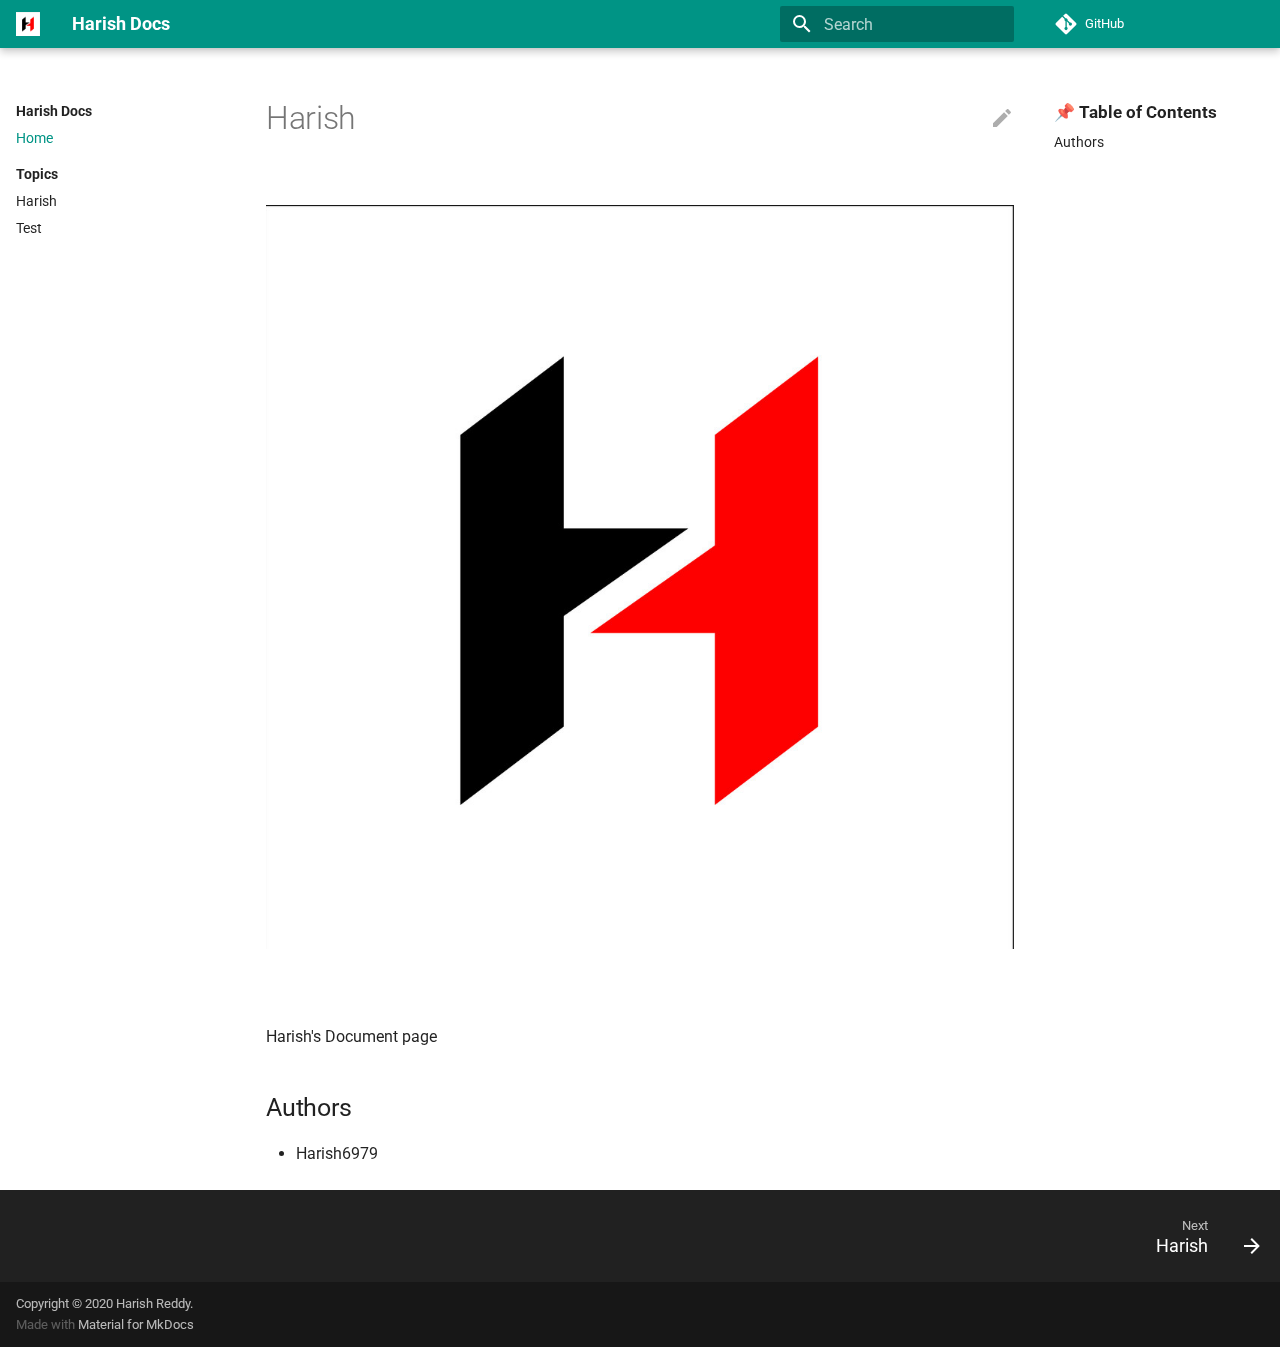
<file: index.html>
<!doctype html>
<html lang="en" class="no-js">
  <head>
    
      <meta charset="utf-8">
      <meta name="viewport" content="width=device-width,initial-scale=1">
      
        <meta name="description" content="harish Documentation.">
      
      
      
      <link rel="icon" href="theme/assets/images/logo7.png">
      <meta name="generator" content="mkdocs-1.2.3, mkdocs-material-8.2.5">
    
    
      
        <title>Harish Docs</title>
      
    
    
      <link rel="stylesheet" href="assets/stylesheets/main.2d9f7617.min.css">
      
        
        <link rel="stylesheet" href="assets/stylesheets/palette.e6a45f82.min.css">
        
          
          
          <meta name="theme-color" content="#009485">
        
      
    
    
    
      
        
        
        <link rel="preconnect" href="https://fonts.gstatic.com" crossorigin>
        <link rel="stylesheet" href="https://fonts.googleapis.com/css?family=Roboto:300,300i,400,400i,700,700i%7CRoboto+Mono:400,400i,700,700i&display=fallback">
        <style>:root{--md-text-font:"Roboto";--md-code-font:"Roboto Mono"}</style>
      
    
    
      <link rel="stylesheet" href="theme/assets/stylesheets/re.css">
    
    <script>__md_scope=new URL(".",location),__md_get=(e,_=localStorage,t=__md_scope)=>JSON.parse(_.getItem(t.pathname+"."+e)),__md_set=(e,_,t=localStorage,a=__md_scope)=>{try{t.setItem(a.pathname+"."+e,JSON.stringify(_))}catch(e){}}</script>
    
      

    
    
  </head>
  
  
    
    
    
    
    
    <body dir="ltr" data-md-color-scheme="preference" data-md-color-primary="teal" data-md-color-accent="indigo">
  
    
    
    <input class="md-toggle" data-md-toggle="drawer" type="checkbox" id="__drawer" autocomplete="off">
    <input class="md-toggle" data-md-toggle="search" type="checkbox" id="__search" autocomplete="off">
    <label class="md-overlay" for="__drawer"></label>
    <div data-md-component="skip">
      
        
        <a href="#harish" class="md-skip">
          Skip to content
        </a>
      
    </div>
    <div data-md-component="announce">
      
    </div>
    
    
      

<header class="md-header" data-md-component="header">
  <nav class="md-header__inner md-grid" aria-label="Header">
    <a href="." title="Harish Docs" class="md-header__button md-logo" aria-label="Harish Docs" data-md-component="logo">
      
  <img src="theme/assets/images/logo.png" alt="logo">

    </a>
    <label class="md-header__button md-icon" for="__drawer">
      <svg xmlns="http://www.w3.org/2000/svg" viewBox="0 0 24 24"><path d="M3 6h18v2H3V6m0 5h18v2H3v-2m0 5h18v2H3v-2z"/></svg>
    </label>
    <div class="md-header__title" data-md-component="header-title">
      <div class="md-header__ellipsis">
        <div class="md-header__topic">
          <span class="md-ellipsis">
            Harish Docs
          </span>
        </div>
        <div class="md-header__topic" data-md-component="header-topic">
          <span class="md-ellipsis">
            
              Home
            
          </span>
        </div>
      </div>
    </div>
    
    
    
      <label class="md-header__button md-icon" for="__search">
        <svg xmlns="http://www.w3.org/2000/svg" viewBox="0 0 24 24"><path d="M9.5 3A6.5 6.5 0 0 1 16 9.5c0 1.61-.59 3.09-1.56 4.23l.27.27h.79l5 5-1.5 1.5-5-5v-.79l-.27-.27A6.516 6.516 0 0 1 9.5 16 6.5 6.5 0 0 1 3 9.5 6.5 6.5 0 0 1 9.5 3m0 2C7 5 5 7 5 9.5S7 14 9.5 14 14 12 14 9.5 12 5 9.5 5z"/></svg>
      </label>
      <div class="md-search" data-md-component="search" role="dialog">
  <label class="md-search__overlay" for="__search"></label>
  <div class="md-search__inner" role="search">
    <form class="md-search__form" name="search">
      <input type="text" class="md-search__input" name="query" aria-label="Search" placeholder="Search" autocapitalize="off" autocorrect="off" autocomplete="off" spellcheck="false" data-md-component="search-query" required>
      <label class="md-search__icon md-icon" for="__search">
        <svg xmlns="http://www.w3.org/2000/svg" viewBox="0 0 24 24"><path d="M9.5 3A6.5 6.5 0 0 1 16 9.5c0 1.61-.59 3.09-1.56 4.23l.27.27h.79l5 5-1.5 1.5-5-5v-.79l-.27-.27A6.516 6.516 0 0 1 9.5 16 6.5 6.5 0 0 1 3 9.5 6.5 6.5 0 0 1 9.5 3m0 2C7 5 5 7 5 9.5S7 14 9.5 14 14 12 14 9.5 12 5 9.5 5z"/></svg>
        <svg xmlns="http://www.w3.org/2000/svg" viewBox="0 0 24 24"><path d="M20 11v2H8l5.5 5.5-1.42 1.42L4.16 12l7.92-7.92L13.5 5.5 8 11h12z"/></svg>
      </label>
      <nav class="md-search__options" aria-label="Search">
        
          <a href="javascript:void(0)" class="md-search__icon md-icon" aria-label="Share" data-clipboard data-clipboard-text="" data-md-component="search-share" tabindex="-1">
            <svg xmlns="http://www.w3.org/2000/svg" viewBox="0 0 24 24"><path d="M18 16.08c-.76 0-1.44.3-1.96.77L8.91 12.7c.05-.23.09-.46.09-.7 0-.24-.04-.47-.09-.7l7.05-4.11c.54.5 1.25.81 2.04.81a3 3 0 0 0 3-3 3 3 0 0 0-3-3 3 3 0 0 0-3 3c0 .24.04.47.09.7L8.04 9.81C7.5 9.31 6.79 9 6 9a3 3 0 0 0-3 3 3 3 0 0 0 3 3c.79 0 1.5-.31 2.04-.81l7.12 4.15c-.05.21-.08.43-.08.66 0 1.61 1.31 2.91 2.92 2.91 1.61 0 2.92-1.3 2.92-2.91A2.92 2.92 0 0 0 18 16.08z"/></svg>
          </a>
        
        <button type="reset" class="md-search__icon md-icon" aria-label="Clear" tabindex="-1">
          <svg xmlns="http://www.w3.org/2000/svg" viewBox="0 0 24 24"><path d="M19 6.41 17.59 5 12 10.59 6.41 5 5 6.41 10.59 12 5 17.59 6.41 19 12 13.41 17.59 19 19 17.59 13.41 12 19 6.41z"/></svg>
        </button>
      </nav>
      
        <div class="md-search__suggest" data-md-component="search-suggest"></div>
      
    </form>
    <div class="md-search__output">
      <div class="md-search__scrollwrap" data-md-scrollfix>
        <div class="md-search-result" data-md-component="search-result">
          <div class="md-search-result__meta">
            Initializing search
          </div>
          <ol class="md-search-result__list"></ol>
        </div>
      </div>
    </div>
  </div>
</div>
    
    
      <div class="md-header__source">
        <a href="https://github.com/harishjangam6979/mkdocs/" title="Go to repository" class="md-source" data-md-component="source">
  <div class="md-source__icon md-icon">
    
    <svg xmlns="http://www.w3.org/2000/svg" viewBox="0 0 448 512"><!--! Font Awesome Free 6.0.0 by @fontawesome - https://fontawesome.com License - https://fontawesome.com/license/free (Icons: CC BY 4.0, Fonts: SIL OFL 1.1, Code: MIT License) Copyright 2022 Fonticons, Inc.--><path d="M439.55 236.05 244 40.45a28.87 28.87 0 0 0-40.81 0l-40.66 40.63 51.52 51.52c27.06-9.14 52.68 16.77 43.39 43.68l49.66 49.66c34.23-11.8 61.18 31 35.47 56.69-26.49 26.49-70.21-2.87-56-37.34L240.22 199v121.85c25.3 12.54 22.26 41.85 9.08 55a34.34 34.34 0 0 1-48.55 0c-17.57-17.6-11.07-46.91 11.25-56v-123c-20.8-8.51-24.6-30.74-18.64-45L142.57 101 8.45 235.14a28.86 28.86 0 0 0 0 40.81l195.61 195.6a28.86 28.86 0 0 0 40.8 0l194.69-194.69a28.86 28.86 0 0 0 0-40.81z"/></svg>
  </div>
  <div class="md-source__repository">
    GitHub
  </div>
</a>
      </div>
    
  </nav>
  
</header>
    
    <div class="md-container" data-md-component="container">
      
      
        
          
        
      
      <main class="md-main" data-md-component="main">
        <div class="md-main__inner md-grid">
          
            
              
              <div class="md-sidebar md-sidebar--primary" data-md-component="sidebar" data-md-type="navigation" >
                <div class="md-sidebar__scrollwrap">
                  <div class="md-sidebar__inner">
                    


<nav class="md-nav md-nav--primary" aria-label="Navigation" data-md-level="0">
  <label class="md-nav__title" for="__drawer">
    <a href="." title="Harish Docs" class="md-nav__button md-logo" aria-label="Harish Docs" data-md-component="logo">
      
  <img src="theme/assets/images/logo.png" alt="logo">

    </a>
    Harish Docs
  </label>
  
    <div class="md-nav__source">
      <a href="https://github.com/harishjangam6979/mkdocs/" title="Go to repository" class="md-source" data-md-component="source">
  <div class="md-source__icon md-icon">
    
    <svg xmlns="http://www.w3.org/2000/svg" viewBox="0 0 448 512"><!--! Font Awesome Free 6.0.0 by @fontawesome - https://fontawesome.com License - https://fontawesome.com/license/free (Icons: CC BY 4.0, Fonts: SIL OFL 1.1, Code: MIT License) Copyright 2022 Fonticons, Inc.--><path d="M439.55 236.05 244 40.45a28.87 28.87 0 0 0-40.81 0l-40.66 40.63 51.52 51.52c27.06-9.14 52.68 16.77 43.39 43.68l49.66 49.66c34.23-11.8 61.18 31 35.47 56.69-26.49 26.49-70.21-2.87-56-37.34L240.22 199v121.85c25.3 12.54 22.26 41.85 9.08 55a34.34 34.34 0 0 1-48.55 0c-17.57-17.6-11.07-46.91 11.25-56v-123c-20.8-8.51-24.6-30.74-18.64-45L142.57 101 8.45 235.14a28.86 28.86 0 0 0 0 40.81l195.61 195.6a28.86 28.86 0 0 0 40.8 0l194.69-194.69a28.86 28.86 0 0 0 0-40.81z"/></svg>
  </div>
  <div class="md-source__repository">
    GitHub
  </div>
</a>
    </div>
  
  <ul class="md-nav__list" data-md-scrollfix>
    
      
      
      

  
  
    
  
  
    <li class="md-nav__item md-nav__item--active">
      
      <input class="md-nav__toggle md-toggle" data-md-toggle="toc" type="checkbox" id="__toc">
      
      
        
      
      
        <label class="md-nav__link md-nav__link--active" for="__toc">
          Home
          <span class="md-nav__icon md-icon"></span>
        </label>
      
      <a href="." class="md-nav__link md-nav__link--active">
        Home
      </a>
      
        

  

<nav class="md-nav md-nav--secondary" aria-label="<big>📌  Table of Contents</big>">
  
  
  
    
  
  
    <label class="md-nav__title" for="__toc">
      <span class="md-nav__icon md-icon"></span>
      <big>📌  Table of Contents</big>
    </label>
    <ul class="md-nav__list" data-md-component="toc" data-md-scrollfix>
      
        <li class="md-nav__item">
  <a href="#authors" class="md-nav__link">
    Authors
  </a>
  
</li>
      
    </ul>
  
</nav>
      
    </li>
  

    
      
      
      

  
  
  
    
      
    
    <li class="md-nav__item md-nav__item--section md-nav__item--nested">
      
      
        <input class="md-nav__toggle md-toggle" data-md-toggle="__nav_2" type="checkbox" id="__nav_2" >
      
      
      
      
        <label class="md-nav__link" for="__nav_2">
          Topics
          <span class="md-nav__icon md-icon"></span>
        </label>
      
      <nav class="md-nav" aria-label="Topics" data-md-level="1">
        <label class="md-nav__title" for="__nav_2">
          <span class="md-nav__icon md-icon"></span>
          Topics
        </label>
        <ul class="md-nav__list" data-md-scrollfix>
          
            
              
  
  
  
    <li class="md-nav__item">
      <a href="topics/harish/" class="md-nav__link">
        Harish
      </a>
    </li>
  

            
          
            
              
  
  
  
    <li class="md-nav__item">
      <a href="topics/test/" class="md-nav__link">
        Test
      </a>
    </li>
  

            
          
        </ul>
      </nav>
    </li>
  

    
  </ul>
</nav>
                  </div>
                </div>
              </div>
            
            
              
              <div class="md-sidebar md-sidebar--secondary" data-md-component="sidebar" data-md-type="toc" >
                <div class="md-sidebar__scrollwrap">
                  <div class="md-sidebar__inner">
                    

  

<nav class="md-nav md-nav--secondary" aria-label="<big>📌  Table of Contents</big>">
  
  
  
    
  
  
    <label class="md-nav__title" for="__toc">
      <span class="md-nav__icon md-icon"></span>
      <big>📌  Table of Contents</big>
    </label>
    <ul class="md-nav__list" data-md-component="toc" data-md-scrollfix>
      
        <li class="md-nav__item">
  <a href="#authors" class="md-nav__link">
    Authors
  </a>
  
</li>
      
    </ul>
  
</nav>
                  </div>
                </div>
              </div>
            
          
          <div class="md-content" data-md-component="content">
            <article class="md-content__inner md-typeset">
              
                
<a href="https://github.com/harishjangam6979/mkdocs/edit/master/docs/index.md" title="Edit this page" class="md-content__button md-icon">
  <svg xmlns="http://www.w3.org/2000/svg" viewBox="0 0 24 24"><path d="M20.71 7.04c.39-.39.39-1.04 0-1.41l-2.34-2.34c-.37-.39-1.02-.39-1.41 0l-1.84 1.83 3.75 3.75M3 17.25V21h3.75L17.81 9.93l-3.75-3.75L3 17.25z"/></svg>
</a>



<h1 id="harish">Harish<a class="headerlink" href="#harish" title="Permanent link">&para;</a></h1>
<p>&emsp;&emsp;&emsp;&emsp;&emsp;&emsp;<img alt="Logo" src="theme/assets/images/logo.png" /></p>
<p><br /><br />Harish's Document page</p>
<h2 id="authors"><strong>Authors</strong><a class="headerlink" href="#authors" title="Permanent link">&para;</a></h2>
<ul>
<li>Harish6979</li>
</ul>

              
            </article>
          </div>
        </div>
        
          <a href="#" class="md-top md-icon" data-md-component="top" data-md-state="hidden">
            <svg xmlns="http://www.w3.org/2000/svg" viewBox="0 0 24 24"><path d="M13 20h-2V8l-5.5 5.5-1.42-1.42L12 4.16l7.92 7.92-1.42 1.42L13 8v12z"/></svg>
            Back to top
          </a>
        
      </main>
      
        <footer class="md-footer">
  
    <nav class="md-footer__inner md-grid" aria-label="Footer">
      
      
        
        <a href="topics/harish/" class="md-footer__link md-footer__link--next" aria-label="Next: Harish" rel="next">
          <div class="md-footer__title">
            <div class="md-ellipsis">
              <span class="md-footer__direction">
                Next
              </span>
              Harish
            </div>
          </div>
          <div class="md-footer__button md-icon">
            <svg xmlns="http://www.w3.org/2000/svg" viewBox="0 0 24 24"><path d="M4 11v2h12l-5.5 5.5 1.42 1.42L19.84 12l-7.92-7.92L10.5 5.5 16 11H4z"/></svg>
          </div>
        </a>
      
    </nav>
  
  <div class="md-footer-meta md-typeset">
    <div class="md-footer-meta__inner md-grid">
      <div class="md-copyright">
  
    <div class="md-copyright__highlight">
      Copyright &copy; 2020 <a>Harish Reddy</a>.
    </div>
  
  
    Made with
    <a href="https://squidfunk.github.io/mkdocs-material/" target="_blank" rel="noopener">
      Material for MkDocs
    </a>
  
</div>
      
    </div>
  </div>
</footer>
      
    </div>
    <div class="md-dialog" data-md-component="dialog">
      <div class="md-dialog__inner md-typeset"></div>
    </div>
    <script id="__config" type="application/json">{"base": ".", "features": ["toc.autohide", "content.tabs.link", "navigation.instant", "navigation.sections", "navigation.top", "search.suggest", "search.highlight", "search.share"], "translations": {"clipboard.copy": "Copy to clipboard", "clipboard.copied": "Copied to clipboard", "search.config.lang": "en", "search.config.pipeline": "trimmer, stopWordFilter", "search.config.separator": "[\\s\\-]+", "search.placeholder": "Search", "search.result.placeholder": "Type to start searching", "search.result.none": "No matching documents", "search.result.one": "1 matching document", "search.result.other": "# matching documents", "search.result.more.one": "1 more on this page", "search.result.more.other": "# more on this page", "search.result.term.missing": "Missing", "select.version.title": "Select version"}, "search": "assets/javascripts/workers/search.bd0b6b67.min.js"}</script>
    
    
      <script src="assets/javascripts/bundle.467223ff.min.js"></script>
      
        <script src="theme/assets/javascript/nav-expand.js"></script>
      
    
  </body>
</html>
</file>
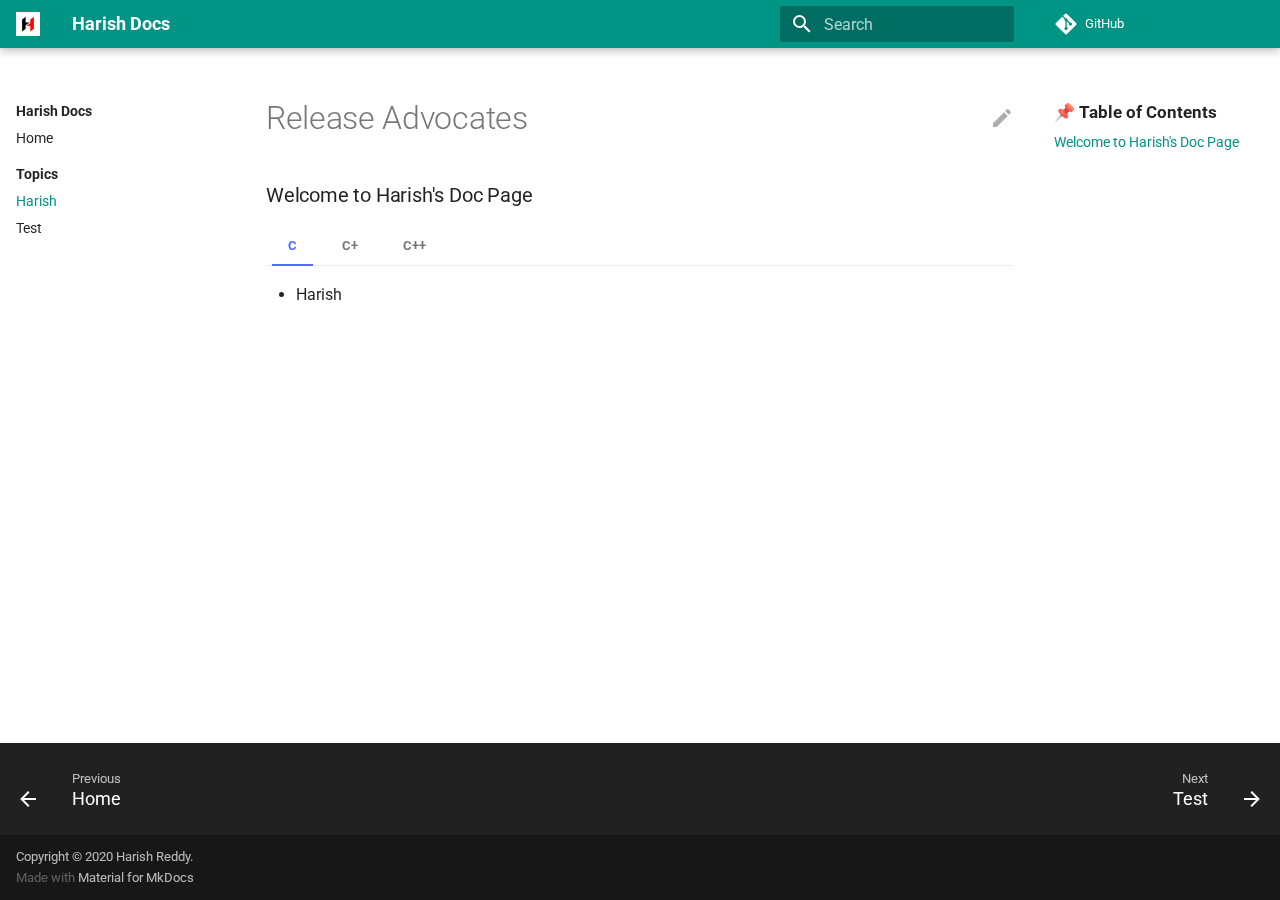
<file: topics/harish/index.html>
<!doctype html>
<html lang="en" class="no-js">
  <head>
    
      <meta charset="utf-8">
      <meta name="viewport" content="width=device-width,initial-scale=1">
      
        <meta name="description" content="harish Documentation.">
      
      
      
      <link rel="icon" href="../../theme/assets/images/logo7.png">
      <meta name="generator" content="mkdocs-1.2.3, mkdocs-material-8.2.5">
    
    
      
        <title>Harish - Harish Docs</title>
      
    
    
      <link rel="stylesheet" href="../../assets/stylesheets/main.2d9f7617.min.css">
      
        
        <link rel="stylesheet" href="../../assets/stylesheets/palette.e6a45f82.min.css">
        
          
          
          <meta name="theme-color" content="#009485">
        
      
    
    
    
      
        
        
        <link rel="preconnect" href="https://fonts.gstatic.com" crossorigin>
        <link rel="stylesheet" href="https://fonts.googleapis.com/css?family=Roboto:300,300i,400,400i,700,700i%7CRoboto+Mono:400,400i,700,700i&display=fallback">
        <style>:root{--md-text-font:"Roboto";--md-code-font:"Roboto Mono"}</style>
      
    
    
      <link rel="stylesheet" href="../../theme/assets/stylesheets/re.css">
    
    <script>__md_scope=new URL("../..",location),__md_get=(e,_=localStorage,t=__md_scope)=>JSON.parse(_.getItem(t.pathname+"."+e)),__md_set=(e,_,t=localStorage,a=__md_scope)=>{try{t.setItem(a.pathname+"."+e,JSON.stringify(_))}catch(e){}}</script>
    
      

    
    
  </head>
  
  
    
    
    
    
    
    <body dir="ltr" data-md-color-scheme="preference" data-md-color-primary="teal" data-md-color-accent="indigo">
  
    
    
    <input class="md-toggle" data-md-toggle="drawer" type="checkbox" id="__drawer" autocomplete="off">
    <input class="md-toggle" data-md-toggle="search" type="checkbox" id="__search" autocomplete="off">
    <label class="md-overlay" for="__drawer"></label>
    <div data-md-component="skip">
      
        
        <a href="#release-advocates" class="md-skip">
          Skip to content
        </a>
      
    </div>
    <div data-md-component="announce">
      
    </div>
    
    
      

<header class="md-header" data-md-component="header">
  <nav class="md-header__inner md-grid" aria-label="Header">
    <a href="../.." title="Harish Docs" class="md-header__button md-logo" aria-label="Harish Docs" data-md-component="logo">
      
  <img src="../../theme/assets/images/logo.png" alt="logo">

    </a>
    <label class="md-header__button md-icon" for="__drawer">
      <svg xmlns="http://www.w3.org/2000/svg" viewBox="0 0 24 24"><path d="M3 6h18v2H3V6m0 5h18v2H3v-2m0 5h18v2H3v-2z"/></svg>
    </label>
    <div class="md-header__title" data-md-component="header-title">
      <div class="md-header__ellipsis">
        <div class="md-header__topic">
          <span class="md-ellipsis">
            Harish Docs
          </span>
        </div>
        <div class="md-header__topic" data-md-component="header-topic">
          <span class="md-ellipsis">
            
              Harish
            
          </span>
        </div>
      </div>
    </div>
    
    
    
      <label class="md-header__button md-icon" for="__search">
        <svg xmlns="http://www.w3.org/2000/svg" viewBox="0 0 24 24"><path d="M9.5 3A6.5 6.5 0 0 1 16 9.5c0 1.61-.59 3.09-1.56 4.23l.27.27h.79l5 5-1.5 1.5-5-5v-.79l-.27-.27A6.516 6.516 0 0 1 9.5 16 6.5 6.5 0 0 1 3 9.5 6.5 6.5 0 0 1 9.5 3m0 2C7 5 5 7 5 9.5S7 14 9.5 14 14 12 14 9.5 12 5 9.5 5z"/></svg>
      </label>
      <div class="md-search" data-md-component="search" role="dialog">
  <label class="md-search__overlay" for="__search"></label>
  <div class="md-search__inner" role="search">
    <form class="md-search__form" name="search">
      <input type="text" class="md-search__input" name="query" aria-label="Search" placeholder="Search" autocapitalize="off" autocorrect="off" autocomplete="off" spellcheck="false" data-md-component="search-query" required>
      <label class="md-search__icon md-icon" for="__search">
        <svg xmlns="http://www.w3.org/2000/svg" viewBox="0 0 24 24"><path d="M9.5 3A6.5 6.5 0 0 1 16 9.5c0 1.61-.59 3.09-1.56 4.23l.27.27h.79l5 5-1.5 1.5-5-5v-.79l-.27-.27A6.516 6.516 0 0 1 9.5 16 6.5 6.5 0 0 1 3 9.5 6.5 6.5 0 0 1 9.5 3m0 2C7 5 5 7 5 9.5S7 14 9.5 14 14 12 14 9.5 12 5 9.5 5z"/></svg>
        <svg xmlns="http://www.w3.org/2000/svg" viewBox="0 0 24 24"><path d="M20 11v2H8l5.5 5.5-1.42 1.42L4.16 12l7.92-7.92L13.5 5.5 8 11h12z"/></svg>
      </label>
      <nav class="md-search__options" aria-label="Search">
        
          <a href="javascript:void(0)" class="md-search__icon md-icon" aria-label="Share" data-clipboard data-clipboard-text="" data-md-component="search-share" tabindex="-1">
            <svg xmlns="http://www.w3.org/2000/svg" viewBox="0 0 24 24"><path d="M18 16.08c-.76 0-1.44.3-1.96.77L8.91 12.7c.05-.23.09-.46.09-.7 0-.24-.04-.47-.09-.7l7.05-4.11c.54.5 1.25.81 2.04.81a3 3 0 0 0 3-3 3 3 0 0 0-3-3 3 3 0 0 0-3 3c0 .24.04.47.09.7L8.04 9.81C7.5 9.31 6.79 9 6 9a3 3 0 0 0-3 3 3 3 0 0 0 3 3c.79 0 1.5-.31 2.04-.81l7.12 4.15c-.05.21-.08.43-.08.66 0 1.61 1.31 2.91 2.92 2.91 1.61 0 2.92-1.3 2.92-2.91A2.92 2.92 0 0 0 18 16.08z"/></svg>
          </a>
        
        <button type="reset" class="md-search__icon md-icon" aria-label="Clear" tabindex="-1">
          <svg xmlns="http://www.w3.org/2000/svg" viewBox="0 0 24 24"><path d="M19 6.41 17.59 5 12 10.59 6.41 5 5 6.41 10.59 12 5 17.59 6.41 19 12 13.41 17.59 19 19 17.59 13.41 12 19 6.41z"/></svg>
        </button>
      </nav>
      
        <div class="md-search__suggest" data-md-component="search-suggest"></div>
      
    </form>
    <div class="md-search__output">
      <div class="md-search__scrollwrap" data-md-scrollfix>
        <div class="md-search-result" data-md-component="search-result">
          <div class="md-search-result__meta">
            Initializing search
          </div>
          <ol class="md-search-result__list"></ol>
        </div>
      </div>
    </div>
  </div>
</div>
    
    
      <div class="md-header__source">
        <a href="https://github.com/harishjangam6979/mkdocs/" title="Go to repository" class="md-source" data-md-component="source">
  <div class="md-source__icon md-icon">
    
    <svg xmlns="http://www.w3.org/2000/svg" viewBox="0 0 448 512"><!--! Font Awesome Free 6.0.0 by @fontawesome - https://fontawesome.com License - https://fontawesome.com/license/free (Icons: CC BY 4.0, Fonts: SIL OFL 1.1, Code: MIT License) Copyright 2022 Fonticons, Inc.--><path d="M439.55 236.05 244 40.45a28.87 28.87 0 0 0-40.81 0l-40.66 40.63 51.52 51.52c27.06-9.14 52.68 16.77 43.39 43.68l49.66 49.66c34.23-11.8 61.18 31 35.47 56.69-26.49 26.49-70.21-2.87-56-37.34L240.22 199v121.85c25.3 12.54 22.26 41.85 9.08 55a34.34 34.34 0 0 1-48.55 0c-17.57-17.6-11.07-46.91 11.25-56v-123c-20.8-8.51-24.6-30.74-18.64-45L142.57 101 8.45 235.14a28.86 28.86 0 0 0 0 40.81l195.61 195.6a28.86 28.86 0 0 0 40.8 0l194.69-194.69a28.86 28.86 0 0 0 0-40.81z"/></svg>
  </div>
  <div class="md-source__repository">
    GitHub
  </div>
</a>
      </div>
    
  </nav>
  
</header>
    
    <div class="md-container" data-md-component="container">
      
      
        
          
        
      
      <main class="md-main" data-md-component="main">
        <div class="md-main__inner md-grid">
          
            
              
              <div class="md-sidebar md-sidebar--primary" data-md-component="sidebar" data-md-type="navigation" >
                <div class="md-sidebar__scrollwrap">
                  <div class="md-sidebar__inner">
                    


<nav class="md-nav md-nav--primary" aria-label="Navigation" data-md-level="0">
  <label class="md-nav__title" for="__drawer">
    <a href="../.." title="Harish Docs" class="md-nav__button md-logo" aria-label="Harish Docs" data-md-component="logo">
      
  <img src="../../theme/assets/images/logo.png" alt="logo">

    </a>
    Harish Docs
  </label>
  
    <div class="md-nav__source">
      <a href="https://github.com/harishjangam6979/mkdocs/" title="Go to repository" class="md-source" data-md-component="source">
  <div class="md-source__icon md-icon">
    
    <svg xmlns="http://www.w3.org/2000/svg" viewBox="0 0 448 512"><!--! Font Awesome Free 6.0.0 by @fontawesome - https://fontawesome.com License - https://fontawesome.com/license/free (Icons: CC BY 4.0, Fonts: SIL OFL 1.1, Code: MIT License) Copyright 2022 Fonticons, Inc.--><path d="M439.55 236.05 244 40.45a28.87 28.87 0 0 0-40.81 0l-40.66 40.63 51.52 51.52c27.06-9.14 52.68 16.77 43.39 43.68l49.66 49.66c34.23-11.8 61.18 31 35.47 56.69-26.49 26.49-70.21-2.87-56-37.34L240.22 199v121.85c25.3 12.54 22.26 41.85 9.08 55a34.34 34.34 0 0 1-48.55 0c-17.57-17.6-11.07-46.91 11.25-56v-123c-20.8-8.51-24.6-30.74-18.64-45L142.57 101 8.45 235.14a28.86 28.86 0 0 0 0 40.81l195.61 195.6a28.86 28.86 0 0 0 40.8 0l194.69-194.69a28.86 28.86 0 0 0 0-40.81z"/></svg>
  </div>
  <div class="md-source__repository">
    GitHub
  </div>
</a>
    </div>
  
  <ul class="md-nav__list" data-md-scrollfix>
    
      
      
      

  
  
  
    <li class="md-nav__item">
      <a href="../.." class="md-nav__link">
        Home
      </a>
    </li>
  

    
      
      
      

  
  
    
  
  
    
      
    
    <li class="md-nav__item md-nav__item--active md-nav__item--section md-nav__item--nested">
      
      
        <input class="md-nav__toggle md-toggle" data-md-toggle="__nav_2" type="checkbox" id="__nav_2" checked>
      
      
      
      
        <label class="md-nav__link" for="__nav_2">
          Topics
          <span class="md-nav__icon md-icon"></span>
        </label>
      
      <nav class="md-nav" aria-label="Topics" data-md-level="1">
        <label class="md-nav__title" for="__nav_2">
          <span class="md-nav__icon md-icon"></span>
          Topics
        </label>
        <ul class="md-nav__list" data-md-scrollfix>
          
            
              
  
  
    
  
  
    <li class="md-nav__item md-nav__item--active">
      
      <input class="md-nav__toggle md-toggle" data-md-toggle="toc" type="checkbox" id="__toc">
      
      
        
      
      
        <label class="md-nav__link md-nav__link--active" for="__toc">
          Harish
          <span class="md-nav__icon md-icon"></span>
        </label>
      
      <a href="./" class="md-nav__link md-nav__link--active">
        Harish
      </a>
      
        

  

<nav class="md-nav md-nav--secondary" aria-label="<big>📌  Table of Contents</big>">
  
  
  
    
  
  
    <label class="md-nav__title" for="__toc">
      <span class="md-nav__icon md-icon"></span>
      <big>📌  Table of Contents</big>
    </label>
    <ul class="md-nav__list" data-md-component="toc" data-md-scrollfix>
      
        <li class="md-nav__item">
  <a href="#welcome-to-harishs-doc-page" class="md-nav__link">
    Welcome to Harish's Doc Page
  </a>
  
</li>
      
    </ul>
  
</nav>
      
    </li>
  

            
          
            
              
  
  
  
    <li class="md-nav__item">
      <a href="../test/" class="md-nav__link">
        Test
      </a>
    </li>
  

            
          
        </ul>
      </nav>
    </li>
  

    
  </ul>
</nav>
                  </div>
                </div>
              </div>
            
            
              
              <div class="md-sidebar md-sidebar--secondary" data-md-component="sidebar" data-md-type="toc" >
                <div class="md-sidebar__scrollwrap">
                  <div class="md-sidebar__inner">
                    

  

<nav class="md-nav md-nav--secondary" aria-label="<big>📌  Table of Contents</big>">
  
  
  
    
  
  
    <label class="md-nav__title" for="__toc">
      <span class="md-nav__icon md-icon"></span>
      <big>📌  Table of Contents</big>
    </label>
    <ul class="md-nav__list" data-md-component="toc" data-md-scrollfix>
      
        <li class="md-nav__item">
  <a href="#welcome-to-harishs-doc-page" class="md-nav__link">
    Welcome to Harish's Doc Page
  </a>
  
</li>
      
    </ul>
  
</nav>
                  </div>
                </div>
              </div>
            
          
          <div class="md-content" data-md-component="content">
            <article class="md-content__inner md-typeset">
              
                
<a href="https://github.com/harishjangam6979/mkdocs/edit/master/docs/topics/harish.md" title="Edit this page" class="md-content__button md-icon">
  <svg xmlns="http://www.w3.org/2000/svg" viewBox="0 0 24 24"><path d="M20.71 7.04c.39-.39.39-1.04 0-1.41l-2.34-2.34c-.37-.39-1.02-.39-1.41 0l-1.84 1.83 3.75 3.75M3 17.25V21h3.75L17.81 9.93l-3.75-3.75L3 17.25z"/></svg>
</a>



<h1 id="release-advocates">Release Advocates<a class="headerlink" href="#release-advocates" title="Permanent link">&para;</a></h1>
<h3 id="welcome-to-harishs-doc-page">Welcome to Harish's Doc Page<a class="headerlink" href="#welcome-to-harishs-doc-page" title="Permanent link">&para;</a></h3>
<div class="tabbed-set tabbed-alternate" data-tabs="1:3"><input checked="checked" id="__tabbed_1_1" name="__tabbed_1" type="radio" /><input id="__tabbed_1_2" name="__tabbed_1" type="radio" /><input id="__tabbed_1_3" name="__tabbed_1" type="radio" /><div class="tabbed-labels"><label for="__tabbed_1_1">C</label><label for="__tabbed_1_2">C+</label><label for="__tabbed_1_3">C++</label></div>
<div class="tabbed-content">
<div class="tabbed-block">
<ul>
<li>Harish</li>
</ul>
</div>
<div class="tabbed-block">
<div class="highlight"><pre><span></span><code><span class="cp">#include</span><span class="w"> </span><span class="cpf">&lt;iostream&gt;</span><span class="cp"></span>

<span class="kt">int</span><span class="w"> </span><span class="nf">main</span><span class="p">(</span><span class="kt">void</span><span class="p">)</span><span class="w"> </span><span class="p">{</span><span class="w"></span>
<span class="w">  </span><span class="n">std</span><span class="o">::</span><span class="n">cout</span><span class="w"> </span><span class="o">&lt;&lt;</span><span class="w"> </span><span class="s">&quot;Hello world!&quot;</span><span class="w"> </span><span class="o">&lt;&lt;</span><span class="w"> </span><span class="n">std</span><span class="o">::</span><span class="n">endl</span><span class="p">;</span><span class="w"></span>
<span class="w">  </span><span class="k">return</span><span class="w"> </span><span class="mi">0</span><span class="p">;</span><span class="w"></span>
<span class="p">}</span><span class="w"></span>
</code></pre></div>
</div>
<div class="tabbed-block">
<p><img alt="Logo" src="../../theme/assets/images/logo.png" /></p>
</div>
</div>
</div>

              
            </article>
          </div>
        </div>
        
          <a href="#" class="md-top md-icon" data-md-component="top" data-md-state="hidden">
            <svg xmlns="http://www.w3.org/2000/svg" viewBox="0 0 24 24"><path d="M13 20h-2V8l-5.5 5.5-1.42-1.42L12 4.16l7.92 7.92-1.42 1.42L13 8v12z"/></svg>
            Back to top
          </a>
        
      </main>
      
        <footer class="md-footer">
  
    <nav class="md-footer__inner md-grid" aria-label="Footer">
      
        
        <a href="../.." class="md-footer__link md-footer__link--prev" aria-label="Previous: Home" rel="prev">
          <div class="md-footer__button md-icon">
            <svg xmlns="http://www.w3.org/2000/svg" viewBox="0 0 24 24"><path d="M20 11v2H8l5.5 5.5-1.42 1.42L4.16 12l7.92-7.92L13.5 5.5 8 11h12z"/></svg>
          </div>
          <div class="md-footer__title">
            <div class="md-ellipsis">
              <span class="md-footer__direction">
                Previous
              </span>
              Home
            </div>
          </div>
        </a>
      
      
        
        <a href="../test/" class="md-footer__link md-footer__link--next" aria-label="Next: Test" rel="next">
          <div class="md-footer__title">
            <div class="md-ellipsis">
              <span class="md-footer__direction">
                Next
              </span>
              Test
            </div>
          </div>
          <div class="md-footer__button md-icon">
            <svg xmlns="http://www.w3.org/2000/svg" viewBox="0 0 24 24"><path d="M4 11v2h12l-5.5 5.5 1.42 1.42L19.84 12l-7.92-7.92L10.5 5.5 16 11H4z"/></svg>
          </div>
        </a>
      
    </nav>
  
  <div class="md-footer-meta md-typeset">
    <div class="md-footer-meta__inner md-grid">
      <div class="md-copyright">
  
    <div class="md-copyright__highlight">
      Copyright &copy; 2020 <a>Harish Reddy</a>.
    </div>
  
  
    Made with
    <a href="https://squidfunk.github.io/mkdocs-material/" target="_blank" rel="noopener">
      Material for MkDocs
    </a>
  
</div>
      
    </div>
  </div>
</footer>
      
    </div>
    <div class="md-dialog" data-md-component="dialog">
      <div class="md-dialog__inner md-typeset"></div>
    </div>
    <script id="__config" type="application/json">{"base": "../..", "features": ["toc.autohide", "content.tabs.link", "navigation.instant", "navigation.sections", "navigation.top", "search.suggest", "search.highlight", "search.share"], "translations": {"clipboard.copy": "Copy to clipboard", "clipboard.copied": "Copied to clipboard", "search.config.lang": "en", "search.config.pipeline": "trimmer, stopWordFilter", "search.config.separator": "[\\s\\-]+", "search.placeholder": "Search", "search.result.placeholder": "Type to start searching", "search.result.none": "No matching documents", "search.result.one": "1 matching document", "search.result.other": "# matching documents", "search.result.more.one": "1 more on this page", "search.result.more.other": "# more on this page", "search.result.term.missing": "Missing", "select.version.title": "Select version"}, "search": "../../assets/javascripts/workers/search.bd0b6b67.min.js"}</script>
    
    
      <script src="../../assets/javascripts/bundle.467223ff.min.js"></script>
      
        <script src="../../theme/assets/javascript/nav-expand.js"></script>
      
    
  </body>
</html>
</file>
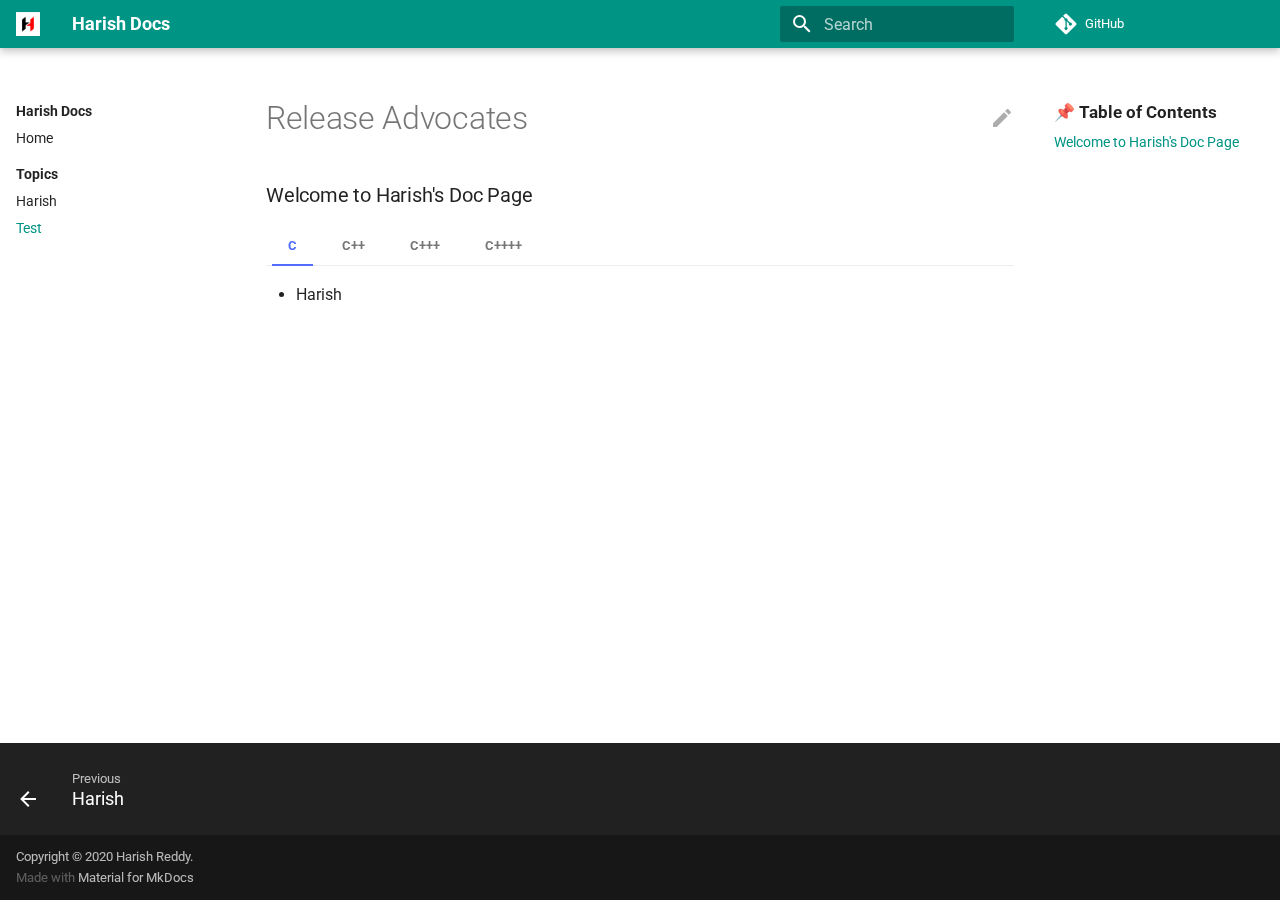
<file: topics/test/index.html>
<!doctype html>
<html lang="en" class="no-js">
  <head>
    
      <meta charset="utf-8">
      <meta name="viewport" content="width=device-width,initial-scale=1">
      
        <meta name="description" content="harish Documentation.">
      
      
      
      <link rel="icon" href="../../theme/assets/images/logo7.png">
      <meta name="generator" content="mkdocs-1.2.3, mkdocs-material-8.2.5">
    
    
      
        <title>Test - Harish Docs</title>
      
    
    
      <link rel="stylesheet" href="../../assets/stylesheets/main.2d9f7617.min.css">
      
        
        <link rel="stylesheet" href="../../assets/stylesheets/palette.e6a45f82.min.css">
        
          
          
          <meta name="theme-color" content="#009485">
        
      
    
    
    
      
        
        
        <link rel="preconnect" href="https://fonts.gstatic.com" crossorigin>
        <link rel="stylesheet" href="https://fonts.googleapis.com/css?family=Roboto:300,300i,400,400i,700,700i%7CRoboto+Mono:400,400i,700,700i&display=fallback">
        <style>:root{--md-text-font:"Roboto";--md-code-font:"Roboto Mono"}</style>
      
    
    
      <link rel="stylesheet" href="../../theme/assets/stylesheets/re.css">
    
    <script>__md_scope=new URL("../..",location),__md_get=(e,_=localStorage,t=__md_scope)=>JSON.parse(_.getItem(t.pathname+"."+e)),__md_set=(e,_,t=localStorage,a=__md_scope)=>{try{t.setItem(a.pathname+"."+e,JSON.stringify(_))}catch(e){}}</script>
    
      

    
    
  </head>
  
  
    
    
    
    
    
    <body dir="ltr" data-md-color-scheme="preference" data-md-color-primary="teal" data-md-color-accent="indigo">
  
    
    
    <input class="md-toggle" data-md-toggle="drawer" type="checkbox" id="__drawer" autocomplete="off">
    <input class="md-toggle" data-md-toggle="search" type="checkbox" id="__search" autocomplete="off">
    <label class="md-overlay" for="__drawer"></label>
    <div data-md-component="skip">
      
        
        <a href="#release-advocates" class="md-skip">
          Skip to content
        </a>
      
    </div>
    <div data-md-component="announce">
      
    </div>
    
    
      

<header class="md-header" data-md-component="header">
  <nav class="md-header__inner md-grid" aria-label="Header">
    <a href="../.." title="Harish Docs" class="md-header__button md-logo" aria-label="Harish Docs" data-md-component="logo">
      
  <img src="../../theme/assets/images/logo.png" alt="logo">

    </a>
    <label class="md-header__button md-icon" for="__drawer">
      <svg xmlns="http://www.w3.org/2000/svg" viewBox="0 0 24 24"><path d="M3 6h18v2H3V6m0 5h18v2H3v-2m0 5h18v2H3v-2z"/></svg>
    </label>
    <div class="md-header__title" data-md-component="header-title">
      <div class="md-header__ellipsis">
        <div class="md-header__topic">
          <span class="md-ellipsis">
            Harish Docs
          </span>
        </div>
        <div class="md-header__topic" data-md-component="header-topic">
          <span class="md-ellipsis">
            
              Test
            
          </span>
        </div>
      </div>
    </div>
    
    
    
      <label class="md-header__button md-icon" for="__search">
        <svg xmlns="http://www.w3.org/2000/svg" viewBox="0 0 24 24"><path d="M9.5 3A6.5 6.5 0 0 1 16 9.5c0 1.61-.59 3.09-1.56 4.23l.27.27h.79l5 5-1.5 1.5-5-5v-.79l-.27-.27A6.516 6.516 0 0 1 9.5 16 6.5 6.5 0 0 1 3 9.5 6.5 6.5 0 0 1 9.5 3m0 2C7 5 5 7 5 9.5S7 14 9.5 14 14 12 14 9.5 12 5 9.5 5z"/></svg>
      </label>
      <div class="md-search" data-md-component="search" role="dialog">
  <label class="md-search__overlay" for="__search"></label>
  <div class="md-search__inner" role="search">
    <form class="md-search__form" name="search">
      <input type="text" class="md-search__input" name="query" aria-label="Search" placeholder="Search" autocapitalize="off" autocorrect="off" autocomplete="off" spellcheck="false" data-md-component="search-query" required>
      <label class="md-search__icon md-icon" for="__search">
        <svg xmlns="http://www.w3.org/2000/svg" viewBox="0 0 24 24"><path d="M9.5 3A6.5 6.5 0 0 1 16 9.5c0 1.61-.59 3.09-1.56 4.23l.27.27h.79l5 5-1.5 1.5-5-5v-.79l-.27-.27A6.516 6.516 0 0 1 9.5 16 6.5 6.5 0 0 1 3 9.5 6.5 6.5 0 0 1 9.5 3m0 2C7 5 5 7 5 9.5S7 14 9.5 14 14 12 14 9.5 12 5 9.5 5z"/></svg>
        <svg xmlns="http://www.w3.org/2000/svg" viewBox="0 0 24 24"><path d="M20 11v2H8l5.5 5.5-1.42 1.42L4.16 12l7.92-7.92L13.5 5.5 8 11h12z"/></svg>
      </label>
      <nav class="md-search__options" aria-label="Search">
        
          <a href="javascript:void(0)" class="md-search__icon md-icon" aria-label="Share" data-clipboard data-clipboard-text="" data-md-component="search-share" tabindex="-1">
            <svg xmlns="http://www.w3.org/2000/svg" viewBox="0 0 24 24"><path d="M18 16.08c-.76 0-1.44.3-1.96.77L8.91 12.7c.05-.23.09-.46.09-.7 0-.24-.04-.47-.09-.7l7.05-4.11c.54.5 1.25.81 2.04.81a3 3 0 0 0 3-3 3 3 0 0 0-3-3 3 3 0 0 0-3 3c0 .24.04.47.09.7L8.04 9.81C7.5 9.31 6.79 9 6 9a3 3 0 0 0-3 3 3 3 0 0 0 3 3c.79 0 1.5-.31 2.04-.81l7.12 4.15c-.05.21-.08.43-.08.66 0 1.61 1.31 2.91 2.92 2.91 1.61 0 2.92-1.3 2.92-2.91A2.92 2.92 0 0 0 18 16.08z"/></svg>
          </a>
        
        <button type="reset" class="md-search__icon md-icon" aria-label="Clear" tabindex="-1">
          <svg xmlns="http://www.w3.org/2000/svg" viewBox="0 0 24 24"><path d="M19 6.41 17.59 5 12 10.59 6.41 5 5 6.41 10.59 12 5 17.59 6.41 19 12 13.41 17.59 19 19 17.59 13.41 12 19 6.41z"/></svg>
        </button>
      </nav>
      
        <div class="md-search__suggest" data-md-component="search-suggest"></div>
      
    </form>
    <div class="md-search__output">
      <div class="md-search__scrollwrap" data-md-scrollfix>
        <div class="md-search-result" data-md-component="search-result">
          <div class="md-search-result__meta">
            Initializing search
          </div>
          <ol class="md-search-result__list"></ol>
        </div>
      </div>
    </div>
  </div>
</div>
    
    
      <div class="md-header__source">
        <a href="https://github.com/harishjangam6979/mkdocs/" title="Go to repository" class="md-source" data-md-component="source">
  <div class="md-source__icon md-icon">
    
    <svg xmlns="http://www.w3.org/2000/svg" viewBox="0 0 448 512"><!--! Font Awesome Free 6.0.0 by @fontawesome - https://fontawesome.com License - https://fontawesome.com/license/free (Icons: CC BY 4.0, Fonts: SIL OFL 1.1, Code: MIT License) Copyright 2022 Fonticons, Inc.--><path d="M439.55 236.05 244 40.45a28.87 28.87 0 0 0-40.81 0l-40.66 40.63 51.52 51.52c27.06-9.14 52.68 16.77 43.39 43.68l49.66 49.66c34.23-11.8 61.18 31 35.47 56.69-26.49 26.49-70.21-2.87-56-37.34L240.22 199v121.85c25.3 12.54 22.26 41.85 9.08 55a34.34 34.34 0 0 1-48.55 0c-17.57-17.6-11.07-46.91 11.25-56v-123c-20.8-8.51-24.6-30.74-18.64-45L142.57 101 8.45 235.14a28.86 28.86 0 0 0 0 40.81l195.61 195.6a28.86 28.86 0 0 0 40.8 0l194.69-194.69a28.86 28.86 0 0 0 0-40.81z"/></svg>
  </div>
  <div class="md-source__repository">
    GitHub
  </div>
</a>
      </div>
    
  </nav>
  
</header>
    
    <div class="md-container" data-md-component="container">
      
      
        
          
        
      
      <main class="md-main" data-md-component="main">
        <div class="md-main__inner md-grid">
          
            
              
              <div class="md-sidebar md-sidebar--primary" data-md-component="sidebar" data-md-type="navigation" >
                <div class="md-sidebar__scrollwrap">
                  <div class="md-sidebar__inner">
                    


<nav class="md-nav md-nav--primary" aria-label="Navigation" data-md-level="0">
  <label class="md-nav__title" for="__drawer">
    <a href="../.." title="Harish Docs" class="md-nav__button md-logo" aria-label="Harish Docs" data-md-component="logo">
      
  <img src="../../theme/assets/images/logo.png" alt="logo">

    </a>
    Harish Docs
  </label>
  
    <div class="md-nav__source">
      <a href="https://github.com/harishjangam6979/mkdocs/" title="Go to repository" class="md-source" data-md-component="source">
  <div class="md-source__icon md-icon">
    
    <svg xmlns="http://www.w3.org/2000/svg" viewBox="0 0 448 512"><!--! Font Awesome Free 6.0.0 by @fontawesome - https://fontawesome.com License - https://fontawesome.com/license/free (Icons: CC BY 4.0, Fonts: SIL OFL 1.1, Code: MIT License) Copyright 2022 Fonticons, Inc.--><path d="M439.55 236.05 244 40.45a28.87 28.87 0 0 0-40.81 0l-40.66 40.63 51.52 51.52c27.06-9.14 52.68 16.77 43.39 43.68l49.66 49.66c34.23-11.8 61.18 31 35.47 56.69-26.49 26.49-70.21-2.87-56-37.34L240.22 199v121.85c25.3 12.54 22.26 41.85 9.08 55a34.34 34.34 0 0 1-48.55 0c-17.57-17.6-11.07-46.91 11.25-56v-123c-20.8-8.51-24.6-30.74-18.64-45L142.57 101 8.45 235.14a28.86 28.86 0 0 0 0 40.81l195.61 195.6a28.86 28.86 0 0 0 40.8 0l194.69-194.69a28.86 28.86 0 0 0 0-40.81z"/></svg>
  </div>
  <div class="md-source__repository">
    GitHub
  </div>
</a>
    </div>
  
  <ul class="md-nav__list" data-md-scrollfix>
    
      
      
      

  
  
  
    <li class="md-nav__item">
      <a href="../.." class="md-nav__link">
        Home
      </a>
    </li>
  

    
      
      
      

  
  
    
  
  
    
      
    
    <li class="md-nav__item md-nav__item--active md-nav__item--section md-nav__item--nested">
      
      
        <input class="md-nav__toggle md-toggle" data-md-toggle="__nav_2" type="checkbox" id="__nav_2" checked>
      
      
      
      
        <label class="md-nav__link" for="__nav_2">
          Topics
          <span class="md-nav__icon md-icon"></span>
        </label>
      
      <nav class="md-nav" aria-label="Topics" data-md-level="1">
        <label class="md-nav__title" for="__nav_2">
          <span class="md-nav__icon md-icon"></span>
          Topics
        </label>
        <ul class="md-nav__list" data-md-scrollfix>
          
            
              
  
  
  
    <li class="md-nav__item">
      <a href="../harish/" class="md-nav__link">
        Harish
      </a>
    </li>
  

            
          
            
              
  
  
    
  
  
    <li class="md-nav__item md-nav__item--active">
      
      <input class="md-nav__toggle md-toggle" data-md-toggle="toc" type="checkbox" id="__toc">
      
      
        
      
      
        <label class="md-nav__link md-nav__link--active" for="__toc">
          Test
          <span class="md-nav__icon md-icon"></span>
        </label>
      
      <a href="./" class="md-nav__link md-nav__link--active">
        Test
      </a>
      
        

  

<nav class="md-nav md-nav--secondary" aria-label="<big>📌  Table of Contents</big>">
  
  
  
    
  
  
    <label class="md-nav__title" for="__toc">
      <span class="md-nav__icon md-icon"></span>
      <big>📌  Table of Contents</big>
    </label>
    <ul class="md-nav__list" data-md-component="toc" data-md-scrollfix>
      
        <li class="md-nav__item">
  <a href="#welcome-to-harishs-doc-page" class="md-nav__link">
    Welcome to Harish's Doc Page
  </a>
  
</li>
      
    </ul>
  
</nav>
      
    </li>
  

            
          
        </ul>
      </nav>
    </li>
  

    
  </ul>
</nav>
                  </div>
                </div>
              </div>
            
            
              
              <div class="md-sidebar md-sidebar--secondary" data-md-component="sidebar" data-md-type="toc" >
                <div class="md-sidebar__scrollwrap">
                  <div class="md-sidebar__inner">
                    

  

<nav class="md-nav md-nav--secondary" aria-label="<big>📌  Table of Contents</big>">
  
  
  
    
  
  
    <label class="md-nav__title" for="__toc">
      <span class="md-nav__icon md-icon"></span>
      <big>📌  Table of Contents</big>
    </label>
    <ul class="md-nav__list" data-md-component="toc" data-md-scrollfix>
      
        <li class="md-nav__item">
  <a href="#welcome-to-harishs-doc-page" class="md-nav__link">
    Welcome to Harish's Doc Page
  </a>
  
</li>
      
    </ul>
  
</nav>
                  </div>
                </div>
              </div>
            
          
          <div class="md-content" data-md-component="content">
            <article class="md-content__inner md-typeset">
              
                
<a href="https://github.com/harishjangam6979/mkdocs/edit/master/docs/topics/test.md" title="Edit this page" class="md-content__button md-icon">
  <svg xmlns="http://www.w3.org/2000/svg" viewBox="0 0 24 24"><path d="M20.71 7.04c.39-.39.39-1.04 0-1.41l-2.34-2.34c-.37-.39-1.02-.39-1.41 0l-1.84 1.83 3.75 3.75M3 17.25V21h3.75L17.81 9.93l-3.75-3.75L3 17.25z"/></svg>
</a>



<h1 id="release-advocates">Release Advocates<a class="headerlink" href="#release-advocates" title="Permanent link">&para;</a></h1>
<h3 id="welcome-to-harishs-doc-page">Welcome to Harish's Doc Page<a class="headerlink" href="#welcome-to-harishs-doc-page" title="Permanent link">&para;</a></h3>
<div class="tabbed-set tabbed-alternate" data-tabs="1:4"><input checked="checked" id="__tabbed_1_1" name="__tabbed_1" type="radio" /><input id="__tabbed_1_2" name="__tabbed_1" type="radio" /><input id="__tabbed_1_3" name="__tabbed_1" type="radio" /><input id="__tabbed_1_4" name="__tabbed_1" type="radio" /><div class="tabbed-labels"><label for="__tabbed_1_1">C</label><label for="__tabbed_1_2">C++</label><label for="__tabbed_1_3">C+++</label><label for="__tabbed_1_4">C++++</label></div>
<div class="tabbed-content">
<div class="tabbed-block">
<ul>
<li>Harish</li>
</ul>
</div>
<div class="tabbed-block">
<ol>
<li>Hello</li>
<li>Here is C++</li>
</ol>
</div>
<div class="tabbed-block">
<p><img alt="Logo" src="../../theme/assets/images/logo.png" /></p>
</div>
<div class="tabbed-block">
<div class="highlight"><pre><span></span><code>echo<span class="o">(</span><span class="s2">&quot;Hello sh&quot;</span><span class="o">)</span>
</code></pre></div>
</div>
</div>
</div>

              
            </article>
          </div>
        </div>
        
          <a href="#" class="md-top md-icon" data-md-component="top" data-md-state="hidden">
            <svg xmlns="http://www.w3.org/2000/svg" viewBox="0 0 24 24"><path d="M13 20h-2V8l-5.5 5.5-1.42-1.42L12 4.16l7.92 7.92-1.42 1.42L13 8v12z"/></svg>
            Back to top
          </a>
        
      </main>
      
        <footer class="md-footer">
  
    <nav class="md-footer__inner md-grid" aria-label="Footer">
      
        
        <a href="../harish/" class="md-footer__link md-footer__link--prev" aria-label="Previous: Harish" rel="prev">
          <div class="md-footer__button md-icon">
            <svg xmlns="http://www.w3.org/2000/svg" viewBox="0 0 24 24"><path d="M20 11v2H8l5.5 5.5-1.42 1.42L4.16 12l7.92-7.92L13.5 5.5 8 11h12z"/></svg>
          </div>
          <div class="md-footer__title">
            <div class="md-ellipsis">
              <span class="md-footer__direction">
                Previous
              </span>
              Harish
            </div>
          </div>
        </a>
      
      
    </nav>
  
  <div class="md-footer-meta md-typeset">
    <div class="md-footer-meta__inner md-grid">
      <div class="md-copyright">
  
    <div class="md-copyright__highlight">
      Copyright &copy; 2020 <a>Harish Reddy</a>.
    </div>
  
  
    Made with
    <a href="https://squidfunk.github.io/mkdocs-material/" target="_blank" rel="noopener">
      Material for MkDocs
    </a>
  
</div>
      
    </div>
  </div>
</footer>
      
    </div>
    <div class="md-dialog" data-md-component="dialog">
      <div class="md-dialog__inner md-typeset"></div>
    </div>
    <script id="__config" type="application/json">{"base": "../..", "features": ["toc.autohide", "content.tabs.link", "navigation.instant", "navigation.sections", "navigation.top", "search.suggest", "search.highlight", "search.share"], "translations": {"clipboard.copy": "Copy to clipboard", "clipboard.copied": "Copied to clipboard", "search.config.lang": "en", "search.config.pipeline": "trimmer, stopWordFilter", "search.config.separator": "[\\s\\-]+", "search.placeholder": "Search", "search.result.placeholder": "Type to start searching", "search.result.none": "No matching documents", "search.result.one": "1 matching document", "search.result.other": "# matching documents", "search.result.more.one": "1 more on this page", "search.result.more.other": "# more on this page", "search.result.term.missing": "Missing", "select.version.title": "Select version"}, "search": "../../assets/javascripts/workers/search.bd0b6b67.min.js"}</script>
    
    
      <script src="../../assets/javascripts/bundle.467223ff.min.js"></script>
      
        <script src="../../theme/assets/javascript/nav-expand.js"></script>
      
    
  </body>
</html>
</file>
<file: theme/assets/stylesheets/re.css>
.md-typeset code {
    word-break: normal;
}


.md-grid {
    max-width: 81rem;
}


.tabbed-set {
    display: flex;
    position: relative;
    flex-wrap: wrap;
}

.tabbed-set .highlight {
    background: #ddd;
}

/*.tabbed-set .tabbed-content {*/
/*    order: 99;*/
/*    width: 100%;*/
/*}*/

.tabbed-set label {
    width: auto;
    margin: 0 0.5em;
    padding: 0.25em;
    font-size: 120%;
    cursor: pointer;
}

.tabbed-set input {
    position: absolute;
    opacity: 0;
}

.tabbed-set input:nth-child(n+1) {
    color: #333333;
}

.tabbed-set input:nth-child(n+1):checked + label {
    color: #FF5252;
}

.tabbed-set input:nth-child(n+1):checked + label + .tabbed-content {
    display: block;
}

/* Fix scrollbar in admonitions when containing a table */
.md-typeset .admonition .md-typeset__scrollwrap {
    margin-right: 0;
}


/* Code highlighting */

.md-typeset code, .md-typeset pre {
    color: var(--ibexa-dusk-black);
}

.md-typeset .codehilite code, .md-typeset .codehilite pre {
    background-color: #fff;
    padding: 0;
}

.md-typeset .codehilite code, .md-typeset .codehilite pre code {
    padding: 1.05rem 1.2rem;
}

.md-typeset .codehilitetable {
    border: 1px solid var(--codeblock);
}
</file>
<file: assets/stylesheets/main.2d9f7617.min.css>
@charset "UTF-8";html{-webkit-text-size-adjust:none;-moz-text-size-adjust:none;-ms-text-size-adjust:none;text-size-adjust:none;box-sizing:border-box}*,:after,:before{box-sizing:inherit}@media (prefers-reduced-motion){*,:after,:before{transition:none!important}}body{margin:0}a,button,input,label{-webkit-tap-highlight-color:transparent}a{color:inherit;text-decoration:none}hr{border:0;box-sizing:content-box;display:block;height:.05rem;overflow:visible;padding:0}small{font-size:80%}sub,sup{line-height:1em}img{border-style:none}table{border-collapse:separate;border-spacing:0}td,th{font-weight:400;vertical-align:top}button{background:transparent;border:0;font-family:inherit;font-size:inherit;margin:0;padding:0}input{border:0;outline:none}:root{--md-default-fg-color:rgba(0,0,0,.87);--md-default-fg-color--light:rgba(0,0,0,.54);--md-default-fg-color--lighter:rgba(0,0,0,.32);--md-default-fg-color--lightest:rgba(0,0,0,.07);--md-default-bg-color:#fff;--md-default-bg-color--light:hsla(0,0%,100%,.7);--md-default-bg-color--lighter:hsla(0,0%,100%,.3);--md-default-bg-color--lightest:hsla(0,0%,100%,.12);--md-primary-fg-color:#4051b5;--md-primary-fg-color--light:#5d6cc0;--md-primary-fg-color--dark:#303fa1;--md-primary-bg-color:#fff;--md-primary-bg-color--light:hsla(0,0%,100%,.7);--md-accent-fg-color:#526cfe;--md-accent-fg-color--transparent:rgba(82,108,254,.1);--md-accent-bg-color:#fff;--md-accent-bg-color--light:hsla(0,0%,100%,.7);--md-shadow-z1:0 0.2rem 0.5rem rgba(0,0,0,.05),0 0 0.05rem rgba(0,0,0,.1);--md-shadow-z2:0 0.2rem 0.5rem rgba(0,0,0,.1),0 0 0.05rem rgba(0,0,0,.25);--md-shadow-z3:0 0.2rem 0.5rem rgba(0,0,0,.2),0 0 0.05rem rgba(0,0,0,.35)}:root>*{--md-code-fg-color:#36464e;--md-code-bg-color:#f5f5f5;--md-code-hl-color:rgba(255,255,0,.5);--md-code-hl-number-color:#d52a2a;--md-code-hl-special-color:#db1457;--md-code-hl-function-color:#a846b9;--md-code-hl-constant-color:#6e59d9;--md-code-hl-keyword-color:#3f6ec6;--md-code-hl-string-color:#1c7d4d;--md-code-hl-name-color:var(--md-code-fg-color);--md-code-hl-operator-color:var(--md-default-fg-color--light);--md-code-hl-punctuation-color:var(--md-default-fg-color--light);--md-code-hl-comment-color:var(--md-default-fg-color--light);--md-code-hl-generic-color:var(--md-default-fg-color--light);--md-code-hl-variable-color:var(--md-default-fg-color--light);--md-typeset-color:var(--md-default-fg-color);--md-typeset-a-color:var(--md-primary-fg-color);--md-typeset-mark-color:rgba(255,255,0,.5);--md-typeset-del-color:rgba(245,80,61,.15);--md-typeset-ins-color:rgba(11,213,112,.15);--md-typeset-kbd-color:#fafafa;--md-typeset-kbd-accent-color:#fff;--md-typeset-kbd-border-color:#b8b8b8;--md-typeset-table-color:rgba(0,0,0,.12);--md-admonition-fg-color:var(--md-default-fg-color);--md-admonition-bg-color:var(--md-default-bg-color);--md-footer-fg-color:#fff;--md-footer-fg-color--light:hsla(0,0%,100%,.7);--md-footer-fg-color--lighter:hsla(0,0%,100%,.3);--md-footer-bg-color:rgba(0,0,0,.87);--md-footer-bg-color--dark:rgba(0,0,0,.32)}.md-icon svg{fill:currentcolor;display:block;height:1.2rem;width:1.2rem}body{-webkit-font-smoothing:antialiased;-moz-osx-font-smoothing:grayscale;--md-text-font-family:var(--md-text-font,_),-apple-system,BlinkMacSystemFont,Helvetica,Arial,sans-serif;--md-code-font-family:var(--md-code-font,_),SFMono-Regular,Consolas,Menlo,monospace}body,input{font-feature-settings:"kern","liga";font-family:var(--md-text-font-family)}body,code,input,kbd,pre{color:var(--md-typeset-color)}code,kbd,pre{font-feature-settings:"kern";font-family:var(--md-code-font-family)}:root{--md-typeset-table-sort-icon:url('data:image/svg+xml;charset=utf-8,<svg xmlns="http://www.w3.org/2000/svg" viewBox="0 0 24 24"><path d="m18 21-4-4h3V7h-3l4-4 4 4h-3v10h3M2 19v-2h10v2M2 13v-2h7v2M2 7V5h4v2H2z"/></svg>');--md-typeset-table-sort-icon--asc:url('data:image/svg+xml;charset=utf-8,<svg xmlns="http://www.w3.org/2000/svg" viewBox="0 0 24 24"><path d="M19 17h3l-4 4-4-4h3V3h2M2 17h10v2H2M6 5v2H2V5m0 6h7v2H2v-2z"/></svg>');--md-typeset-table-sort-icon--desc:url('data:image/svg+xml;charset=utf-8,<svg xmlns="http://www.w3.org/2000/svg" viewBox="0 0 24 24"><path d="M19 7h3l-4-4-4 4h3v14h2M2 17h10v2H2M6 5v2H2V5m0 6h7v2H2v-2z"/></svg>')}.md-typeset{-webkit-print-color-adjust:exact;color-adjust:exact;font-size:.8rem;line-height:1.6}@media print{.md-typeset{font-size:.68rem}}.md-typeset blockquote,.md-typeset dl,.md-typeset figure,.md-typeset ol,.md-typeset pre,.md-typeset ul{margin-bottom:1em;margin-top:1em}.md-typeset h1{color:var(--md-default-fg-color--light);font-size:2em;line-height:1.3;margin:0 0 1.25em}.md-typeset h1,.md-typeset h2{font-weight:300;letter-spacing:-.01em}.md-typeset h2{font-size:1.5625em;line-height:1.4;margin:1.6em 0 .64em}.md-typeset h3{font-size:1.25em;font-weight:400;letter-spacing:-.01em;line-height:1.5;margin:1.6em 0 .8em}.md-typeset h2+h3{margin-top:.8em}.md-typeset h4{font-weight:700;letter-spacing:-.01em;margin:1em 0}.md-typeset h5,.md-typeset h6{color:var(--md-default-fg-color--light);font-size:.8em;font-weight:700;letter-spacing:-.01em;margin:1.25em 0}.md-typeset h5{text-transform:uppercase}.md-typeset hr{border-bottom:.05rem solid var(--md-default-fg-color--lightest);display:flow-root;margin:1.5em 0}.md-typeset a{color:var(--md-typeset-a-color);word-break:break-word}.md-typeset a,.md-typeset a:before{transition:color 125ms}.md-typeset a:focus,.md-typeset a:hover{color:var(--md-accent-fg-color)}.md-typeset a.focus-visible{outline-color:var(--md-accent-fg-color);outline-offset:.2rem}.md-typeset code,.md-typeset kbd,.md-typeset pre{color:var(--md-code-fg-color);direction:ltr}@media print{.md-typeset code,.md-typeset kbd,.md-typeset pre{white-space:pre-wrap}}.md-typeset code{background-color:var(--md-code-bg-color);border-radius:.1rem;-webkit-box-decoration-break:clone;box-decoration-break:clone;font-size:.85em;padding:0 .2941176471em;word-break:break-word}.md-typeset code:not(.focus-visible){-webkit-tap-highlight-color:transparent;outline:none}.md-typeset a code{color:currentcolor}.md-typeset pre{display:flow-root;line-height:1.4;position:relative}.md-typeset pre>code{-webkit-box-decoration-break:slice;box-decoration-break:slice;box-shadow:none;display:block;margin:0;outline-color:var(--md-accent-fg-color);overflow:auto;padding:.7720588235em 1.1764705882em;scrollbar-color:var(--md-default-fg-color--lighter) transparent;scrollbar-width:thin;touch-action:auto;word-break:normal}.md-typeset pre>code:hover{scrollbar-color:var(--md-accent-fg-color) transparent}.md-typeset pre>code::-webkit-scrollbar{height:.2rem;width:.2rem}.md-typeset pre>code::-webkit-scrollbar-thumb{background-color:var(--md-default-fg-color--lighter)}.md-typeset pre>code::-webkit-scrollbar-thumb:hover{background-color:var(--md-accent-fg-color)}.md-typeset kbd{background-color:var(--md-typeset-kbd-color);border-radius:.1rem;box-shadow:0 .1rem 0 .05rem var(--md-typeset-kbd-border-color),0 .1rem 0 var(--md-typeset-kbd-border-color),0 -.1rem .2rem var(--md-typeset-kbd-accent-color) inset;color:var(--md-default-fg-color);display:inline-block;font-size:.75em;padding:0 .6666666667em;vertical-align:text-top;word-break:break-word}.md-typeset mark{background-color:var(--md-typeset-mark-color);-webkit-box-decoration-break:clone;box-decoration-break:clone;color:inherit;word-break:break-word}.md-typeset abbr{border-bottom:.05rem dotted var(--md-default-fg-color--light);cursor:help;text-decoration:none}@media (hover:none){.md-typeset abbr{position:relative}.md-typeset abbr[title]:-webkit-any(:focus,:hover):after{background-color:var(--md-default-fg-color);border-radius:.1rem;box-shadow:var(--md-shadow-z3);color:var(--md-default-bg-color);content:attr(title);display:inline-block;font-size:.7rem;margin-top:2em;max-width:80%;min-width:-webkit-max-content;min-width:max-content;padding:.2rem .3rem;position:absolute;width:auto}.md-typeset abbr[title]:-moz-any(:focus,:hover):after{background-color:var(--md-default-fg-color);border-radius:.1rem;box-shadow:var(--md-shadow-z3);color:var(--md-default-bg-color);content:attr(title);display:inline-block;font-size:.7rem;margin-top:2em;max-width:80%;min-width:-moz-max-content;min-width:max-content;padding:.2rem .3rem;position:absolute;width:auto}[dir=ltr] .md-typeset abbr[title]:-webkit-any(:focus,:hover):after{left:0}[dir=ltr] .md-typeset abbr[title]:-moz-any(:focus,:hover):after{left:0}[dir=ltr] .md-typeset abbr[title]:is(:focus,:hover):after{left:0}[dir=rtl] .md-typeset abbr[title]:-webkit-any(:focus,:hover):after{right:0}[dir=rtl] .md-typeset abbr[title]:-moz-any(:focus,:hover):after{right:0}[dir=rtl] .md-typeset abbr[title]:is(:focus,:hover):after{right:0}.md-typeset abbr[title]:is(:focus,:hover):after{background-color:var(--md-default-fg-color);border-radius:.1rem;box-shadow:var(--md-shadow-z3);color:var(--md-default-bg-color);content:attr(title);display:inline-block;font-size:.7rem;margin-top:2em;max-width:80%;min-width:-webkit-max-content;min-width:-moz-max-content;min-width:max-content;padding:.2rem .3rem;position:absolute;width:auto}}.md-typeset small{opacity:.75}[dir=ltr] .md-typeset sub,[dir=ltr] .md-typeset sup{margin-left:.078125em}[dir=rtl] .md-typeset sub,[dir=rtl] .md-typeset sup{margin-right:.078125em}[dir=ltr] .md-typeset blockquote{padding-left:.6rem}[dir=rtl] .md-typeset blockquote{padding-right:.6rem}[dir=ltr] .md-typeset blockquote{border-left:.2rem solid var(--md-default-fg-color--lighter)}[dir=rtl] .md-typeset blockquote{border-right:.2rem solid var(--md-default-fg-color--lighter)}.md-typeset blockquote{color:var(--md-default-fg-color--light);margin-left:0;margin-right:0}.md-typeset ul{list-style-type:disc}[dir=ltr] .md-typeset ol,[dir=ltr] .md-typeset ul{margin-left:.625em}[dir=rtl] .md-typeset ol,[dir=rtl] .md-typeset ul{margin-right:.625em}.md-typeset ol,.md-typeset ul{padding:0}.md-typeset ol:not([hidden]),.md-typeset ul:not([hidden]){display:flow-root}.md-typeset ol ol,.md-typeset ul ol{list-style-type:lower-alpha}.md-typeset ol ol ol,.md-typeset ul ol ol{list-style-type:lower-roman}[dir=ltr] .md-typeset ol li,[dir=ltr] .md-typeset ul li{margin-left:1.25em}[dir=rtl] .md-typeset ol li,[dir=rtl] .md-typeset ul li{margin-right:1.25em}.md-typeset ol li,.md-typeset ul li{margin-bottom:.5em}.md-typeset ol li blockquote,.md-typeset ol li p,.md-typeset ul li blockquote,.md-typeset ul li p{margin:.5em 0}.md-typeset ol li:last-child,.md-typeset ul li:last-child{margin-bottom:0}.md-typeset ol li :-webkit-any(ul,ol),.md-typeset ul li :-webkit-any(ul,ol){margin-bottom:.5em;margin-top:.5em}.md-typeset ol li :-moz-any(ul,ol),.md-typeset ul li :-moz-any(ul,ol){margin-bottom:.5em;margin-top:.5em}[dir=ltr] .md-typeset ol li :-webkit-any(ul,ol),[dir=ltr] .md-typeset ul li :-webkit-any(ul,ol){margin-left:.625em}[dir=ltr] .md-typeset ol li :-moz-any(ul,ol),[dir=ltr] .md-typeset ul li :-moz-any(ul,ol){margin-left:.625em}[dir=ltr] .md-typeset ol li :is(ul,ol),[dir=ltr] .md-typeset ul li :is(ul,ol){margin-left:.625em}[dir=rtl] .md-typeset ol li :-webkit-any(ul,ol),[dir=rtl] .md-typeset ul li :-webkit-any(ul,ol){margin-right:.625em}[dir=rtl] .md-typeset ol li :-moz-any(ul,ol),[dir=rtl] .md-typeset ul li :-moz-any(ul,ol){margin-right:.625em}[dir=rtl] .md-typeset ol li :is(ul,ol),[dir=rtl] .md-typeset ul li :is(ul,ol){margin-right:.625em}.md-typeset ol li :is(ul,ol),.md-typeset ul li :is(ul,ol){margin-bottom:.5em;margin-top:.5em}[dir=ltr] .md-typeset dd{margin-left:1.875em}[dir=rtl] .md-typeset dd{margin-right:1.875em}.md-typeset dd{margin-bottom:1.5em;margin-top:1em}.md-typeset img,.md-typeset svg{height:auto;max-width:100%}.md-typeset img[align=left],.md-typeset svg[align=left]{margin:1em 1em 1em 0}.md-typeset img[align=right],.md-typeset svg[align=right]{margin:1em 0 1em 1em}.md-typeset img[align]:only-child,.md-typeset svg[align]:only-child{margin-top:0}.md-typeset img[src$="#only-dark"]{display:none}.md-typeset figure{display:flow-root;margin:1em auto;max-width:100%;text-align:center;width:-webkit-fit-content;width:-moz-fit-content;width:fit-content}.md-typeset figure img{display:block}.md-typeset figcaption{font-style:italic;margin:1em auto;max-width:24rem}.md-typeset iframe{max-width:100%}.md-typeset table:not([class]){background-color:var(--md-default-bg-color);border:.05rem solid var(--md-typeset-table-color);border-radius:.1rem;display:inline-block;font-size:.64rem;max-width:100%;overflow:auto;touch-action:auto}@media print{.md-typeset table:not([class]){display:table}}.md-typeset table:not([class])+*{margin-top:1.5em}.md-typeset table:not([class]) :-webkit-any(th,td)>:first-child{margin-top:0}.md-typeset table:not([class]) :-moz-any(th,td)>:first-child{margin-top:0}.md-typeset table:not([class]) :is(th,td)>:first-child{margin-top:0}.md-typeset table:not([class]) :-webkit-any(th,td)>:last-child{margin-bottom:0}.md-typeset table:not([class]) :-moz-any(th,td)>:last-child{margin-bottom:0}.md-typeset table:not([class]) :is(th,td)>:last-child{margin-bottom:0}.md-typeset table:not([class]) :-webkit-any(th,td):not([align]){text-align:left}.md-typeset table:not([class]) :-moz-any(th,td):not([align]){text-align:left}.md-typeset table:not([class]) :is(th,td):not([align]){text-align:left}[dir=rtl] .md-typeset table:not([class]) :-webkit-any(th,td):not([align]){text-align:right}[dir=rtl] .md-typeset table:not([class]) :-moz-any(th,td):not([align]){text-align:right}[dir=rtl] .md-typeset table:not([class]) :is(th,td):not([align]){text-align:right}.md-typeset table:not([class]) th{font-weight:700;min-width:5rem;padding:.9375em 1.25em;vertical-align:top}.md-typeset table:not([class]) th a{color:inherit}.md-typeset table:not([class]) td{border-top:.05rem solid var(--md-typeset-table-color);padding:.9375em 1.25em;vertical-align:top}.md-typeset table:not([class]) tbody tr{transition:background-color 125ms}.md-typeset table:not([class]) tbody tr:hover{background-color:rgba(0,0,0,.035);box-shadow:0 .05rem 0 var(--md-default-bg-color) inset}.md-typeset table:not([class]) a{word-break:normal}.md-typeset table th[role=columnheader]{cursor:pointer}[dir=ltr] .md-typeset table th[role=columnheader]:after{margin-left:.5em}[dir=rtl] .md-typeset table th[role=columnheader]:after{margin-right:.5em}.md-typeset table th[role=columnheader]:after{content:"";display:inline-block;height:1.2em;-webkit-mask-image:var(--md-typeset-table-sort-icon);mask-image:var(--md-typeset-table-sort-icon);-webkit-mask-repeat:no-repeat;mask-repeat:no-repeat;-webkit-mask-size:contain;mask-size:contain;transition:background-color 125ms;vertical-align:text-bottom;width:1.2em}.md-typeset table th[role=columnheader]:hover:after{background-color:var(--md-default-fg-color--lighter)}.md-typeset table th[role=columnheader][aria-sort=ascending]:after{background-color:var(--md-default-fg-color--light);-webkit-mask-image:var(--md-typeset-table-sort-icon--asc);mask-image:var(--md-typeset-table-sort-icon--asc)}.md-typeset table th[role=columnheader][aria-sort=descending]:after{background-color:var(--md-default-fg-color--light);-webkit-mask-image:var(--md-typeset-table-sort-icon--desc);mask-image:var(--md-typeset-table-sort-icon--desc)}.md-typeset__scrollwrap{margin:1em -.8rem;overflow-x:auto;touch-action:auto}.md-typeset__table{display:inline-block;margin-bottom:.5em;padding:0 .8rem}@media print{.md-typeset__table{display:block}}html .md-typeset__table table{display:table;margin:0;overflow:hidden;width:100%}@media screen and (max-width:44.9375em){.md-content__inner>pre{margin:1em -.8rem}.md-content__inner>pre code{border-radius:0}}.md-banner{background-color:var(--md-footer-bg-color);color:var(--md-footer-fg-color);overflow:auto}@media print{.md-banner{display:none}}.md-banner--warning{background:var(--md-typeset-mark-color);color:var(--md-default-fg-color)}.md-banner__inner{font-size:.7rem;margin:.6rem auto;padding:0 .8rem}html{font-size:125%;height:100%;overflow-x:hidden}@media screen and (min-width:100em){html{font-size:137.5%}}@media screen and (min-width:125em){html{font-size:150%}}body{background-color:var(--md-default-bg-color);display:flex;flex-direction:column;font-size:.5rem;min-height:100%;position:relative;width:100%}@media print{body{display:block}}@media screen and (max-width:59.9375em){body[data-md-state=lock]{position:fixed}}.md-grid{margin-left:auto;margin-right:auto;max-width:61rem}.md-container{display:flex;flex-direction:column;flex-grow:1}@media print{.md-container{display:block}}.md-main{flex-grow:1}.md-main__inner{display:flex;height:100%;margin-top:1.5rem}.md-ellipsis{overflow:hidden;text-overflow:ellipsis;white-space:nowrap}.md-toggle{display:none}.md-option{height:0;opacity:0;position:absolute;width:0}.md-option:checked+label:not([hidden]){display:block}.md-option.focus-visible+label{outline-color:var(--md-accent-fg-color);outline-style:auto}.md-skip{background-color:var(--md-default-fg-color);border-radius:.1rem;color:var(--md-default-bg-color);font-size:.64rem;margin:.5rem;opacity:0;outline-color:var(--md-accent-fg-color);padding:.3rem .5rem;position:fixed;transform:translateY(.4rem);z-index:-1}.md-skip:focus{opacity:1;transform:translateY(0);transition:transform .25s cubic-bezier(.4,0,.2,1),opacity 175ms 75ms;z-index:10}@page{margin:25mm}:root{--md-clipboard-icon:url('data:image/svg+xml;charset=utf-8,<svg xmlns="http://www.w3.org/2000/svg" viewBox="0 0 24 24"><path d="M19 21H8V7h11m0-2H8a2 2 0 0 0-2 2v14a2 2 0 0 0 2 2h11a2 2 0 0 0 2-2V7a2 2 0 0 0-2-2m-3-4H4a2 2 0 0 0-2 2v14h2V3h12V1z"/></svg>')}.md-clipboard{border-radius:.1rem;color:var(--md-default-fg-color--lightest);cursor:pointer;height:1.5em;outline-color:var(--md-accent-fg-color);outline-offset:.1rem;position:absolute;right:.5em;top:.5em;transition:color .25s;width:1.5em;z-index:1}@media print{.md-clipboard{display:none}}.md-clipboard:not(.focus-visible){-webkit-tap-highlight-color:transparent;outline:none}:hover>.md-clipboard{color:var(--md-default-fg-color--light)}.md-clipboard:-webkit-any(:focus,:hover){color:var(--md-accent-fg-color)}.md-clipboard:-moz-any(:focus,:hover){color:var(--md-accent-fg-color)}.md-clipboard:is(:focus,:hover){color:var(--md-accent-fg-color)}.md-clipboard:after{background-color:currentcolor;content:"";display:block;height:1.125em;margin:0 auto;-webkit-mask-image:var(--md-clipboard-icon);mask-image:var(--md-clipboard-icon);-webkit-mask-repeat:no-repeat;mask-repeat:no-repeat;-webkit-mask-size:contain;mask-size:contain;width:1.125em}.md-clipboard--inline{cursor:pointer}.md-clipboard--inline code{transition:color .25s,background-color .25s}.md-clipboard--inline:-webkit-any(:focus,:hover) code{background-color:var(--md-accent-fg-color--transparent);color:var(--md-accent-fg-color)}.md-clipboard--inline:-moz-any(:focus,:hover) code{background-color:var(--md-accent-fg-color--transparent);color:var(--md-accent-fg-color)}.md-clipboard--inline:is(:focus,:hover) code{background-color:var(--md-accent-fg-color--transparent);color:var(--md-accent-fg-color)}.md-content{flex-grow:1;min-width:0}.md-content__inner{margin:0 .8rem 1.2rem;padding-top:.6rem}@media screen and (min-width:76.25em){[dir=ltr] .md-sidebar--primary:not([hidden])~.md-content>.md-content__inner{margin-left:1.2rem}[dir=rtl] .md-sidebar--primary:not([hidden])~.md-content>.md-content__inner{margin-right:1.2rem}[dir=ltr] .md-sidebar--secondary:not([hidden])~.md-content>.md-content__inner{margin-right:1.2rem}[dir=rtl] .md-sidebar--secondary:not([hidden])~.md-content>.md-content__inner{margin-left:1.2rem}}.md-content__inner:before{content:"";display:block;height:.4rem}.md-content__inner>:last-child{margin-bottom:0}[dir=ltr] .md-content__button{margin-left:.4rem}[dir=rtl] .md-content__button{margin-right:.4rem}.md-content__button{float:right;margin:.4rem 0;padding:0}@media print{.md-content__button{display:none}}[dir=rtl] .md-content__button{float:left}.md-typeset .md-content__button{color:var(--md-default-fg-color--lighter)}.md-content__button svg{display:inline;vertical-align:top}[dir=rtl] .md-content__button svg{transform:scaleX(-1)}[dir=ltr] .md-dialog{right:.8rem}[dir=rtl] .md-dialog{left:.8rem}.md-dialog{background-color:var(--md-default-fg-color);border-radius:.1rem;bottom:.8rem;box-shadow:var(--md-shadow-z3);min-width:11.1rem;opacity:0;padding:.4rem .6rem;pointer-events:none;position:fixed;transform:translateY(100%);transition:transform 0ms .4s,opacity .4s;z-index:4}@media print{.md-dialog{display:none}}.md-dialog[data-md-state=open]{opacity:1;pointer-events:auto;transform:translateY(0);transition:transform .4s cubic-bezier(.075,.85,.175,1),opacity .4s}.md-dialog__inner{color:var(--md-default-bg-color);font-size:.7rem}.md-footer{background-color:var(--md-footer-bg-color);color:var(--md-footer-fg-color)}@media print{.md-footer{display:none}}.md-footer__inner{display:flex;justify-content:space-between;overflow:auto;padding:.2rem}.md-footer__link{display:flex;flex-grow:0.01;outline-color:var(--md-accent-fg-color);overflow:hidden;padding-bottom:.4rem;padding-top:1.4rem;transition:opacity .25s}.md-footer__link:-webkit-any(:focus,:hover){opacity:.7}.md-footer__link:-moz-any(:focus,:hover){opacity:.7}.md-footer__link:is(:focus,:hover){opacity:.7}[dir=rtl] .md-footer__link svg{transform:scaleX(-1)}@media screen and (max-width:44.9375em){.md-footer__link--prev .md-footer__title{display:none}}[dir=ltr] .md-footer__link--next{margin-left:auto}[dir=rtl] .md-footer__link--next{margin-right:auto}.md-footer__link--next{text-align:right}[dir=rtl] .md-footer__link--next{text-align:left}.md-footer__title{flex-grow:1;font-size:.9rem;line-height:2.4rem;max-width:calc(100% - 2.4rem);padding:0 1rem;position:relative}.md-footer__button{margin:.2rem;padding:.4rem}.md-footer__direction{font-size:.64rem;left:0;margin-top:-1rem;opacity:.7;padding:0 1rem;position:absolute;right:0}.md-footer-meta{background-color:var(--md-footer-bg-color--dark)}.md-footer-meta__inner{display:flex;flex-wrap:wrap;justify-content:space-between;padding:.2rem}html .md-footer-meta.md-typeset a{color:var(--md-footer-fg-color--light)}html .md-footer-meta.md-typeset a:-webkit-any(:focus,:hover){color:var(--md-footer-fg-color)}html .md-footer-meta.md-typeset a:-moz-any(:focus,:hover){color:var(--md-footer-fg-color)}html .md-footer-meta.md-typeset a:is(:focus,:hover){color:var(--md-footer-fg-color)}.md-copyright{color:var(--md-footer-fg-color--lighter);font-size:.64rem;margin:auto .6rem;padding:.4rem 0;width:100%}@media screen and (min-width:45em){.md-copyright{width:auto}}.md-copyright__highlight{color:var(--md-footer-fg-color--light)}.md-social{margin:0 .4rem;padding:.2rem 0 .6rem}@media screen and (min-width:45em){.md-social{padding:.6rem 0}}.md-social__link{display:inline-block;height:1.6rem;text-align:center;width:1.6rem}.md-social__link:before{line-height:1.9}.md-social__link svg{fill:currentcolor;max-height:.8rem;vertical-align:-25%}.md-typeset .md-button{border:.1rem solid;border-radius:.1rem;color:var(--md-primary-fg-color);cursor:pointer;display:inline-block;font-weight:700;padding:.625em 2em;transition:color 125ms,background-color 125ms,border-color 125ms}.md-typeset .md-button--primary{background-color:var(--md-primary-fg-color);border-color:var(--md-primary-fg-color);color:var(--md-primary-bg-color)}.md-typeset .md-button:-webkit-any(:focus,:hover){background-color:var(--md-accent-fg-color);border-color:var(--md-accent-fg-color);color:var(--md-accent-bg-color)}.md-typeset .md-button:-moz-any(:focus,:hover){background-color:var(--md-accent-fg-color);border-color:var(--md-accent-fg-color);color:var(--md-accent-bg-color)}.md-typeset .md-button:is(:focus,:hover){background-color:var(--md-accent-fg-color);border-color:var(--md-accent-fg-color);color:var(--md-accent-bg-color)}[dir=ltr] .md-typeset .md-input{border-top-left-radius:.1rem}[dir=rtl] .md-typeset .md-input{border-top-right-radius:.1rem}[dir=ltr] .md-typeset .md-input{border-top-right-radius:.1rem}[dir=rtl] .md-typeset .md-input{border-top-left-radius:.1rem}.md-typeset .md-input{border-bottom:.1rem solid var(--md-default-fg-color--lighter);box-shadow:var(--md-shadow-z1);font-size:.8rem;height:1.8rem;padding:0 .6rem;transition:border .25s,box-shadow .25s}.md-typeset .md-input:-webkit-any(:focus,:hover){border-bottom-color:var(--md-accent-fg-color);box-shadow:var(--md-shadow-z2)}.md-typeset .md-input:-moz-any(:focus,:hover){border-bottom-color:var(--md-accent-fg-color);box-shadow:var(--md-shadow-z2)}.md-typeset .md-input:is(:focus,:hover){border-bottom-color:var(--md-accent-fg-color);box-shadow:var(--md-shadow-z2)}.md-typeset .md-input--stretch{width:100%}.md-header{background-color:var(--md-primary-fg-color);box-shadow:0 0 .2rem transparent,0 .2rem .4rem transparent;color:var(--md-primary-bg-color);left:0;position:-webkit-sticky;position:sticky;right:0;top:0;z-index:4}@media print{.md-header{display:none}}.md-header[data-md-state=shadow]{box-shadow:0 0 .2rem rgba(0,0,0,.1),0 .2rem .4rem rgba(0,0,0,.2);transition:transform .25s cubic-bezier(.1,.7,.1,1),box-shadow .25s}.md-header[data-md-state=hidden]{transform:translateY(-100%);transition:transform .25s cubic-bezier(.8,0,.6,1),box-shadow .25s}.md-header__inner{align-items:center;display:flex;padding:0 .2rem}.md-header__button{color:currentcolor;cursor:pointer;margin:.2rem;outline-color:var(--md-accent-fg-color);padding:.4rem;position:relative;transition:opacity .25s;vertical-align:middle;z-index:1}.md-header__button:hover{opacity:.7}.md-header__button:not([hidden]){display:inline-block}.md-header__button:not(.focus-visible){-webkit-tap-highlight-color:transparent;outline:none}.md-header__button.md-logo{margin:.2rem;padding:.4rem}@media screen and (max-width:76.1875em){.md-header__button.md-logo{display:none}}.md-header__button.md-logo :-webkit-any(img,svg){fill:currentcolor;display:block;height:1.2rem;width:auto}.md-header__button.md-logo :-moz-any(img,svg){fill:currentcolor;display:block;height:1.2rem;width:auto}.md-header__button.md-logo :is(img,svg){fill:currentcolor;display:block;height:1.2rem;width:auto}@media screen and (min-width:60em){.md-header__button[for=__search]{display:none}}.no-js .md-header__button[for=__search]{display:none}[dir=rtl] .md-header__button[for=__search] svg{transform:scaleX(-1)}@media screen and (min-width:76.25em){.md-header__button[for=__drawer]{display:none}}.md-header__topic{display:flex;max-width:100%;position:absolute;transition:transform .4s cubic-bezier(.1,.7,.1,1),opacity .15s}.md-header__topic+.md-header__topic{opacity:0;pointer-events:none;transform:translateX(1.25rem);transition:transform .4s cubic-bezier(1,.7,.1,.1),opacity .15s;z-index:-1}[dir=rtl] .md-header__topic+.md-header__topic{transform:translateX(-1.25rem)}.md-header__topic:first-child{font-weight:700}[dir=ltr] .md-header__title{margin-right:.4rem}[dir=rtl] .md-header__title{margin-left:.4rem}[dir=ltr] .md-header__title{margin-left:1rem}[dir=rtl] .md-header__title{margin-right:1rem}.md-header__title{flex-grow:1;font-size:.9rem;height:2.4rem;line-height:2.4rem}.md-header__title[data-md-state=active] .md-header__topic{opacity:0;pointer-events:none;transform:translateX(-1.25rem);transition:transform .4s cubic-bezier(1,.7,.1,.1),opacity .15s;z-index:-1}[dir=rtl] .md-header__title[data-md-state=active] .md-header__topic{transform:translateX(1.25rem)}.md-header__title[data-md-state=active] .md-header__topic+.md-header__topic{opacity:1;pointer-events:auto;transform:translateX(0);transition:transform .4s cubic-bezier(.1,.7,.1,1),opacity .15s;z-index:0}.md-header__title>.md-header__ellipsis{height:100%;position:relative;width:100%}.md-header__option{display:flex;flex-shrink:0;max-width:100%;transition:max-width 0ms .25s,opacity .25s .25s;white-space:nowrap}[data-md-toggle=search]:checked~.md-header .md-header__option{max-width:0;opacity:0;transition:max-width 0ms,opacity 0ms}.md-header__source{display:none}@media screen and (min-width:60em){[dir=ltr] .md-header__source{margin-left:1rem}[dir=rtl] .md-header__source{margin-right:1rem}.md-header__source{display:block;max-width:11.7rem;width:11.7rem}}@media screen and (min-width:76.25em){[dir=ltr] .md-header__source{margin-left:1.4rem}[dir=rtl] .md-header__source{margin-right:1.4rem}}:root{--md-nav-icon--prev:url('data:image/svg+xml;charset=utf-8,<svg xmlns="http://www.w3.org/2000/svg" viewBox="0 0 24 24"><path d="M20 11v2H8l5.5 5.5-1.42 1.42L4.16 12l7.92-7.92L13.5 5.5 8 11h12z"/></svg>');--md-nav-icon--next:url('data:image/svg+xml;charset=utf-8,<svg xmlns="http://www.w3.org/2000/svg" viewBox="0 0 24 24"><path d="M8.59 16.58 13.17 12 8.59 7.41 10 6l6 6-6 6-1.41-1.42z"/></svg>');--md-toc-icon:url('data:image/svg+xml;charset=utf-8,<svg xmlns="http://www.w3.org/2000/svg" viewBox="0 0 24 24"><path d="M3 9h14V7H3v2m0 4h14v-2H3v2m0 4h14v-2H3v2m16 0h2v-2h-2v2m0-10v2h2V7h-2m0 6h2v-2h-2v2z"/></svg>')}.md-nav{font-size:.7rem;line-height:1.3}.md-nav__title{display:block;font-weight:700;overflow:hidden;padding:0 .6rem;text-overflow:ellipsis}.md-nav__title .md-nav__button{display:none}.md-nav__title .md-nav__button img{height:100%;width:auto}.md-nav__title .md-nav__button.md-logo :-webkit-any(img,svg){fill:currentcolor;display:block;height:2.4rem;max-width:100%;object-fit:contain;width:auto}.md-nav__title .md-nav__button.md-logo :-moz-any(img,svg){fill:currentcolor;display:block;height:2.4rem;max-width:100%;object-fit:contain;width:auto}.md-nav__title .md-nav__button.md-logo :is(img,svg){fill:currentcolor;display:block;height:2.4rem;max-width:100%;object-fit:contain;width:auto}.md-nav__list{list-style:none;margin:0;padding:0}.md-nav__item{padding:0 .6rem}[dir=ltr] .md-nav__item .md-nav__item{padding-right:0}[dir=rtl] .md-nav__item .md-nav__item{padding-left:0}.md-nav__link{align-items:center;cursor:pointer;display:flex;justify-content:space-between;margin-top:.625em;overflow:hidden;scroll-snap-align:start;text-overflow:ellipsis;transition:color 125ms}.md-nav__link[data-md-state=blur]{color:var(--md-default-fg-color--light)}.md-nav__item .md-nav__link--active{color:var(--md-typeset-a-color)}.md-nav__item .md-nav__link--index [href]{width:100%}.md-nav__link:-webkit-any(:focus,:hover){color:var(--md-accent-fg-color)}.md-nav__link:-moz-any(:focus,:hover){color:var(--md-accent-fg-color)}.md-nav__link:is(:focus,:hover){color:var(--md-accent-fg-color)}.md-nav__link.focus-visible{outline-color:var(--md-accent-fg-color);outline-offset:.2rem}.md-nav--primary .md-nav__link[for=__toc]{display:none}.md-nav--primary .md-nav__link[for=__toc] .md-icon:after{background-color:currentcolor;display:block;height:100%;-webkit-mask-image:var(--md-toc-icon);mask-image:var(--md-toc-icon);width:100%}.md-nav--primary .md-nav__link[for=__toc]~.md-nav{display:none}.md-nav__link>*{cursor:pointer;display:flex}.md-nav__icon{flex-shrink:0}.md-nav__source{display:none}@media screen and (max-width:76.1875em){.md-nav--primary,.md-nav--primary .md-nav{background-color:var(--md-default-bg-color);display:flex;flex-direction:column;height:100%;left:0;position:absolute;right:0;top:0;z-index:1}.md-nav--primary :-webkit-any(.md-nav__title,.md-nav__item){font-size:.8rem;line-height:1.5}.md-nav--primary :-moz-any(.md-nav__title,.md-nav__item){font-size:.8rem;line-height:1.5}.md-nav--primary :is(.md-nav__title,.md-nav__item){font-size:.8rem;line-height:1.5}.md-nav--primary .md-nav__title{background-color:var(--md-default-fg-color--lightest);color:var(--md-default-fg-color--light);cursor:pointer;font-weight:400;height:5.6rem;line-height:2.4rem;padding:3rem .8rem .2rem;position:relative;white-space:nowrap}[dir=ltr] .md-nav--primary .md-nav__title .md-nav__icon{left:.4rem}[dir=rtl] .md-nav--primary .md-nav__title .md-nav__icon{right:.4rem}.md-nav--primary .md-nav__title .md-nav__icon{display:block;height:1.2rem;margin:.2rem;position:absolute;top:.4rem;width:1.2rem}.md-nav--primary .md-nav__title .md-nav__icon:after{background-color:currentcolor;content:"";display:block;height:100%;-webkit-mask-image:var(--md-nav-icon--prev);mask-image:var(--md-nav-icon--prev);-webkit-mask-repeat:no-repeat;mask-repeat:no-repeat;-webkit-mask-size:contain;mask-size:contain;width:100%}.md-nav--primary .md-nav__title~.md-nav__list{background-color:var(--md-default-bg-color);box-shadow:0 .05rem 0 var(--md-default-fg-color--lightest) inset;overflow-y:auto;-ms-scroll-snap-type:y mandatory;scroll-snap-type:y mandatory;touch-action:pan-y}.md-nav--primary .md-nav__title~.md-nav__list>:first-child{border-top:0}.md-nav--primary .md-nav__title[for=__drawer]{background-color:var(--md-primary-fg-color);color:var(--md-primary-bg-color);font-weight:700}.md-nav--primary .md-nav__title .md-logo{display:block;left:.2rem;margin:.2rem;padding:.4rem;position:absolute;right:.2rem;top:.2rem}.md-nav--primary .md-nav__list{flex:1}.md-nav--primary .md-nav__item{border-top:.05rem solid var(--md-default-fg-color--lightest);padding:0}.md-nav--primary .md-nav__item--active>.md-nav__link{color:var(--md-typeset-a-color)}.md-nav--primary .md-nav__item--active>.md-nav__link:-webkit-any(:focus,:hover){color:var(--md-accent-fg-color)}.md-nav--primary .md-nav__item--active>.md-nav__link:-moz-any(:focus,:hover){color:var(--md-accent-fg-color)}.md-nav--primary .md-nav__item--active>.md-nav__link:is(:focus,:hover){color:var(--md-accent-fg-color)}.md-nav--primary .md-nav__link{margin-top:0;padding:.6rem .8rem}[dir=ltr] .md-nav--primary .md-nav__link .md-nav__icon{margin-right:-.2rem}[dir=rtl] .md-nav--primary .md-nav__link .md-nav__icon{margin-left:-.2rem}.md-nav--primary .md-nav__link .md-nav__icon{font-size:1.2rem;height:1.2rem;width:1.2rem}.md-nav--primary .md-nav__link .md-nav__icon:after{background-color:currentcolor;content:"";display:block;height:100%;-webkit-mask-image:var(--md-nav-icon--next);mask-image:var(--md-nav-icon--next);-webkit-mask-repeat:no-repeat;mask-repeat:no-repeat;-webkit-mask-size:contain;mask-size:contain;width:100%}[dir=rtl] .md-nav--primary .md-nav__icon:after{transform:scale(-1)}.md-nav--primary .md-nav--secondary .md-nav{background-color:transparent;position:static}[dir=ltr] .md-nav--primary .md-nav--secondary .md-nav .md-nav__link{padding-left:1.4rem}[dir=rtl] .md-nav--primary .md-nav--secondary .md-nav .md-nav__link{padding-right:1.4rem}[dir=ltr] .md-nav--primary .md-nav--secondary .md-nav .md-nav .md-nav__link{padding-left:2rem}[dir=rtl] .md-nav--primary .md-nav--secondary .md-nav .md-nav .md-nav__link{padding-right:2rem}[dir=ltr] .md-nav--primary .md-nav--secondary .md-nav .md-nav .md-nav .md-nav__link{padding-left:2.6rem}[dir=rtl] .md-nav--primary .md-nav--secondary .md-nav .md-nav .md-nav .md-nav__link{padding-right:2.6rem}[dir=ltr] .md-nav--primary .md-nav--secondary .md-nav .md-nav .md-nav .md-nav .md-nav__link{padding-left:3.2rem}[dir=rtl] .md-nav--primary .md-nav--secondary .md-nav .md-nav .md-nav .md-nav .md-nav__link{padding-right:3.2rem}.md-nav--secondary{background-color:transparent}.md-nav__toggle~.md-nav{display:flex;opacity:0;transform:translateX(100%);transition:transform .25s cubic-bezier(.8,0,.6,1),opacity 125ms 50ms}[dir=rtl] .md-nav__toggle~.md-nav{transform:translateX(-100%)}.md-nav__toggle:checked~.md-nav{opacity:1;transform:translateX(0);transition:transform .25s cubic-bezier(.4,0,.2,1),opacity 125ms 125ms}.md-nav__toggle:checked~.md-nav>.md-nav__list{-webkit-backface-visibility:hidden;backface-visibility:hidden}}@media screen and (max-width:59.9375em){.md-nav--primary .md-nav__link[for=__toc]{display:flex}.md-nav--primary .md-nav__link[for=__toc] .md-icon:after{content:""}.md-nav--primary .md-nav__link[for=__toc]+.md-nav__link{display:none}.md-nav--primary .md-nav__link[for=__toc]~.md-nav{display:flex}.md-nav__source{background-color:var(--md-primary-fg-color--dark);color:var(--md-primary-bg-color);display:block;padding:0 .2rem}}@media screen and (min-width:60em) and (max-width:76.1875em){.md-nav--integrated .md-nav__link[for=__toc]{display:flex}.md-nav--integrated .md-nav__link[for=__toc] .md-icon:after{content:""}.md-nav--integrated .md-nav__link[for=__toc]+.md-nav__link{display:none}.md-nav--integrated .md-nav__link[for=__toc]~.md-nav{display:flex}}@media screen and (min-width:60em){.md-nav--secondary .md-nav__title[for=__toc]{scroll-snap-align:start}.md-nav--secondary .md-nav__title .md-nav__icon{display:none}}@media screen and (min-width:76.25em){.md-nav{transition:max-height .25s cubic-bezier(.86,0,.07,1)}.md-nav--primary .md-nav__title[for=__drawer]{scroll-snap-align:start}.md-nav--primary .md-nav__title .md-nav__icon{display:none}.md-nav__toggle~.md-nav{display:none}.md-nav__toggle:-webkit-any(:checked,:indeterminate)~.md-nav{display:block}.md-nav__toggle:-moz-any(:checked,:indeterminate)~.md-nav{display:block}.md-nav__toggle:is(:checked,:indeterminate)~.md-nav{display:block}.md-nav__item--nested>.md-nav>.md-nav__title{display:none}.md-nav__item--section{display:block;margin:1.25em 0}.md-nav__item--section:last-child{margin-bottom:0}.md-nav__item--section>.md-nav__link{font-weight:700;pointer-events:none}.md-nav__item--section>.md-nav__link--index [href]{pointer-events:auto}.md-nav__item--section>.md-nav__link .md-nav__icon{display:none}.md-nav__item--section>.md-nav{display:block}.md-nav__item--section>.md-nav>.md-nav__list>.md-nav__item{padding:0}.md-nav__icon{border-radius:100%;float:right;height:.9rem;transition:background-color .25s,transform .25s;width:.9rem}[dir=rtl] .md-nav__icon{float:left;transform:rotate(180deg)}.md-nav__icon:hover{background-color:var(--md-accent-fg-color--transparent)}.md-nav__icon:after{background-color:currentcolor;content:"";display:inline-block;height:100%;-webkit-mask-image:var(--md-nav-icon--next);mask-image:var(--md-nav-icon--next);-webkit-mask-repeat:no-repeat;mask-repeat:no-repeat;-webkit-mask-size:contain;mask-size:contain;vertical-align:-.1rem;width:100%}.md-nav__item--nested .md-nav__toggle:checked~.md-nav__link .md-nav__icon,.md-nav__item--nested .md-nav__toggle:indeterminate~.md-nav__link .md-nav__icon{transform:rotate(90deg)}.md-nav--lifted>.md-nav__list>.md-nav__item--nested,.md-nav--lifted>.md-nav__title{display:none}.md-nav--lifted>.md-nav__list>.md-nav__item{display:none}.md-nav--lifted>.md-nav__list>.md-nav__item--active{display:block;padding:0}.md-nav--lifted>.md-nav__list>.md-nav__item--active>.md-nav__link{font-weight:700;margin-top:0;padding:0 .6rem;pointer-events:none}.md-nav--lifted>.md-nav__list>.md-nav__item--active>.md-nav__link--index [href]{pointer-events:auto}.md-nav--lifted>.md-nav__list>.md-nav__item--active>.md-nav__link .md-nav__icon{display:none}.md-nav--lifted .md-nav[data-md-level="1"]{display:block}[dir=ltr] .md-nav--lifted .md-nav[data-md-level="1"]>.md-nav__list>.md-nav__item{padding-right:.6rem}[dir=rtl] .md-nav--lifted .md-nav[data-md-level="1"]>.md-nav__list>.md-nav__item{padding-left:.6rem}.md-nav--integrated>.md-nav__list>.md-nav__item--active:not(.md-nav__item--nested){padding:0 .6rem}.md-nav--integrated>.md-nav__list>.md-nav__item--active:not(.md-nav__item--nested)>.md-nav__link{padding:0}[dir=ltr] .md-nav--integrated>.md-nav__list>.md-nav__item--active .md-nav--secondary{border-left:.05rem solid var(--md-primary-fg-color)}[dir=rtl] .md-nav--integrated>.md-nav__list>.md-nav__item--active .md-nav--secondary{border-right:.05rem solid var(--md-primary-fg-color)}.md-nav--integrated>.md-nav__list>.md-nav__item--active .md-nav--secondary{display:block;margin-bottom:1.25em}.md-nav--integrated>.md-nav__list>.md-nav__item--active .md-nav--secondary>.md-nav__title{display:none}}:root{--md-search-result-icon:url('data:image/svg+xml;charset=utf-8,<svg xmlns="http://www.w3.org/2000/svg" viewBox="0 0 24 24"><path d="M14 2H6a2 2 0 0 0-2 2v16a2 2 0 0 0 2 2h7c-.41-.25-.8-.56-1.14-.9-.33-.33-.61-.7-.86-1.1H6V4h7v5h5v1.18c.71.16 1.39.43 2 .82V8l-6-6m6.31 16.9c1.33-2.11.69-4.9-1.4-6.22-2.11-1.33-4.91-.68-6.22 1.4-1.34 2.11-.69 4.89 1.4 6.22 1.46.93 3.32.93 4.79.02L22 23.39 23.39 22l-3.08-3.1m-3.81.1a2.5 2.5 0 0 1-2.5-2.5 2.5 2.5 0 0 1 2.5-2.5 2.5 2.5 0 0 1 2.5 2.5 2.5 2.5 0 0 1-2.5 2.5z"/></svg>')}.md-search{position:relative}@media screen and (min-width:60em){.md-search{padding:.2rem 0}}.no-js .md-search{display:none}.md-search__overlay{opacity:0;z-index:1}@media screen and (max-width:59.9375em){[dir=ltr] .md-search__overlay{left:-2.2rem}[dir=rtl] .md-search__overlay{right:-2.2rem}.md-search__overlay{background-color:var(--md-default-bg-color);border-radius:1rem;height:2rem;overflow:hidden;pointer-events:none;position:absolute;top:-1rem;transform-origin:center;transition:transform .3s .1s,opacity .2s .2s;width:2rem}[data-md-toggle=search]:checked~.md-header .md-search__overlay{opacity:1;transition:transform .4s,opacity .1s}}@media screen and (min-width:60em){[dir=ltr] .md-search__overlay{left:0}[dir=rtl] .md-search__overlay{right:0}.md-search__overlay{background-color:rgba(0,0,0,.54);cursor:pointer;height:0;position:fixed;top:0;transition:width 0ms .25s,height 0ms .25s,opacity .25s;width:0}[data-md-toggle=search]:checked~.md-header .md-search__overlay{height:200vh;opacity:1;transition:width 0ms,height 0ms,opacity .25s;width:100%}}@media screen and (max-width:29.9375em){[data-md-toggle=search]:checked~.md-header .md-search__overlay{transform:scale(45)}}@media screen and (min-width:30em) and (max-width:44.9375em){[data-md-toggle=search]:checked~.md-header .md-search__overlay{transform:scale(60)}}@media screen and (min-width:45em) and (max-width:59.9375em){[data-md-toggle=search]:checked~.md-header .md-search__overlay{transform:scale(75)}}.md-search__inner{-webkit-backface-visibility:hidden;backface-visibility:hidden}@media screen and (max-width:59.9375em){[dir=ltr] .md-search__inner{left:0}[dir=rtl] .md-search__inner{right:0}.md-search__inner{height:0;opacity:0;overflow:hidden;position:fixed;top:0;transform:translateX(5%);transition:width 0ms .3s,height 0ms .3s,transform .15s cubic-bezier(.4,0,.2,1) .15s,opacity .15s .15s;width:0;z-index:2}[dir=rtl] .md-search__inner{transform:translateX(-5%)}[data-md-toggle=search]:checked~.md-header .md-search__inner{height:100%;opacity:1;transform:translateX(0);transition:width 0ms 0ms,height 0ms 0ms,transform .15s cubic-bezier(.1,.7,.1,1) .15s,opacity .15s .15s;width:100%}}@media screen and (min-width:60em){.md-search__inner{float:right;padding:.1rem 0;position:relative;transition:width .25s cubic-bezier(.1,.7,.1,1);width:11.7rem}[dir=rtl] .md-search__inner{float:left}}@media screen and (min-width:60em) and (max-width:76.1875em){[data-md-toggle=search]:checked~.md-header .md-search__inner{width:23.4rem}}@media screen and (min-width:76.25em){[data-md-toggle=search]:checked~.md-header .md-search__inner{width:34.4rem}}.md-search__form{background-color:var(--md-default-bg-color);box-shadow:0 0 .6rem transparent;height:2.4rem;position:relative;transition:color .25s,background-color .25s;z-index:2}@media screen and (min-width:60em){.md-search__form{background-color:rgba(0,0,0,.26);border-radius:.1rem;height:1.8rem}.md-search__form:hover{background-color:hsla(0,0%,100%,.12)}}[data-md-toggle=search]:checked~.md-header .md-search__form{background-color:var(--md-default-bg-color);border-radius:.1rem .1rem 0 0;box-shadow:0 0 .6rem rgba(0,0,0,.07);color:var(--md-default-fg-color)}[dir=ltr] .md-search__input{padding-left:3.6rem;padding-right:2.2rem}[dir=rtl] .md-search__input{padding-left:2.2rem;padding-right:3.6rem}.md-search__input{background:transparent;font-size:.9rem;height:100%;position:relative;text-overflow:ellipsis;width:100%;z-index:2}.md-search__input::-moz-placeholder{-moz-transition:color .25s;transition:color .25s}.md-search__input::-ms-input-placeholder{-ms-transition:color .25s;transition:color .25s}.md-search__input::placeholder{transition:color .25s}.md-search__input::-moz-placeholder{color:var(--md-default-fg-color--light)}.md-search__input::-ms-input-placeholder{color:var(--md-default-fg-color--light)}.md-search__input::placeholder,.md-search__input~.md-search__icon{color:var(--md-default-fg-color--light)}.md-search__input::-ms-clear{display:none}@media screen and (max-width:59.9375em){.md-search__input{font-size:.9rem;height:2.4rem;width:100%}}@media screen and (min-width:60em){[dir=ltr] .md-search__input{padding-left:2.2rem}[dir=rtl] .md-search__input{padding-right:2.2rem}.md-search__input{color:inherit;font-size:.8rem}.md-search__input::-moz-placeholder{color:var(--md-primary-bg-color--light)}.md-search__input::-ms-input-placeholder{color:var(--md-primary-bg-color--light)}.md-search__input::placeholder{color:var(--md-primary-bg-color--light)}.md-search__input+.md-search__icon{color:var(--md-primary-bg-color)}[data-md-toggle=search]:checked~.md-header .md-search__input{text-overflow:clip}[data-md-toggle=search]:checked~.md-header .md-search__input::-moz-placeholder{color:var(--md-default-fg-color--light)}[data-md-toggle=search]:checked~.md-header .md-search__input::-ms-input-placeholder{color:var(--md-default-fg-color--light)}[data-md-toggle=search]:checked~.md-header .md-search__input+.md-search__icon,[data-md-toggle=search]:checked~.md-header .md-search__input::placeholder{color:var(--md-default-fg-color--light)}}.md-search__icon{cursor:pointer;display:inline-block;height:1.2rem;transition:color .25s,opacity .25s;width:1.2rem}.md-search__icon:hover{opacity:.7}[dir=ltr] .md-search__icon[for=__search]{left:.5rem}[dir=rtl] .md-search__icon[for=__search]{right:.5rem}.md-search__icon[for=__search]{position:absolute;top:.3rem;z-index:2}[dir=rtl] .md-search__icon[for=__search] svg{transform:scaleX(-1)}@media screen and (max-width:59.9375em){[dir=ltr] .md-search__icon[for=__search]{left:.8rem}[dir=rtl] .md-search__icon[for=__search]{right:.8rem}.md-search__icon[for=__search]{top:.6rem}.md-search__icon[for=__search] svg:first-child{display:none}}@media screen and (min-width:60em){.md-search__icon[for=__search]{pointer-events:none}.md-search__icon[for=__search] svg:last-child{display:none}}[dir=ltr] .md-search__options{right:.5rem}[dir=rtl] .md-search__options{left:.5rem}.md-search__options{pointer-events:none;position:absolute;top:.3rem;z-index:2}@media screen and (max-width:59.9375em){[dir=ltr] .md-search__options{right:.8rem}[dir=rtl] .md-search__options{left:.8rem}.md-search__options{top:.6rem}}[dir=ltr] .md-search__options>*{margin-left:.2rem}[dir=rtl] .md-search__options>*{margin-right:.2rem}.md-search__options>*{color:var(--md-default-fg-color--light);opacity:0;transform:scale(.75);transition:transform .15s cubic-bezier(.1,.7,.1,1),opacity .15s}.md-search__options>:not(.focus-visible){-webkit-tap-highlight-color:transparent;outline:none}[data-md-toggle=search]:checked~.md-header .md-search__input:valid~.md-search__options>*{opacity:1;pointer-events:auto;transform:scale(1)}[data-md-toggle=search]:checked~.md-header .md-search__input:valid~.md-search__options>:hover{opacity:.7}[dir=ltr] .md-search__suggest{padding-left:3.6rem;padding-right:2.2rem}[dir=rtl] .md-search__suggest{padding-left:2.2rem;padding-right:3.6rem}.md-search__suggest{align-items:center;color:var(--md-default-fg-color--lighter);display:flex;font-size:.9rem;height:100%;opacity:0;position:absolute;top:0;transition:opacity 50ms;white-space:nowrap;width:100%}@media screen and (min-width:60em){[dir=ltr] .md-search__suggest{padding-left:2.2rem}[dir=rtl] .md-search__suggest{padding-right:2.2rem}.md-search__suggest{font-size:.8rem}}[data-md-toggle=search]:checked~.md-header .md-search__suggest{opacity:1;transition:opacity .3s .1s}[dir=ltr] .md-search__output{border-bottom-left-radius:.1rem}[dir=rtl] .md-search__output{border-bottom-right-radius:.1rem}[dir=ltr] .md-search__output{border-bottom-right-radius:.1rem}[dir=rtl] .md-search__output{border-bottom-left-radius:.1rem}.md-search__output{overflow:hidden;position:absolute;width:100%;z-index:1}@media screen and (max-width:59.9375em){.md-search__output{bottom:0;top:2.4rem}}@media screen and (min-width:60em){.md-search__output{opacity:0;top:1.9rem;transition:opacity .4s}[data-md-toggle=search]:checked~.md-header .md-search__output{box-shadow:var(--md-shadow-z3);opacity:1}}.md-search__scrollwrap{-webkit-backface-visibility:hidden;backface-visibility:hidden;background-color:var(--md-default-bg-color);height:100%;overflow-y:auto;touch-action:pan-y}@media (-webkit-max-device-pixel-ratio:1),(max-resolution:1dppx){.md-search__scrollwrap{transform:translateZ(0)}}@media screen and (min-width:60em) and (max-width:76.1875em){.md-search__scrollwrap{width:23.4rem}}@media screen and (min-width:76.25em){.md-search__scrollwrap{width:34.4rem}}@media screen and (min-width:60em){.md-search__scrollwrap{max-height:0;scrollbar-color:var(--md-default-fg-color--lighter) transparent;scrollbar-width:thin}[data-md-toggle=search]:checked~.md-header .md-search__scrollwrap{max-height:75vh}.md-search__scrollwrap:hover{scrollbar-color:var(--md-accent-fg-color) transparent}.md-search__scrollwrap::-webkit-scrollbar{height:.2rem;width:.2rem}.md-search__scrollwrap::-webkit-scrollbar-thumb{background-color:var(--md-default-fg-color--lighter)}.md-search__scrollwrap::-webkit-scrollbar-thumb:hover{background-color:var(--md-accent-fg-color)}}.md-search-result{color:var(--md-default-fg-color);word-break:break-word}.md-search-result__meta{background-color:var(--md-default-fg-color--lightest);color:var(--md-default-fg-color--light);font-size:.64rem;line-height:1.8rem;padding:0 .8rem;scroll-snap-align:start}@media screen and (min-width:60em){[dir=ltr] .md-search-result__meta{padding-left:2.2rem}[dir=rtl] .md-search-result__meta{padding-right:2.2rem}}.md-search-result__list{list-style:none;margin:0;padding:0}.md-search-result__item{box-shadow:0 -.05rem var(--md-default-fg-color--lightest)}.md-search-result__item:first-child{box-shadow:none}.md-search-result__link{display:block;outline:none;scroll-snap-align:start;transition:background-color .25s}.md-search-result__link:-webkit-any(:focus,:hover){background-color:var(--md-accent-fg-color--transparent)}.md-search-result__link:-moz-any(:focus,:hover){background-color:var(--md-accent-fg-color--transparent)}.md-search-result__link:is(:focus,:hover){background-color:var(--md-accent-fg-color--transparent)}.md-search-result__link:last-child p:last-child{margin-bottom:.6rem}.md-search-result__more summary{color:var(--md-typeset-a-color);cursor:pointer;display:block;font-size:.64rem;outline:none;padding:.75em .8rem;scroll-snap-align:start;transition:color .25s,background-color .25s}@media screen and (min-width:60em){[dir=ltr] .md-search-result__more summary{padding-left:2.2rem}[dir=rtl] .md-search-result__more summary{padding-right:2.2rem}}.md-search-result__more summary:-webkit-any(:focus,:hover){background-color:var(--md-accent-fg-color--transparent);color:var(--md-accent-fg-color)}.md-search-result__more summary:-moz-any(:focus,:hover){background-color:var(--md-accent-fg-color--transparent);color:var(--md-accent-fg-color)}.md-search-result__more summary:is(:focus,:hover){background-color:var(--md-accent-fg-color--transparent);color:var(--md-accent-fg-color)}.md-search-result__more summary::marker{display:none}.md-search-result__more summary::-webkit-details-marker{display:none}.md-search-result__more summary~*>*{opacity:.65}.md-search-result__article{overflow:hidden;padding:0 .8rem;position:relative}@media screen and (min-width:60em){[dir=ltr] .md-search-result__article{padding-left:2.2rem}[dir=rtl] .md-search-result__article{padding-right:2.2rem}}.md-search-result__article--document .md-search-result__title{font-size:.8rem;font-weight:400;line-height:1.4;margin:.55rem 0}[dir=ltr] .md-search-result__icon{left:0}[dir=rtl] .md-search-result__icon{right:0}.md-search-result__icon{color:var(--md-default-fg-color--light);height:1.2rem;margin:.5rem;position:absolute;width:1.2rem}@media screen and (max-width:59.9375em){.md-search-result__icon{display:none}}.md-search-result__icon:after{background-color:currentcolor;content:"";display:inline-block;height:100%;-webkit-mask-image:var(--md-search-result-icon);mask-image:var(--md-search-result-icon);-webkit-mask-repeat:no-repeat;mask-repeat:no-repeat;-webkit-mask-size:contain;mask-size:contain;width:100%}[dir=rtl] .md-search-result__icon:after{transform:scaleX(-1)}.md-search-result__title{font-size:.64rem;font-weight:700;line-height:1.6;margin:.5em 0}.md-search-result__teaser{-webkit-box-orient:vertical;-webkit-line-clamp:2;color:var(--md-default-fg-color--light);display:-webkit-box;font-size:.64rem;line-height:1.6;margin:.5em 0;max-height:2rem;overflow:hidden;text-overflow:ellipsis}@media screen and (max-width:44.9375em){.md-search-result__teaser{-webkit-line-clamp:3;max-height:3rem}}@media screen and (min-width:60em) and (max-width:76.1875em){.md-search-result__teaser{-webkit-line-clamp:3;max-height:3rem}}.md-search-result__teaser mark{background-color:transparent;text-decoration:underline}.md-search-result__terms{font-size:.64rem;font-style:italic;margin:.5em 0}.md-search-result mark{background-color:transparent;color:var(--md-accent-fg-color)}.md-select{position:relative;z-index:1}.md-select__inner{background-color:var(--md-default-bg-color);border-radius:.1rem;box-shadow:var(--md-shadow-z2);color:var(--md-default-fg-color);left:50%;margin-top:.2rem;max-height:0;opacity:0;position:absolute;top:calc(100% - .2rem);transform:translate3d(-50%,.3rem,0);transition:transform .25s 375ms,opacity .25s .25s,max-height 0ms .5s}.md-select:-webkit-any(:focus-within,:hover) .md-select__inner{max-height:10rem;opacity:1;transform:translate3d(-50%,0,0);-webkit-transition:transform .25s cubic-bezier(.1,.7,.1,1),opacity .25s,max-height 0ms;transition:transform .25s cubic-bezier(.1,.7,.1,1),opacity .25s,max-height 0ms}.md-select:-moz-any(:focus-within,:hover) .md-select__inner{max-height:10rem;opacity:1;transform:translate3d(-50%,0,0);-moz-transition:transform .25s cubic-bezier(.1,.7,.1,1),opacity .25s,max-height 0ms;transition:transform .25s cubic-bezier(.1,.7,.1,1),opacity .25s,max-height 0ms}.md-select:is(:focus-within,:hover) .md-select__inner{max-height:10rem;opacity:1;transform:translate3d(-50%,0,0);transition:transform .25s cubic-bezier(.1,.7,.1,1),opacity .25s,max-height 0ms}.md-select__inner:after{border-bottom:.2rem solid transparent;border-bottom-color:var(--md-default-bg-color);border-left:.2rem solid transparent;border-right:.2rem solid transparent;border-top:0;content:"";height:0;left:50%;margin-left:-.2rem;margin-top:-.2rem;position:absolute;top:0;width:0}.md-select__list{border-radius:.1rem;font-size:.8rem;list-style-type:none;margin:0;max-height:inherit;overflow:auto;padding:0}.md-select__item{line-height:1.8rem}[dir=ltr] .md-select__link{padding-left:.6rem;padding-right:1.2rem}[dir=rtl] .md-select__link{padding-left:1.2rem;padding-right:.6rem}.md-select__link{cursor:pointer;display:block;outline:none;scroll-snap-align:start;transition:background-color .25s,color .25s;width:100%}.md-select__link:-webkit-any(:focus,:hover){color:var(--md-accent-fg-color)}.md-select__link:-moz-any(:focus,:hover){color:var(--md-accent-fg-color)}.md-select__link:is(:focus,:hover){color:var(--md-accent-fg-color)}.md-select__link:focus{background-color:var(--md-default-fg-color--lightest)}.md-sidebar{align-self:flex-start;flex-shrink:0;padding:1.2rem 0;position:-webkit-sticky;position:sticky;top:2.4rem;width:12.1rem}@media print{.md-sidebar{display:none}}@media screen and (max-width:76.1875em){[dir=ltr] .md-sidebar--primary{left:-12.1rem}[dir=rtl] .md-sidebar--primary{right:-12.1rem}.md-sidebar--primary{background-color:var(--md-default-bg-color);display:block;height:100%;position:fixed;top:0;transform:translateX(0);transition:transform .25s cubic-bezier(.4,0,.2,1),box-shadow .25s;width:12.1rem;z-index:5}[data-md-toggle=drawer]:checked~.md-container .md-sidebar--primary{box-shadow:var(--md-shadow-z3);transform:translateX(12.1rem)}[dir=rtl] [data-md-toggle=drawer]:checked~.md-container .md-sidebar--primary{transform:translateX(-12.1rem)}.md-sidebar--primary .md-sidebar__scrollwrap{bottom:0;left:0;margin:0;overflow:hidden;position:absolute;right:0;-ms-scroll-snap-type:none;scroll-snap-type:none;top:0}}@media screen and (min-width:76.25em){.md-sidebar{height:0}.no-js .md-sidebar{height:auto}}.md-sidebar--secondary{display:none;order:2}@media screen and (min-width:60em){.md-sidebar--secondary{height:0}.no-js .md-sidebar--secondary{height:auto}.md-sidebar--secondary:not([hidden]){display:block}.md-sidebar--secondary .md-sidebar__scrollwrap{touch-action:pan-y}}.md-sidebar__scrollwrap{-webkit-backface-visibility:hidden;backface-visibility:hidden;margin:0 .2rem;overflow-y:auto;scrollbar-color:var(--md-default-fg-color--lighter) transparent;scrollbar-width:thin}.md-sidebar__scrollwrap:hover{scrollbar-color:var(--md-accent-fg-color) transparent}.md-sidebar__scrollwrap::-webkit-scrollbar{height:.2rem;width:.2rem}.md-sidebar__scrollwrap::-webkit-scrollbar-thumb{background-color:var(--md-default-fg-color--lighter)}.md-sidebar__scrollwrap::-webkit-scrollbar-thumb:hover{background-color:var(--md-accent-fg-color)}@media screen and (max-width:76.1875em){.md-overlay{background-color:rgba(0,0,0,.54);height:0;opacity:0;position:fixed;top:0;transition:width 0ms .25s,height 0ms .25s,opacity .25s;width:0;z-index:5}[data-md-toggle=drawer]:checked~.md-overlay{height:100%;opacity:1;transition:width 0ms,height 0ms,opacity .25s;width:100%}}@-webkit-keyframes facts{0%{height:0}to{height:.65rem}}@keyframes facts{0%{height:0}to{height:.65rem}}@-webkit-keyframes fact{0%{opacity:0;transform:translateY(100%)}50%{opacity:0}to{opacity:1;transform:translateY(0)}}@keyframes fact{0%{opacity:0;transform:translateY(100%)}50%{opacity:0}to{opacity:1;transform:translateY(0)}}:root{--md-source-forks-icon:url('data:image/svg+xml;charset=utf-8,<svg xmlns="http://www.w3.org/2000/svg" viewBox="0 0 16 16"><path fill-rule="evenodd" d="M5 3.25a.75.75 0 1 1-1.5 0 .75.75 0 0 1 1.5 0zm0 2.122a2.25 2.25 0 1 0-1.5 0v.878A2.25 2.25 0 0 0 5.75 8.5h1.5v2.128a2.251 2.251 0 1 0 1.5 0V8.5h1.5a2.25 2.25 0 0 0 2.25-2.25v-.878a2.25 2.25 0 1 0-1.5 0v.878a.75.75 0 0 1-.75.75h-4.5A.75.75 0 0 1 5 6.25v-.878zm3.75 7.378a.75.75 0 1 1-1.5 0 .75.75 0 0 1 1.5 0zm3-8.75a.75.75 0 1 0 0-1.5.75.75 0 0 0 0 1.5z"/></svg>');--md-source-repositories-icon:url('data:image/svg+xml;charset=utf-8,<svg xmlns="http://www.w3.org/2000/svg" viewBox="0 0 16 16"><path fill-rule="evenodd" d="M2 2.5A2.5 2.5 0 0 1 4.5 0h8.75a.75.75 0 0 1 .75.75v12.5a.75.75 0 0 1-.75.75h-2.5a.75.75 0 1 1 0-1.5h1.75v-2h-8a1 1 0 0 0-.714 1.7.75.75 0 0 1-1.072 1.05A2.495 2.495 0 0 1 2 11.5v-9zm10.5-1V9h-8c-.356 0-.694.074-1 .208V2.5a1 1 0 0 1 1-1h8zM5 12.25v3.25a.25.25 0 0 0 .4.2l1.45-1.087a.25.25 0 0 1 .3 0L8.6 15.7a.25.25 0 0 0 .4-.2v-3.25a.25.25 0 0 0-.25-.25h-3.5a.25.25 0 0 0-.25.25z"/></svg>');--md-source-stars-icon:url('data:image/svg+xml;charset=utf-8,<svg xmlns="http://www.w3.org/2000/svg" viewBox="0 0 16 16"><path fill-rule="evenodd" d="M8 .25a.75.75 0 0 1 .673.418l1.882 3.815 4.21.612a.75.75 0 0 1 .416 1.279l-3.046 2.97.719 4.192a.75.75 0 0 1-1.088.791L8 12.347l-3.766 1.98a.75.75 0 0 1-1.088-.79l.72-4.194L.818 6.374a.75.75 0 0 1 .416-1.28l4.21-.611L7.327.668A.75.75 0 0 1 8 .25zm0 2.445L6.615 5.5a.75.75 0 0 1-.564.41l-3.097.45 2.24 2.184a.75.75 0 0 1 .216.664l-.528 3.084 2.769-1.456a.75.75 0 0 1 .698 0l2.77 1.456-.53-3.084a.75.75 0 0 1 .216-.664l2.24-2.183-3.096-.45a.75.75 0 0 1-.564-.41L8 2.694v.001z"/></svg>');--md-source-version-icon:url('data:image/svg+xml;charset=utf-8,<svg xmlns="http://www.w3.org/2000/svg" viewBox="0 0 16 16"><path fill-rule="evenodd" d="M2.5 7.775V2.75a.25.25 0 0 1 .25-.25h5.025a.25.25 0 0 1 .177.073l6.25 6.25a.25.25 0 0 1 0 .354l-5.025 5.025a.25.25 0 0 1-.354 0l-6.25-6.25a.25.25 0 0 1-.073-.177zm-1.5 0V2.75C1 1.784 1.784 1 2.75 1h5.025c.464 0 .91.184 1.238.513l6.25 6.25a1.75 1.75 0 0 1 0 2.474l-5.026 5.026a1.75 1.75 0 0 1-2.474 0l-6.25-6.25A1.75 1.75 0 0 1 1 7.775zM6 5a1 1 0 1 0 0 2 1 1 0 0 0 0-2z"/></svg>')}.md-source{-webkit-backface-visibility:hidden;backface-visibility:hidden;display:block;font-size:.65rem;line-height:1.2;outline-color:var(--md-accent-fg-color);transition:opacity .25s;white-space:nowrap}.md-source:hover{opacity:.7}.md-source__icon{display:inline-block;height:2.4rem;vertical-align:middle;width:2rem}[dir=ltr] .md-source__icon svg{margin-left:.6rem}[dir=rtl] .md-source__icon svg{margin-right:.6rem}.md-source__icon svg{margin-top:.6rem}[dir=ltr] .md-source__icon+.md-source__repository{margin-left:-2rem}[dir=rtl] .md-source__icon+.md-source__repository{margin-right:-2rem}[dir=ltr] .md-source__icon+.md-source__repository{padding-left:2rem}[dir=rtl] .md-source__icon+.md-source__repository{padding-right:2rem}[dir=ltr] .md-source__repository{margin-left:.6rem}[dir=rtl] .md-source__repository{margin-right:.6rem}.md-source__repository{display:inline-block;max-width:calc(100% - 1.2rem);overflow:hidden;text-overflow:ellipsis;vertical-align:middle}.md-source__facts{font-size:.55rem;list-style-type:none;margin:.1rem 0 0;opacity:.75;overflow:hidden;padding:0}[data-md-state=done] .md-source__facts{-webkit-animation:facts .25s ease-in;animation:facts .25s ease-in}.md-source__fact{display:inline-block}[data-md-state=done] .md-source__fact{-webkit-animation:fact .4s ease-out;animation:fact .4s ease-out}[dir=ltr] .md-source__fact:before{margin-right:.1rem}[dir=rtl] .md-source__fact:before{margin-left:.1rem}.md-source__fact:before{background-color:currentcolor;content:"";display:inline-block;height:.6rem;-webkit-mask-repeat:no-repeat;mask-repeat:no-repeat;-webkit-mask-size:contain;mask-size:contain;vertical-align:text-top;width:.6rem}[dir=ltr] .md-source__fact:nth-child(1n+2):before{margin-left:.4rem}[dir=rtl] .md-source__fact:nth-child(1n+2):before{margin-right:.4rem}.md-source__fact--version:before{-webkit-mask-image:var(--md-source-version-icon);mask-image:var(--md-source-version-icon)}.md-source__fact--stars:before{-webkit-mask-image:var(--md-source-stars-icon);mask-image:var(--md-source-stars-icon)}.md-source__fact--forks:before{-webkit-mask-image:var(--md-source-forks-icon);mask-image:var(--md-source-forks-icon)}.md-source__fact--repositories:before{-webkit-mask-image:var(--md-source-repositories-icon);mask-image:var(--md-source-repositories-icon)}.md-tabs{background-color:var(--md-primary-fg-color);color:var(--md-primary-bg-color);overflow:auto;width:100%}@media print{.md-tabs{display:none}}@media screen and (max-width:76.1875em){.md-tabs{display:none}}.md-tabs[data-md-state=hidden]{pointer-events:none}[dir=ltr] .md-tabs__list{margin-left:.2rem}[dir=rtl] .md-tabs__list{margin-right:.2rem}.md-tabs__list{contain:content;list-style:none;margin:0;padding:0;white-space:nowrap}.md-tabs__item{display:inline-block;height:2.4rem;padding-left:.6rem;padding-right:.6rem}.md-tabs__link{-webkit-backface-visibility:hidden;backface-visibility:hidden;display:block;font-size:.7rem;margin-top:.8rem;opacity:.7;outline-color:var(--md-accent-fg-color);outline-offset:.2rem;transition:transform .4s cubic-bezier(.1,.7,.1,1),opacity .25s}.md-tabs__link--active,.md-tabs__link:-webkit-any(:focus,:hover){color:inherit;opacity:1}.md-tabs__link--active,.md-tabs__link:-moz-any(:focus,:hover){color:inherit;opacity:1}.md-tabs__link--active,.md-tabs__link:is(:focus,:hover){color:inherit;opacity:1}.md-tabs__item:nth-child(2) .md-tabs__link{transition-delay:20ms}.md-tabs__item:nth-child(3) .md-tabs__link{transition-delay:40ms}.md-tabs__item:nth-child(4) .md-tabs__link{transition-delay:60ms}.md-tabs__item:nth-child(5) .md-tabs__link{transition-delay:80ms}.md-tabs__item:nth-child(6) .md-tabs__link{transition-delay:.1s}.md-tabs__item:nth-child(7) .md-tabs__link{transition-delay:.12s}.md-tabs__item:nth-child(8) .md-tabs__link{transition-delay:.14s}.md-tabs__item:nth-child(9) .md-tabs__link{transition-delay:.16s}.md-tabs__item:nth-child(10) .md-tabs__link{transition-delay:.18s}.md-tabs__item:nth-child(11) .md-tabs__link{transition-delay:.2s}.md-tabs__item:nth-child(12) .md-tabs__link{transition-delay:.22s}.md-tabs__item:nth-child(13) .md-tabs__link{transition-delay:.24s}.md-tabs__item:nth-child(14) .md-tabs__link{transition-delay:.26s}.md-tabs__item:nth-child(15) .md-tabs__link{transition-delay:.28s}.md-tabs__item:nth-child(16) .md-tabs__link{transition-delay:.3s}.md-tabs[data-md-state=hidden] .md-tabs__link{opacity:0;transform:translateY(50%);transition:transform 0ms .1s,opacity .1s}.md-tags{margin-bottom:.75em}[dir=ltr] .md-tag{margin-right:.5em}[dir=rtl] .md-tag{margin-left:.5em}.md-tag{background:var(--md-default-fg-color--lightest);border-radius:.4rem;display:inline-block;font-size:.64rem;font-weight:700;line-height:1.6;margin-bottom:.5em;padding:.3125em .9375em}.md-tag[href]{-webkit-tap-highlight-color:transparent;color:inherit;outline:none;transition:color 125ms,background-color 125ms}.md-tag[href]:focus,.md-tag[href]:hover{background-color:var(--md-accent-fg-color);color:var(--md-accent-bg-color)}[id]>.md-tag{vertical-align:text-top}@-webkit-keyframes pulse{0%{box-shadow:0 0 0 0 var(--md-default-fg-color--lightest)}75%{box-shadow:0 0 0 .625em transparent}to{box-shadow:0 0 0 0 transparent}}@keyframes pulse{0%{box-shadow:0 0 0 0 var(--md-default-fg-color--lightest)}75%{box-shadow:0 0 0 .625em transparent}to{box-shadow:0 0 0 0 transparent}}:root{--md-tooltip-width:20rem}.md-tooltip{-webkit-backface-visibility:hidden;backface-visibility:hidden;background-color:var(--md-default-bg-color);border-radius:.1rem;box-shadow:var(--md-shadow-z2);color:var(--md-default-fg-color);left:clamp(var(--md-tooltip-0,0rem) + .8rem,var(--md-tooltip-x),(100vw + var(--md-tooltip-0,0rem) + .8rem - var(--md-tooltip-width) - 2 * .8rem));max-height:0;max-width:calc(100vw - 1.6rem);opacity:0;position:absolute;top:var(--md-tooltip-y);transform:translateY(-.4rem);transition:transform 0ms .25s,opacity .25s,max-height 0ms .25s,z-index .25s;width:var(--md-tooltip-width);z-index:0}:focus-within>.md-tooltip{max-height:1000%;opacity:1;transform:translateY(0);transition:transform .25s cubic-bezier(.1,.7,.1,1),opacity .25s,max-height .25s,z-index 0ms}.focus-visible>.md-tooltip{outline:var(--md-accent-fg-color) auto}.md-tooltip__inner{font-size:.64rem;padding:.8rem}.md-tooltip__inner.md-typeset>:first-child{margin-top:0}.md-tooltip__inner.md-typeset>:last-child{margin-bottom:0}.md-annotation{outline:none;white-space:normal}[dir=rtl] .md-annotation{direction:rtl}.md-annotation:not([hidden]){display:inline-block;line-height:1.325}.md-annotation:focus-within>*{z-index:2}.md-annotation__inner{font-family:var(--md-text-font-family);top:calc(var(--md-tooltip-y) + 1.2ch)}:not(:focus-within)>.md-annotation__inner{pointer-events:none;-webkit-user-select:none;-moz-user-select:none;-ms-user-select:none;user-select:none}.md-annotation__index{color:#fff;cursor:pointer;margin:0 1ch;position:relative;transition:z-index .25s;-webkit-user-select:none;-moz-user-select:none;-ms-user-select:none;user-select:none;z-index:0}.md-annotation__index:after{-webkit-animation:pulse 2s infinite;animation:pulse 2s infinite;background-color:var(--md-default-fg-color--lighter);border-radius:2ch;content:"";height:2.2ch;left:-.126em;margin:0 -.4ch;padding:0 .4ch;position:absolute;top:.025em;transition:color .25s,background-color .25s;width:calc(100% + 1.2ch);width:max(2.2ch,100% + 1.2ch);z-index:-1}@media (prefers-reduced-motion){.md-annotation__index:after{-webkit-animation:none;animation:none}}:-webkit-any(:focus-within,:hover)>.md-annotation__index:after{background-color:var(--md-accent-fg-color)}:-moz-any(:focus-within,:hover)>.md-annotation__index:after{background-color:var(--md-accent-fg-color)}:is(:focus-within,:hover)>.md-annotation__index:after{background-color:var(--md-accent-fg-color)}:focus-within>.md-annotation__index:after{-webkit-animation:none;animation:none;transition:color .25s,background-color .25s}.md-annotation__index [data-md-annotation-id]:before{content:attr(data-md-annotation-id);display:inline-block;transition:transform .4s cubic-bezier(.1,.7,.1,1)}@media not print{.md-annotation__index [data-md-annotation-id]:before{content:"+"}:focus-within>.md-annotation__index [data-md-annotation-id]:before{transform:rotate(45deg)}}:-webkit-any(:focus-within,:hover)>.md-annotation__index{color:var(--md-accent-bg-color)}:-moz-any(:focus-within,:hover)>.md-annotation__index{color:var(--md-accent-bg-color)}:is(:focus-within,:hover)>.md-annotation__index{color:var(--md-accent-bg-color)}:focus-within>.md-annotation__index{-webkit-animation:none;animation:none;transition:none}[dir=ltr] .md-top{margin-left:50%}[dir=rtl] .md-top{margin-right:50%}.md-top{background-color:var(--md-default-bg-color);border-radius:1.6rem;box-shadow:var(--md-shadow-z2);color:var(--md-default-fg-color--light);font-size:.7rem;outline:none;padding:.4rem .8rem;position:fixed;top:3.2rem;transform:translate(-50%);transition:color 125ms,background-color 125ms,transform 125ms cubic-bezier(.4,0,.2,1),opacity 125ms;z-index:2}@media print{.md-top{display:none}}[dir=rtl] .md-top{transform:translate(50%)}.md-top[data-md-state=hidden]{opacity:0;pointer-events:none;transform:translate(-50%,.2rem);transition-duration:0ms}[dir=rtl] .md-top[data-md-state=hidden]{transform:translate(50%,.2rem)}.md-top:-webkit-any(:focus,:hover){background-color:var(--md-accent-fg-color);color:var(--md-accent-bg-color)}.md-top:-moz-any(:focus,:hover){background-color:var(--md-accent-fg-color);color:var(--md-accent-bg-color)}.md-top:is(:focus,:hover){background-color:var(--md-accent-fg-color);color:var(--md-accent-bg-color)}.md-top svg{display:inline-block;vertical-align:-.5em}@-webkit-keyframes hoverfix{0%{pointer-events:none}}@keyframes hoverfix{0%{pointer-events:none}}:root{--md-version-icon:url('data:image/svg+xml;charset=utf-8,<svg xmlns="http://www.w3.org/2000/svg" viewBox="0 0 320 512"><!--! Font Awesome Free 6.0.0 by @fontawesome - https://fontawesome.com License - https://fontawesome.com/license/free (Icons: CC BY 4.0, Fonts: SIL OFL 1.1, Code: MIT License) Copyright 2022 Fonticons, Inc.--><path d="m310.6 246.6-127.1 128c-7.1 6.3-15.3 9.4-23.5 9.4s-16.38-3.125-22.63-9.375l-127.1-128C.224 237.5-2.516 223.7 2.438 211.8S19.07 192 32 192h255.1c12.94 0 24.62 7.781 29.58 19.75s3.12 25.75-6.08 34.85z"/></svg>')}.md-version{flex-shrink:0;font-size:.8rem;height:2.4rem}[dir=ltr] .md-version__current{margin-left:1.4rem;margin-right:.4rem}[dir=rtl] .md-version__current{margin-left:.4rem;margin-right:1.4rem}.md-version__current{color:inherit;cursor:pointer;outline:none;position:relative;top:.05rem}[dir=ltr] .md-version__current:after{margin-left:.4rem}[dir=rtl] .md-version__current:after{margin-right:.4rem}.md-version__current:after{background-color:currentcolor;content:"";display:inline-block;height:.6rem;-webkit-mask-image:var(--md-version-icon);mask-image:var(--md-version-icon);-webkit-mask-repeat:no-repeat;mask-repeat:no-repeat;width:.4rem}.md-version__list{background-color:var(--md-default-bg-color);border-radius:.1rem;box-shadow:var(--md-shadow-z2);color:var(--md-default-fg-color);list-style-type:none;margin:.2rem .8rem;max-height:0;opacity:0;overflow:auto;padding:0;position:absolute;-ms-scroll-snap-type:y mandatory;scroll-snap-type:y mandatory;top:.15rem;transition:max-height 0ms .5s,opacity .25s .25s;z-index:3}.md-version:-webkit-any(:focus-within,:hover) .md-version__list{max-height:10rem;opacity:1;-webkit-transition:max-height 0ms,opacity .25s;transition:max-height 0ms,opacity .25s}.md-version:-moz-any(:focus-within,:hover) .md-version__list{max-height:10rem;opacity:1;-moz-transition:max-height 0ms,opacity .25s;transition:max-height 0ms,opacity .25s}.md-version:is(:focus-within,:hover) .md-version__list{max-height:10rem;opacity:1;transition:max-height 0ms,opacity .25s}@media (pointer:coarse){.md-version:hover .md-version__list{-webkit-animation:hoverfix .25s forwards;animation:hoverfix .25s forwards}.md-version:focus-within .md-version__list{-webkit-animation:none;animation:none}}.md-version__item{line-height:1.8rem}[dir=ltr] .md-version__link{padding-left:.6rem;padding-right:1.2rem}[dir=rtl] .md-version__link{padding-left:1.2rem;padding-right:.6rem}.md-version__link{cursor:pointer;display:block;outline:none;scroll-snap-align:start;transition:color .25s,background-color .25s;white-space:nowrap;width:100%}.md-version__link:-webkit-any(:focus,:hover){color:var(--md-accent-fg-color)}.md-version__link:-moz-any(:focus,:hover){color:var(--md-accent-fg-color)}.md-version__link:is(:focus,:hover){color:var(--md-accent-fg-color)}.md-version__link:focus{background-color:var(--md-default-fg-color--lightest)}:root{--md-admonition-icon--note:url('data:image/svg+xml;charset=utf-8,<svg xmlns="http://www.w3.org/2000/svg" viewBox="0 0 24 24"><path d="M20.71 7.04c.39-.39.39-1.04 0-1.41l-2.34-2.34c-.37-.39-1.02-.39-1.41 0l-1.84 1.83 3.75 3.75M3 17.25V21h3.75L17.81 9.93l-3.75-3.75L3 17.25z"/></svg>');--md-admonition-icon--abstract:url('data:image/svg+xml;charset=utf-8,<svg xmlns="http://www.w3.org/2000/svg" viewBox="0 0 24 24"><path d="M17 9H7V7h10m0 6H7v-2h10m-3 6H7v-2h7M12 3a1 1 0 0 1 1 1 1 1 0 0 1-1 1 1 1 0 0 1-1-1 1 1 0 0 1 1-1m7 0h-4.18C14.4 1.84 13.3 1 12 1c-1.3 0-2.4.84-2.82 2H5a2 2 0 0 0-2 2v14a2 2 0 0 0 2 2h14a2 2 0 0 0 2-2V5a2 2 0 0 0-2-2z"/></svg>');--md-admonition-icon--info:url('data:image/svg+xml;charset=utf-8,<svg xmlns="http://www.w3.org/2000/svg" viewBox="0 0 24 24"><path d="M13 9h-2V7h2m0 10h-2v-6h2m-1-9A10 10 0 0 0 2 12a10 10 0 0 0 10 10 10 10 0 0 0 10-10A10 10 0 0 0 12 2z"/></svg>');--md-admonition-icon--tip:url('data:image/svg+xml;charset=utf-8,<svg xmlns="http://www.w3.org/2000/svg" viewBox="0 0 24 24"><path d="M17.66 11.2c-.23-.3-.51-.56-.77-.82-.67-.6-1.43-1.03-2.07-1.66C13.33 7.26 13 4.85 13.95 3c-.95.23-1.78.75-2.49 1.32-2.59 2.08-3.61 5.75-2.39 8.9.04.1.08.2.08.33 0 .22-.15.42-.35.5-.23.1-.47.04-.66-.12a.58.58 0 0 1-.14-.17c-1.13-1.43-1.31-3.48-.55-5.12C5.78 10 4.87 12.3 5 14.47c.06.5.12 1 .29 1.5.14.6.41 1.2.71 1.73 1.08 1.73 2.95 2.97 4.96 3.22 2.14.27 4.43-.12 6.07-1.6 1.83-1.66 2.47-4.32 1.53-6.6l-.13-.26c-.21-.46-.77-1.26-.77-1.26m-3.16 6.3c-.28.24-.74.5-1.1.6-1.12.4-2.24-.16-2.9-.82 1.19-.28 1.9-1.16 2.11-2.05.17-.8-.15-1.46-.28-2.23-.12-.74-.1-1.37.17-2.06.19.38.39.76.63 1.06.77 1 1.98 1.44 2.24 2.8.04.14.06.28.06.43.03.82-.33 1.72-.93 2.27z"/></svg>');--md-admonition-icon--success:url('data:image/svg+xml;charset=utf-8,<svg xmlns="http://www.w3.org/2000/svg" viewBox="0 0 24 24"><path d="m9 20.42-6.21-6.21 2.83-2.83L9 14.77l9.88-9.89 2.83 2.83L9 20.42z"/></svg>');--md-admonition-icon--question:url('data:image/svg+xml;charset=utf-8,<svg xmlns="http://www.w3.org/2000/svg" viewBox="0 0 24 24"><path d="m15.07 11.25-.9.92C13.45 12.89 13 13.5 13 15h-2v-.5c0-1.11.45-2.11 1.17-2.83l1.24-1.26c.37-.36.59-.86.59-1.41a2 2 0 0 0-2-2 2 2 0 0 0-2 2H8a4 4 0 0 1 4-4 4 4 0 0 1 4 4 3.2 3.2 0 0 1-.93 2.25M13 19h-2v-2h2M12 2A10 10 0 0 0 2 12a10 10 0 0 0 10 10 10 10 0 0 0 10-10c0-5.53-4.5-10-10-10z"/></svg>');--md-admonition-icon--warning:url('data:image/svg+xml;charset=utf-8,<svg xmlns="http://www.w3.org/2000/svg" viewBox="0 0 24 24"><path d="M13 14h-2V9h2m0 9h-2v-2h2M1 21h22L12 2 1 21z"/></svg>');--md-admonition-icon--failure:url('data:image/svg+xml;charset=utf-8,<svg xmlns="http://www.w3.org/2000/svg" viewBox="0 0 24 24"><path d="M20 6.91 17.09 4 12 9.09 6.91 4 4 6.91 9.09 12 4 17.09 6.91 20 12 14.91 17.09 20 20 17.09 14.91 12 20 6.91z"/></svg>');--md-admonition-icon--danger:url('data:image/svg+xml;charset=utf-8,<svg xmlns="http://www.w3.org/2000/svg" viewBox="0 0 24 24"><path d="M11 15H6l7-14v8h5l-7 14v-8z"/></svg>');--md-admonition-icon--bug:url('data:image/svg+xml;charset=utf-8,<svg xmlns="http://www.w3.org/2000/svg" viewBox="0 0 24 24"><path d="M14 12h-4v-2h4m0 6h-4v-2h4m6-6h-2.81a5.985 5.985 0 0 0-1.82-1.96L17 4.41 15.59 3l-2.17 2.17a6.002 6.002 0 0 0-2.83 0L8.41 3 7 4.41l1.62 1.63C7.88 6.55 7.26 7.22 6.81 8H4v2h2.09c-.05.33-.09.66-.09 1v1H4v2h2v1c0 .34.04.67.09 1H4v2h2.81c1.04 1.79 2.97 3 5.19 3s4.15-1.21 5.19-3H20v-2h-2.09c.05-.33.09-.66.09-1v-1h2v-2h-2v-1c0-.34-.04-.67-.09-1H20V8z"/></svg>');--md-admonition-icon--example:url('data:image/svg+xml;charset=utf-8,<svg xmlns="http://www.w3.org/2000/svg" viewBox="0 0 24 24"><path d="M7 13v-2h14v2H7m0 6v-2h14v2H7M7 7V5h14v2H7M3 8V5H2V4h2v4H3m-1 9v-1h3v4H2v-1h2v-.5H3v-1h1V17H2m2.25-7a.75.75 0 0 1 .75.75c0 .2-.08.39-.21.52L3.12 13H5v1H2v-.92L4 11H2v-1h2.25z"/></svg>');--md-admonition-icon--quote:url('data:image/svg+xml;charset=utf-8,<svg xmlns="http://www.w3.org/2000/svg" viewBox="0 0 24 24"><path d="M14 17h3l2-4V7h-6v6h3M6 17h3l2-4V7H5v6h3l-2 4z"/></svg>')}.md-typeset :-webkit-any(.admonition,details){background-color:var(--md-admonition-bg-color);border:0 solid #448aff;border-radius:.1rem;box-shadow:var(--md-shadow-z1);color:var(--md-admonition-fg-color);display:flow-root;font-size:.64rem;margin:1.5625em 0;padding:0 .6rem;page-break-inside:avoid}.md-typeset :-moz-any(.admonition,details){background-color:var(--md-admonition-bg-color);border:0 solid #448aff;border-radius:.1rem;box-shadow:var(--md-shadow-z1);color:var(--md-admonition-fg-color);display:flow-root;font-size:.64rem;margin:1.5625em 0;padding:0 .6rem;page-break-inside:avoid}[dir=ltr] .md-typeset :-webkit-any(.admonition,details){border-left-width:.2rem}[dir=ltr] .md-typeset :-moz-any(.admonition,details){border-left-width:.2rem}[dir=ltr] .md-typeset :is(.admonition,details){border-left-width:.2rem}[dir=rtl] .md-typeset :-webkit-any(.admonition,details){border-right-width:.2rem}[dir=rtl] .md-typeset :-moz-any(.admonition,details){border-right-width:.2rem}[dir=rtl] .md-typeset :is(.admonition,details){border-right-width:.2rem}.md-typeset :is(.admonition,details){background-color:var(--md-admonition-bg-color);border:0 solid #448aff;border-radius:.1rem;box-shadow:var(--md-shadow-z1);color:var(--md-admonition-fg-color);display:flow-root;font-size:.64rem;margin:1.5625em 0;padding:0 .6rem;page-break-inside:avoid}@media print{.md-typeset :-webkit-any(.admonition,details){box-shadow:none}.md-typeset :-moz-any(.admonition,details){box-shadow:none}.md-typeset :is(.admonition,details){box-shadow:none}}.md-typeset :-webkit-any(.admonition,details)>*{box-sizing:border-box}.md-typeset :-moz-any(.admonition,details)>*{box-sizing:border-box}.md-typeset :is(.admonition,details)>*{box-sizing:border-box}.md-typeset :-webkit-any(.admonition,details) :-webkit-any(.admonition,details){margin-bottom:1em;margin-top:1em}.md-typeset :-moz-any(.admonition,details) :-moz-any(.admonition,details){margin-bottom:1em;margin-top:1em}.md-typeset :is(.admonition,details) :is(.admonition,details){margin-bottom:1em;margin-top:1em}.md-typeset :-webkit-any(.admonition,details) .md-typeset__scrollwrap{margin:1em -.6rem}.md-typeset :-moz-any(.admonition,details) .md-typeset__scrollwrap{margin:1em -.6rem}.md-typeset :is(.admonition,details) .md-typeset__scrollwrap{margin:1em -.6rem}.md-typeset :-webkit-any(.admonition,details) .md-typeset__table{padding:0 .6rem}.md-typeset :-moz-any(.admonition,details) .md-typeset__table{padding:0 .6rem}.md-typeset :is(.admonition,details) .md-typeset__table{padding:0 .6rem}.md-typeset :-webkit-any(.admonition,details)>.tabbed-set:only-child{margin-top:0}.md-typeset :-moz-any(.admonition,details)>.tabbed-set:only-child{margin-top:0}.md-typeset :is(.admonition,details)>.tabbed-set:only-child{margin-top:0}html .md-typeset :-webkit-any(.admonition,details)>:last-child{margin-bottom:.6rem}html .md-typeset :-moz-any(.admonition,details)>:last-child{margin-bottom:.6rem}html .md-typeset :is(.admonition,details)>:last-child{margin-bottom:.6rem}.md-typeset :-webkit-any(.admonition-title,summary){background-color:rgba(68,138,255,.1);border:0 solid #448aff;font-weight:700;margin-bottom:0;margin-top:0;padding-bottom:.4rem;padding-top:.4rem;position:relative}.md-typeset :-moz-any(.admonition-title,summary){background-color:rgba(68,138,255,.1);border:0 solid #448aff;font-weight:700;margin-bottom:0;margin-top:0;padding-bottom:.4rem;padding-top:.4rem;position:relative}[dir=ltr] .md-typeset :-webkit-any(.admonition-title,summary){margin-left:-.8rem;margin-right:-.6rem}[dir=ltr] .md-typeset :-moz-any(.admonition-title,summary){margin-left:-.8rem;margin-right:-.6rem}[dir=ltr] .md-typeset :is(.admonition-title,summary){margin-left:-.8rem;margin-right:-.6rem}[dir=rtl] .md-typeset :-webkit-any(.admonition-title,summary){margin-left:-.6rem;margin-right:-.8rem}[dir=rtl] .md-typeset :-moz-any(.admonition-title,summary){margin-left:-.6rem;margin-right:-.8rem}[dir=rtl] .md-typeset :is(.admonition-title,summary){margin-left:-.6rem;margin-right:-.8rem}[dir=ltr] .md-typeset :-webkit-any(.admonition-title,summary){padding-left:2rem;padding-right:.6rem}[dir=ltr] .md-typeset :-moz-any(.admonition-title,summary){padding-left:2rem;padding-right:.6rem}[dir=ltr] .md-typeset :is(.admonition-title,summary){padding-left:2rem;padding-right:.6rem}[dir=rtl] .md-typeset :-webkit-any(.admonition-title,summary){padding-left:.6rem;padding-right:2rem}[dir=rtl] .md-typeset :-moz-any(.admonition-title,summary){padding-left:.6rem;padding-right:2rem}[dir=rtl] .md-typeset :is(.admonition-title,summary){padding-left:.6rem;padding-right:2rem}[dir=ltr] .md-typeset :-webkit-any(.admonition-title,summary){border-left-width:.2rem}[dir=ltr] .md-typeset :-moz-any(.admonition-title,summary){border-left-width:.2rem}[dir=ltr] .md-typeset :is(.admonition-title,summary){border-left-width:.2rem}[dir=rtl] .md-typeset :-webkit-any(.admonition-title,summary){border-right-width:.2rem}[dir=rtl] .md-typeset :-moz-any(.admonition-title,summary){border-right-width:.2rem}[dir=rtl] .md-typeset :is(.admonition-title,summary){border-right-width:.2rem}[dir=ltr] .md-typeset :-webkit-any(.admonition-title,summary){border-top-left-radius:.1rem}[dir=ltr] .md-typeset :-moz-any(.admonition-title,summary){border-top-left-radius:.1rem}[dir=ltr] .md-typeset :is(.admonition-title,summary){border-top-left-radius:.1rem}[dir=rtl] .md-typeset :-webkit-any(.admonition-title,summary){border-top-right-radius:.1rem}[dir=rtl] .md-typeset :-moz-any(.admonition-title,summary){border-top-right-radius:.1rem}[dir=rtl] .md-typeset :is(.admonition-title,summary){border-top-right-radius:.1rem}.md-typeset :is(.admonition-title,summary){background-color:rgba(68,138,255,.1);border:0 solid #448aff;font-weight:700;margin-bottom:0;margin-top:0;padding-bottom:.4rem;padding-top:.4rem;position:relative}html .md-typeset :-webkit-any(.admonition-title,summary):last-child{margin-bottom:0}html .md-typeset :-moz-any(.admonition-title,summary):last-child{margin-bottom:0}html .md-typeset :is(.admonition-title,summary):last-child{margin-bottom:0}.md-typeset :-webkit-any(.admonition-title,summary):before{background-color:#448aff;content:"";height:1rem;-webkit-mask-image:var(--md-admonition-icon--note);mask-image:var(--md-admonition-icon--note);-webkit-mask-repeat:no-repeat;mask-repeat:no-repeat;-webkit-mask-size:contain;mask-size:contain;position:absolute;top:.625em;width:1rem}.md-typeset :-moz-any(.admonition-title,summary):before{background-color:#448aff;content:"";height:1rem;mask-image:var(--md-admonition-icon--note);mask-repeat:no-repeat;mask-size:contain;position:absolute;top:.625em;width:1rem}[dir=ltr] .md-typeset :-webkit-any(.admonition-title,summary):before{left:.6rem}[dir=ltr] .md-typeset :-moz-any(.admonition-title,summary):before{left:.6rem}[dir=ltr] .md-typeset :is(.admonition-title,summary):before{left:.6rem}[dir=rtl] .md-typeset :-webkit-any(.admonition-title,summary):before{right:.6rem}[dir=rtl] .md-typeset :-moz-any(.admonition-title,summary):before{right:.6rem}[dir=rtl] .md-typeset :is(.admonition-title,summary):before{right:.6rem}.md-typeset :is(.admonition-title,summary):before{background-color:#448aff;content:"";height:1rem;-webkit-mask-image:var(--md-admonition-icon--note);mask-image:var(--md-admonition-icon--note);-webkit-mask-repeat:no-repeat;mask-repeat:no-repeat;-webkit-mask-size:contain;mask-size:contain;position:absolute;top:.625em;width:1rem}.md-typeset :-webkit-any(.admonition,details):-webkit-any(.note){border-color:#448aff}.md-typeset :-moz-any(.admonition,details):-moz-any(.note){border-color:#448aff}.md-typeset :is(.admonition,details):is(.note){border-color:#448aff}.md-typeset :-webkit-any(.note)>:-webkit-any(.admonition-title,summary){background-color:rgba(68,138,255,.1);border-color:#448aff}.md-typeset :-moz-any(.note)>:-moz-any(.admonition-title,summary){background-color:rgba(68,138,255,.1);border-color:#448aff}.md-typeset :is(.note)>:is(.admonition-title,summary){background-color:rgba(68,138,255,.1);border-color:#448aff}.md-typeset :-webkit-any(.note)>:-webkit-any(.admonition-title,summary):before{background-color:#448aff;-webkit-mask-image:var(--md-admonition-icon--note);mask-image:var(--md-admonition-icon--note);-webkit-mask-repeat:no-repeat;mask-repeat:no-repeat;-webkit-mask-size:contain;mask-size:contain}.md-typeset :-moz-any(.note)>:-moz-any(.admonition-title,summary):before{background-color:#448aff;mask-image:var(--md-admonition-icon--note);mask-repeat:no-repeat;mask-size:contain}.md-typeset :is(.note)>:is(.admonition-title,summary):before{background-color:#448aff;-webkit-mask-image:var(--md-admonition-icon--note);mask-image:var(--md-admonition-icon--note);-webkit-mask-repeat:no-repeat;mask-repeat:no-repeat;-webkit-mask-size:contain;mask-size:contain}.md-typeset :-webkit-any(.admonition,details):-webkit-any(.abstract,.summary,.tldr){border-color:#00b0ff}.md-typeset :-moz-any(.admonition,details):-moz-any(.abstract,.summary,.tldr){border-color:#00b0ff}.md-typeset :is(.admonition,details):is(.abstract,.summary,.tldr){border-color:#00b0ff}.md-typeset :-webkit-any(.abstract,.summary,.tldr)>:-webkit-any(.admonition-title,summary){background-color:rgba(0,176,255,.1);border-color:#00b0ff}.md-typeset :-moz-any(.abstract,.summary,.tldr)>:-moz-any(.admonition-title,summary){background-color:rgba(0,176,255,.1);border-color:#00b0ff}.md-typeset :is(.abstract,.summary,.tldr)>:is(.admonition-title,summary){background-color:rgba(0,176,255,.1);border-color:#00b0ff}.md-typeset :-webkit-any(.abstract,.summary,.tldr)>:-webkit-any(.admonition-title,summary):before{background-color:#00b0ff;-webkit-mask-image:var(--md-admonition-icon--abstract);mask-image:var(--md-admonition-icon--abstract);-webkit-mask-repeat:no-repeat;mask-repeat:no-repeat;-webkit-mask-size:contain;mask-size:contain}.md-typeset :-moz-any(.abstract,.summary,.tldr)>:-moz-any(.admonition-title,summary):before{background-color:#00b0ff;mask-image:var(--md-admonition-icon--abstract);mask-repeat:no-repeat;mask-size:contain}.md-typeset :is(.abstract,.summary,.tldr)>:is(.admonition-title,summary):before{background-color:#00b0ff;-webkit-mask-image:var(--md-admonition-icon--abstract);mask-image:var(--md-admonition-icon--abstract);-webkit-mask-repeat:no-repeat;mask-repeat:no-repeat;-webkit-mask-size:contain;mask-size:contain}.md-typeset :-webkit-any(.admonition,details):-webkit-any(.info,.todo){border-color:#00b8d4}.md-typeset :-moz-any(.admonition,details):-moz-any(.info,.todo){border-color:#00b8d4}.md-typeset :is(.admonition,details):is(.info,.todo){border-color:#00b8d4}.md-typeset :-webkit-any(.info,.todo)>:-webkit-any(.admonition-title,summary){background-color:rgba(0,184,212,.1);border-color:#00b8d4}.md-typeset :-moz-any(.info,.todo)>:-moz-any(.admonition-title,summary){background-color:rgba(0,184,212,.1);border-color:#00b8d4}.md-typeset :is(.info,.todo)>:is(.admonition-title,summary){background-color:rgba(0,184,212,.1);border-color:#00b8d4}.md-typeset :-webkit-any(.info,.todo)>:-webkit-any(.admonition-title,summary):before{background-color:#00b8d4;-webkit-mask-image:var(--md-admonition-icon--info);mask-image:var(--md-admonition-icon--info);-webkit-mask-repeat:no-repeat;mask-repeat:no-repeat;-webkit-mask-size:contain;mask-size:contain}.md-typeset :-moz-any(.info,.todo)>:-moz-any(.admonition-title,summary):before{background-color:#00b8d4;mask-image:var(--md-admonition-icon--info);mask-repeat:no-repeat;mask-size:contain}.md-typeset :is(.info,.todo)>:is(.admonition-title,summary):before{background-color:#00b8d4;-webkit-mask-image:var(--md-admonition-icon--info);mask-image:var(--md-admonition-icon--info);-webkit-mask-repeat:no-repeat;mask-repeat:no-repeat;-webkit-mask-size:contain;mask-size:contain}.md-typeset :-webkit-any(.admonition,details):-webkit-any(.tip,.hint,.important){border-color:#00bfa5}.md-typeset :-moz-any(.admonition,details):-moz-any(.tip,.hint,.important){border-color:#00bfa5}.md-typeset :is(.admonition,details):is(.tip,.hint,.important){border-color:#00bfa5}.md-typeset :-webkit-any(.tip,.hint,.important)>:-webkit-any(.admonition-title,summary){background-color:rgba(0,191,165,.1);border-color:#00bfa5}.md-typeset :-moz-any(.tip,.hint,.important)>:-moz-any(.admonition-title,summary){background-color:rgba(0,191,165,.1);border-color:#00bfa5}.md-typeset :is(.tip,.hint,.important)>:is(.admonition-title,summary){background-color:rgba(0,191,165,.1);border-color:#00bfa5}.md-typeset :-webkit-any(.tip,.hint,.important)>:-webkit-any(.admonition-title,summary):before{background-color:#00bfa5;-webkit-mask-image:var(--md-admonition-icon--tip);mask-image:var(--md-admonition-icon--tip);-webkit-mask-repeat:no-repeat;mask-repeat:no-repeat;-webkit-mask-size:contain;mask-size:contain}.md-typeset :-moz-any(.tip,.hint,.important)>:-moz-any(.admonition-title,summary):before{background-color:#00bfa5;mask-image:var(--md-admonition-icon--tip);mask-repeat:no-repeat;mask-size:contain}.md-typeset :is(.tip,.hint,.important)>:is(.admonition-title,summary):before{background-color:#00bfa5;-webkit-mask-image:var(--md-admonition-icon--tip);mask-image:var(--md-admonition-icon--tip);-webkit-mask-repeat:no-repeat;mask-repeat:no-repeat;-webkit-mask-size:contain;mask-size:contain}.md-typeset :-webkit-any(.admonition,details):-webkit-any(.success,.check,.done){border-color:#00c853}.md-typeset :-moz-any(.admonition,details):-moz-any(.success,.check,.done){border-color:#00c853}.md-typeset :is(.admonition,details):is(.success,.check,.done){border-color:#00c853}.md-typeset :-webkit-any(.success,.check,.done)>:-webkit-any(.admonition-title,summary){background-color:rgba(0,200,83,.1);border-color:#00c853}.md-typeset :-moz-any(.success,.check,.done)>:-moz-any(.admonition-title,summary){background-color:rgba(0,200,83,.1);border-color:#00c853}.md-typeset :is(.success,.check,.done)>:is(.admonition-title,summary){background-color:rgba(0,200,83,.1);border-color:#00c853}.md-typeset :-webkit-any(.success,.check,.done)>:-webkit-any(.admonition-title,summary):before{background-color:#00c853;-webkit-mask-image:var(--md-admonition-icon--success);mask-image:var(--md-admonition-icon--success);-webkit-mask-repeat:no-repeat;mask-repeat:no-repeat;-webkit-mask-size:contain;mask-size:contain}.md-typeset :-moz-any(.success,.check,.done)>:-moz-any(.admonition-title,summary):before{background-color:#00c853;mask-image:var(--md-admonition-icon--success);mask-repeat:no-repeat;mask-size:contain}.md-typeset :is(.success,.check,.done)>:is(.admonition-title,summary):before{background-color:#00c853;-webkit-mask-image:var(--md-admonition-icon--success);mask-image:var(--md-admonition-icon--success);-webkit-mask-repeat:no-repeat;mask-repeat:no-repeat;-webkit-mask-size:contain;mask-size:contain}.md-typeset :-webkit-any(.admonition,details):-webkit-any(.question,.help,.faq){border-color:#64dd17}.md-typeset :-moz-any(.admonition,details):-moz-any(.question,.help,.faq){border-color:#64dd17}.md-typeset :is(.admonition,details):is(.question,.help,.faq){border-color:#64dd17}.md-typeset :-webkit-any(.question,.help,.faq)>:-webkit-any(.admonition-title,summary){background-color:rgba(100,221,23,.1);border-color:#64dd17}.md-typeset :-moz-any(.question,.help,.faq)>:-moz-any(.admonition-title,summary){background-color:rgba(100,221,23,.1);border-color:#64dd17}.md-typeset :is(.question,.help,.faq)>:is(.admonition-title,summary){background-color:rgba(100,221,23,.1);border-color:#64dd17}.md-typeset :-webkit-any(.question,.help,.faq)>:-webkit-any(.admonition-title,summary):before{background-color:#64dd17;-webkit-mask-image:var(--md-admonition-icon--question);mask-image:var(--md-admonition-icon--question);-webkit-mask-repeat:no-repeat;mask-repeat:no-repeat;-webkit-mask-size:contain;mask-size:contain}.md-typeset :-moz-any(.question,.help,.faq)>:-moz-any(.admonition-title,summary):before{background-color:#64dd17;mask-image:var(--md-admonition-icon--question);mask-repeat:no-repeat;mask-size:contain}.md-typeset :is(.question,.help,.faq)>:is(.admonition-title,summary):before{background-color:#64dd17;-webkit-mask-image:var(--md-admonition-icon--question);mask-image:var(--md-admonition-icon--question);-webkit-mask-repeat:no-repeat;mask-repeat:no-repeat;-webkit-mask-size:contain;mask-size:contain}.md-typeset :-webkit-any(.admonition,details):-webkit-any(.warning,.caution,.attention){border-color:#ff9100}.md-typeset :-moz-any(.admonition,details):-moz-any(.warning,.caution,.attention){border-color:#ff9100}.md-typeset :is(.admonition,details):is(.warning,.caution,.attention){border-color:#ff9100}.md-typeset :-webkit-any(.warning,.caution,.attention)>:-webkit-any(.admonition-title,summary){background-color:rgba(255,145,0,.1);border-color:#ff9100}.md-typeset :-moz-any(.warning,.caution,.attention)>:-moz-any(.admonition-title,summary){background-color:rgba(255,145,0,.1);border-color:#ff9100}.md-typeset :is(.warning,.caution,.attention)>:is(.admonition-title,summary){background-color:rgba(255,145,0,.1);border-color:#ff9100}.md-typeset :-webkit-any(.warning,.caution,.attention)>:-webkit-any(.admonition-title,summary):before{background-color:#ff9100;-webkit-mask-image:var(--md-admonition-icon--warning);mask-image:var(--md-admonition-icon--warning);-webkit-mask-repeat:no-repeat;mask-repeat:no-repeat;-webkit-mask-size:contain;mask-size:contain}.md-typeset :-moz-any(.warning,.caution,.attention)>:-moz-any(.admonition-title,summary):before{background-color:#ff9100;mask-image:var(--md-admonition-icon--warning);mask-repeat:no-repeat;mask-size:contain}.md-typeset :is(.warning,.caution,.attention)>:is(.admonition-title,summary):before{background-color:#ff9100;-webkit-mask-image:var(--md-admonition-icon--warning);mask-image:var(--md-admonition-icon--warning);-webkit-mask-repeat:no-repeat;mask-repeat:no-repeat;-webkit-mask-size:contain;mask-size:contain}.md-typeset :-webkit-any(.admonition,details):-webkit-any(.failure,.fail,.missing){border-color:#ff5252}.md-typeset :-moz-any(.admonition,details):-moz-any(.failure,.fail,.missing){border-color:#ff5252}.md-typeset :is(.admonition,details):is(.failure,.fail,.missing){border-color:#ff5252}.md-typeset :-webkit-any(.failure,.fail,.missing)>:-webkit-any(.admonition-title,summary){background-color:rgba(255,82,82,.1);border-color:#ff5252}.md-typeset :-moz-any(.failure,.fail,.missing)>:-moz-any(.admonition-title,summary){background-color:rgba(255,82,82,.1);border-color:#ff5252}.md-typeset :is(.failure,.fail,.missing)>:is(.admonition-title,summary){background-color:rgba(255,82,82,.1);border-color:#ff5252}.md-typeset :-webkit-any(.failure,.fail,.missing)>:-webkit-any(.admonition-title,summary):before{background-color:#ff5252;-webkit-mask-image:var(--md-admonition-icon--failure);mask-image:var(--md-admonition-icon--failure);-webkit-mask-repeat:no-repeat;mask-repeat:no-repeat;-webkit-mask-size:contain;mask-size:contain}.md-typeset :-moz-any(.failure,.fail,.missing)>:-moz-any(.admonition-title,summary):before{background-color:#ff5252;mask-image:var(--md-admonition-icon--failure);mask-repeat:no-repeat;mask-size:contain}.md-typeset :is(.failure,.fail,.missing)>:is(.admonition-title,summary):before{background-color:#ff5252;-webkit-mask-image:var(--md-admonition-icon--failure);mask-image:var(--md-admonition-icon--failure);-webkit-mask-repeat:no-repeat;mask-repeat:no-repeat;-webkit-mask-size:contain;mask-size:contain}.md-typeset :-webkit-any(.admonition,details):-webkit-any(.danger,.error){border-color:#ff1744}.md-typeset :-moz-any(.admonition,details):-moz-any(.danger,.error){border-color:#ff1744}.md-typeset :is(.admonition,details):is(.danger,.error){border-color:#ff1744}.md-typeset :-webkit-any(.danger,.error)>:-webkit-any(.admonition-title,summary){background-color:rgba(255,23,68,.1);border-color:#ff1744}.md-typeset :-moz-any(.danger,.error)>:-moz-any(.admonition-title,summary){background-color:rgba(255,23,68,.1);border-color:#ff1744}.md-typeset :is(.danger,.error)>:is(.admonition-title,summary){background-color:rgba(255,23,68,.1);border-color:#ff1744}.md-typeset :-webkit-any(.danger,.error)>:-webkit-any(.admonition-title,summary):before{background-color:#ff1744;-webkit-mask-image:var(--md-admonition-icon--danger);mask-image:var(--md-admonition-icon--danger);-webkit-mask-repeat:no-repeat;mask-repeat:no-repeat;-webkit-mask-size:contain;mask-size:contain}.md-typeset :-moz-any(.danger,.error)>:-moz-any(.admonition-title,summary):before{background-color:#ff1744;mask-image:var(--md-admonition-icon--danger);mask-repeat:no-repeat;mask-size:contain}.md-typeset :is(.danger,.error)>:is(.admonition-title,summary):before{background-color:#ff1744;-webkit-mask-image:var(--md-admonition-icon--danger);mask-image:var(--md-admonition-icon--danger);-webkit-mask-repeat:no-repeat;mask-repeat:no-repeat;-webkit-mask-size:contain;mask-size:contain}.md-typeset :-webkit-any(.admonition,details):-webkit-any(.bug){border-color:#f50057}.md-typeset :-moz-any(.admonition,details):-moz-any(.bug){border-color:#f50057}.md-typeset :is(.admonition,details):is(.bug){border-color:#f50057}.md-typeset :-webkit-any(.bug)>:-webkit-any(.admonition-title,summary){background-color:rgba(245,0,87,.1);border-color:#f50057}.md-typeset :-moz-any(.bug)>:-moz-any(.admonition-title,summary){background-color:rgba(245,0,87,.1);border-color:#f50057}.md-typeset :is(.bug)>:is(.admonition-title,summary){background-color:rgba(245,0,87,.1);border-color:#f50057}.md-typeset :-webkit-any(.bug)>:-webkit-any(.admonition-title,summary):before{background-color:#f50057;-webkit-mask-image:var(--md-admonition-icon--bug);mask-image:var(--md-admonition-icon--bug);-webkit-mask-repeat:no-repeat;mask-repeat:no-repeat;-webkit-mask-size:contain;mask-size:contain}.md-typeset :-moz-any(.bug)>:-moz-any(.admonition-title,summary):before{background-color:#f50057;mask-image:var(--md-admonition-icon--bug);mask-repeat:no-repeat;mask-size:contain}.md-typeset :is(.bug)>:is(.admonition-title,summary):before{background-color:#f50057;-webkit-mask-image:var(--md-admonition-icon--bug);mask-image:var(--md-admonition-icon--bug);-webkit-mask-repeat:no-repeat;mask-repeat:no-repeat;-webkit-mask-size:contain;mask-size:contain}.md-typeset :-webkit-any(.admonition,details):-webkit-any(.example){border-color:#7c4dff}.md-typeset :-moz-any(.admonition,details):-moz-any(.example){border-color:#7c4dff}.md-typeset :is(.admonition,details):is(.example){border-color:#7c4dff}.md-typeset :-webkit-any(.example)>:-webkit-any(.admonition-title,summary){background-color:rgba(124,77,255,.1);border-color:#7c4dff}.md-typeset :-moz-any(.example)>:-moz-any(.admonition-title,summary){background-color:rgba(124,77,255,.1);border-color:#7c4dff}.md-typeset :is(.example)>:is(.admonition-title,summary){background-color:rgba(124,77,255,.1);border-color:#7c4dff}.md-typeset :-webkit-any(.example)>:-webkit-any(.admonition-title,summary):before{background-color:#7c4dff;-webkit-mask-image:var(--md-admonition-icon--example);mask-image:var(--md-admonition-icon--example);-webkit-mask-repeat:no-repeat;mask-repeat:no-repeat;-webkit-mask-size:contain;mask-size:contain}.md-typeset :-moz-any(.example)>:-moz-any(.admonition-title,summary):before{background-color:#7c4dff;mask-image:var(--md-admonition-icon--example);mask-repeat:no-repeat;mask-size:contain}.md-typeset :is(.example)>:is(.admonition-title,summary):before{background-color:#7c4dff;-webkit-mask-image:var(--md-admonition-icon--example);mask-image:var(--md-admonition-icon--example);-webkit-mask-repeat:no-repeat;mask-repeat:no-repeat;-webkit-mask-size:contain;mask-size:contain}.md-typeset :-webkit-any(.admonition,details):-webkit-any(.quote,.cite){border-color:#9e9e9e}.md-typeset :-moz-any(.admonition,details):-moz-any(.quote,.cite){border-color:#9e9e9e}.md-typeset :is(.admonition,details):is(.quote,.cite){border-color:#9e9e9e}.md-typeset :-webkit-any(.quote,.cite)>:-webkit-any(.admonition-title,summary){background-color:hsla(0,0%,62%,.1);border-color:#9e9e9e}.md-typeset :-moz-any(.quote,.cite)>:-moz-any(.admonition-title,summary){background-color:hsla(0,0%,62%,.1);border-color:#9e9e9e}.md-typeset :is(.quote,.cite)>:is(.admonition-title,summary){background-color:hsla(0,0%,62%,.1);border-color:#9e9e9e}.md-typeset :-webkit-any(.quote,.cite)>:-webkit-any(.admonition-title,summary):before{background-color:#9e9e9e;-webkit-mask-image:var(--md-admonition-icon--quote);mask-image:var(--md-admonition-icon--quote);-webkit-mask-repeat:no-repeat;mask-repeat:no-repeat;-webkit-mask-size:contain;mask-size:contain}.md-typeset :-moz-any(.quote,.cite)>:-moz-any(.admonition-title,summary):before{background-color:#9e9e9e;mask-image:var(--md-admonition-icon--quote);mask-repeat:no-repeat;mask-size:contain}.md-typeset :is(.quote,.cite)>:is(.admonition-title,summary):before{background-color:#9e9e9e;-webkit-mask-image:var(--md-admonition-icon--quote);mask-image:var(--md-admonition-icon--quote);-webkit-mask-repeat:no-repeat;mask-repeat:no-repeat;-webkit-mask-size:contain;mask-size:contain}:root{--md-footnotes-icon:url('data:image/svg+xml;charset=utf-8,<svg xmlns="http://www.w3.org/2000/svg" viewBox="0 0 24 24"><path d="M19 7v4H5.83l3.58-3.59L8 6l-6 6 6 6 1.41-1.42L5.83 13H21V7h-2z"/></svg>')}.md-typeset .footnote{color:var(--md-default-fg-color--light);font-size:.64rem}[dir=ltr] .md-typeset .footnote>ol{margin-left:0}[dir=rtl] .md-typeset .footnote>ol{margin-right:0}.md-typeset .footnote>ol>li{transition:color 125ms}.md-typeset .footnote>ol>li:target{color:var(--md-default-fg-color)}.md-typeset .footnote>ol>li:focus-within .footnote-backref{opacity:1;transform:translateX(0);transition:none}.md-typeset .footnote>ol>li:-webkit-any(:hover,:target) .footnote-backref{opacity:1;transform:translateX(0)}.md-typeset .footnote>ol>li:-moz-any(:hover,:target) .footnote-backref{opacity:1;transform:translateX(0)}.md-typeset .footnote>ol>li:is(:hover,:target) .footnote-backref{opacity:1;transform:translateX(0)}.md-typeset .footnote>ol>li>:first-child{margin-top:0}.md-typeset .footnote-ref{font-size:.75em;font-weight:700}html .md-typeset .footnote-ref{outline-offset:.1rem}.md-typeset [id^="fnref:"]:target>.footnote-ref{outline:auto}.md-typeset .footnote-backref{color:var(--md-typeset-a-color);display:inline-block;font-size:0;opacity:0;transform:translateX(.25rem);transition:color .25s,transform .25s .25s,opacity 125ms .25s;vertical-align:text-bottom}@media print{.md-typeset .footnote-backref{color:var(--md-typeset-a-color);opacity:1;transform:translateX(0)}}[dir=rtl] .md-typeset .footnote-backref{transform:translateX(-.25rem)}.md-typeset .footnote-backref:hover{color:var(--md-accent-fg-color)}.md-typeset .footnote-backref:before{background-color:currentcolor;content:"";display:inline-block;height:.8rem;-webkit-mask-image:var(--md-footnotes-icon);mask-image:var(--md-footnotes-icon);-webkit-mask-repeat:no-repeat;mask-repeat:no-repeat;-webkit-mask-size:contain;mask-size:contain;width:.8rem}[dir=rtl] .md-typeset .footnote-backref:before svg{transform:scaleX(-1)}[dir=ltr] .md-typeset .headerlink{margin-left:.5rem}[dir=rtl] .md-typeset .headerlink{margin-right:.5rem}.md-typeset .headerlink{color:var(--md-default-fg-color--lighter);display:inline-block;opacity:0;transition:color .25s,opacity 125ms}@media print{.md-typeset .headerlink{display:none}}.md-typeset .headerlink:focus,.md-typeset :-webkit-any(:hover,:target)>.headerlink{opacity:1;-webkit-transition:color .25s,opacity 125ms;transition:color .25s,opacity 125ms}.md-typeset .headerlink:focus,.md-typeset :-moz-any(:hover,:target)>.headerlink{opacity:1;-moz-transition:color .25s,opacity 125ms;transition:color .25s,opacity 125ms}.md-typeset .headerlink:focus,.md-typeset :is(:hover,:target)>.headerlink{opacity:1;transition:color .25s,opacity 125ms}.md-typeset .headerlink:-webkit-any(:focus,:hover),.md-typeset :target>.headerlink{color:var(--md-accent-fg-color)}.md-typeset .headerlink:-moz-any(:focus,:hover),.md-typeset :target>.headerlink{color:var(--md-accent-fg-color)}.md-typeset .headerlink:is(:focus,:hover),.md-typeset :target>.headerlink{color:var(--md-accent-fg-color)}.md-typeset :target{--md-scroll-margin:3.6rem;--md-scroll-offset:0rem;scroll-margin-top:calc(var(--md-scroll-margin) - var(--md-scroll-offset))}@media screen and (min-width:76.25em){.md-header--lifted~.md-container .md-typeset :target{--md-scroll-margin:6rem}}.md-typeset :-webkit-any(h1,h2,h3):target{--md-scroll-offset:0.2rem}.md-typeset :-moz-any(h1,h2,h3):target{--md-scroll-offset:0.2rem}.md-typeset :is(h1,h2,h3):target{--md-scroll-offset:0.2rem}.md-typeset h4:target{--md-scroll-offset:0.15rem}.md-typeset div.arithmatex{overflow:auto}@media screen and (max-width:44.9375em){.md-typeset div.arithmatex{margin:0 -.8rem}}.md-typeset div.arithmatex>*{margin-left:auto!important;margin-right:auto!important;padding:0 .8rem;touch-action:auto;width:-webkit-min-content;width:-moz-min-content;width:min-content}.md-typeset div.arithmatex>* mjx-container{margin:0!important}.md-typeset :-webkit-any(del,ins,.comment).critic{-webkit-box-decoration-break:clone;box-decoration-break:clone}.md-typeset :-moz-any(del,ins,.comment).critic{box-decoration-break:clone}.md-typeset :is(del,ins,.comment).critic{-webkit-box-decoration-break:clone;box-decoration-break:clone}.md-typeset del.critic{background-color:var(--md-typeset-del-color)}.md-typeset ins.critic{background-color:var(--md-typeset-ins-color)}.md-typeset .critic.comment{color:var(--md-code-hl-comment-color)}.md-typeset .critic.comment:before{content:"/* "}.md-typeset .critic.comment:after{content:" */"}.md-typeset .critic.block{box-shadow:none;display:block;margin:1em 0;overflow:auto;padding-left:.8rem;padding-right:.8rem}.md-typeset .critic.block>:first-child{margin-top:.5em}.md-typeset .critic.block>:last-child{margin-bottom:.5em}:root{--md-details-icon:url('data:image/svg+xml;charset=utf-8,<svg xmlns="http://www.w3.org/2000/svg" viewBox="0 0 24 24"><path d="M8.59 16.58 13.17 12 8.59 7.41 10 6l6 6-6 6-1.41-1.42z"/></svg>')}.md-typeset details{display:flow-root;overflow:visible;padding-top:0}.md-typeset details[open]>summary:after{transform:rotate(90deg)}.md-typeset details:not([open]){box-shadow:none;padding-bottom:0}.md-typeset details:not([open])>summary{border-radius:.1rem}[dir=ltr] .md-typeset summary{padding-right:1.8rem}[dir=rtl] .md-typeset summary{padding-left:1.8rem}[dir=ltr] .md-typeset summary{border-top-left-radius:.1rem}[dir=rtl] .md-typeset summary{border-top-right-radius:.1rem}[dir=ltr] .md-typeset summary{border-top-right-radius:.1rem}[dir=rtl] .md-typeset summary{border-top-left-radius:.1rem}.md-typeset summary{cursor:pointer;display:block;min-height:1rem}.md-typeset summary.focus-visible{outline-color:var(--md-accent-fg-color);outline-offset:.2rem}.md-typeset summary:not(.focus-visible){-webkit-tap-highlight-color:transparent;outline:none}[dir=ltr] .md-typeset summary:after{right:.4rem}[dir=rtl] .md-typeset summary:after{left:.4rem}.md-typeset summary:after{background-color:currentcolor;content:"";height:1rem;-webkit-mask-image:var(--md-details-icon);mask-image:var(--md-details-icon);-webkit-mask-repeat:no-repeat;mask-repeat:no-repeat;-webkit-mask-size:contain;mask-size:contain;position:absolute;top:.625em;transform:rotate(0deg);transition:transform .25s;width:1rem}[dir=rtl] .md-typeset summary:after{transform:rotate(180deg)}.md-typeset summary::marker{display:none}.md-typeset summary::-webkit-details-marker{display:none}.md-typeset :-webkit-any(.emojione,.twemoji,.gemoji){display:inline-flex;height:1.125em;vertical-align:text-top}.md-typeset :-moz-any(.emojione,.twemoji,.gemoji){display:inline-flex;height:1.125em;vertical-align:text-top}.md-typeset :is(.emojione,.twemoji,.gemoji){display:inline-flex;height:1.125em;vertical-align:text-top}.md-typeset :-webkit-any(.emojione,.twemoji,.gemoji) svg{fill:currentcolor;max-height:100%;width:1.125em}.md-typeset :-moz-any(.emojione,.twemoji,.gemoji) svg{fill:currentcolor;max-height:100%;width:1.125em}.md-typeset :is(.emojione,.twemoji,.gemoji) svg{fill:currentcolor;max-height:100%;width:1.125em}.highlight :-webkit-any(.o,.ow){color:var(--md-code-hl-operator-color)}.highlight :-moz-any(.o,.ow){color:var(--md-code-hl-operator-color)}.highlight :is(.o,.ow){color:var(--md-code-hl-operator-color)}.highlight .p{color:var(--md-code-hl-punctuation-color)}.highlight :-webkit-any(.cpf,.l,.s,.sb,.sc,.s2,.si,.s1,.ss){color:var(--md-code-hl-string-color)}.highlight :-moz-any(.cpf,.l,.s,.sb,.sc,.s2,.si,.s1,.ss){color:var(--md-code-hl-string-color)}.highlight :is(.cpf,.l,.s,.sb,.sc,.s2,.si,.s1,.ss){color:var(--md-code-hl-string-color)}.highlight :-webkit-any(.cp,.se,.sh,.sr,.sx){color:var(--md-code-hl-special-color)}.highlight :-moz-any(.cp,.se,.sh,.sr,.sx){color:var(--md-code-hl-special-color)}.highlight :is(.cp,.se,.sh,.sr,.sx){color:var(--md-code-hl-special-color)}.highlight :-webkit-any(.m,.mb,.mf,.mh,.mi,.il,.mo){color:var(--md-code-hl-number-color)}.highlight :-moz-any(.m,.mb,.mf,.mh,.mi,.il,.mo){color:var(--md-code-hl-number-color)}.highlight :is(.m,.mb,.mf,.mh,.mi,.il,.mo){color:var(--md-code-hl-number-color)}.highlight :-webkit-any(.k,.kd,.kn,.kp,.kr,.kt){color:var(--md-code-hl-keyword-color)}.highlight :-moz-any(.k,.kd,.kn,.kp,.kr,.kt){color:var(--md-code-hl-keyword-color)}.highlight :is(.k,.kd,.kn,.kp,.kr,.kt){color:var(--md-code-hl-keyword-color)}.highlight :-webkit-any(.kc,.n){color:var(--md-code-hl-name-color)}.highlight :-moz-any(.kc,.n){color:var(--md-code-hl-name-color)}.highlight :is(.kc,.n){color:var(--md-code-hl-name-color)}.highlight :-webkit-any(.no,.nb,.bp){color:var(--md-code-hl-constant-color)}.highlight :-moz-any(.no,.nb,.bp){color:var(--md-code-hl-constant-color)}.highlight :is(.no,.nb,.bp){color:var(--md-code-hl-constant-color)}.highlight :-webkit-any(.nc,.ne,.nf,.nn){color:var(--md-code-hl-function-color)}.highlight :-moz-any(.nc,.ne,.nf,.nn){color:var(--md-code-hl-function-color)}.highlight :is(.nc,.ne,.nf,.nn){color:var(--md-code-hl-function-color)}.highlight :-webkit-any(.nd,.ni,.nl,.nt){color:var(--md-code-hl-keyword-color)}.highlight :-moz-any(.nd,.ni,.nl,.nt){color:var(--md-code-hl-keyword-color)}.highlight :is(.nd,.ni,.nl,.nt){color:var(--md-code-hl-keyword-color)}.highlight :-webkit-any(.c,.cm,.c1,.ch,.cs,.sd){color:var(--md-code-hl-comment-color)}.highlight :-moz-any(.c,.cm,.c1,.ch,.cs,.sd){color:var(--md-code-hl-comment-color)}.highlight :is(.c,.cm,.c1,.ch,.cs,.sd){color:var(--md-code-hl-comment-color)}.highlight :-webkit-any(.na,.nv,.vc,.vg,.vi){color:var(--md-code-hl-variable-color)}.highlight :-moz-any(.na,.nv,.vc,.vg,.vi){color:var(--md-code-hl-variable-color)}.highlight :is(.na,.nv,.vc,.vg,.vi){color:var(--md-code-hl-variable-color)}.highlight :-webkit-any(.ge,.gr,.gh,.go,.gp,.gs,.gu,.gt){color:var(--md-code-hl-generic-color)}.highlight :-moz-any(.ge,.gr,.gh,.go,.gp,.gs,.gu,.gt){color:var(--md-code-hl-generic-color)}.highlight :is(.ge,.gr,.gh,.go,.gp,.gs,.gu,.gt){color:var(--md-code-hl-generic-color)}.highlight :-webkit-any(.gd,.gi){border-radius:.1rem;margin:0 -.125em;padding:0 .125em}.highlight :-moz-any(.gd,.gi){border-radius:.1rem;margin:0 -.125em;padding:0 .125em}.highlight :is(.gd,.gi){border-radius:.1rem;margin:0 -.125em;padding:0 .125em}.highlight .gd{background-color:var(--md-typeset-del-color)}.highlight .gi{background-color:var(--md-typeset-ins-color)}.highlight .hll{background-color:var(--md-code-hl-color);display:block;margin:0 -1.1764705882em;padding:0 1.1764705882em}.highlight span.filename{background-color:var(--md-code-bg-color);border-bottom:.05rem solid var(--md-default-fg-color--lightest);border-top-left-radius:.1rem;border-top-right-radius:.1rem;display:block;font-size:.85em;font-weight:700;margin-top:1em;padding:.6617647059em 1.1764705882em;position:relative}.highlight span.filename+pre{margin-top:0}.highlight span.filename+pre>code{border-top-left-radius:0;border-top-right-radius:0}.highlight [data-linenos]:before{background-color:var(--md-code-bg-color);box-shadow:-.05rem 0 var(--md-default-fg-color--lightest) inset;color:var(--md-default-fg-color--light);content:attr(data-linenos);float:left;left:-1.1764705882em;margin-left:-1.1764705882em;margin-right:1.1764705882em;padding-left:1.1764705882em;position:-webkit-sticky;position:sticky;-webkit-user-select:none;-moz-user-select:none;-ms-user-select:none;user-select:none;z-index:3}.highlight code a[id]{position:absolute;visibility:hidden}.highlight code[data-md-copying] .hll{display:contents}.highlight code[data-md-copying] .md-annotation{display:none}.highlighttable{display:flow-root}.highlighttable :-webkit-any(tbody,td){display:block;padding:0}.highlighttable :-moz-any(tbody,td){display:block;padding:0}.highlighttable :is(tbody,td){display:block;padding:0}.highlighttable tr{display:flex}.highlighttable pre{margin:0}.highlighttable th.filename{flex-grow:1;padding:0;text-align:left}.highlighttable .linenos{background-color:var(--md-code-bg-color);border-bottom-left-radius:.1rem;border-top-left-radius:.1rem;font-size:.85em;padding:.7720588235em 0 .7720588235em 1.1764705882em;-webkit-user-select:none;-moz-user-select:none;-ms-user-select:none;user-select:none}.highlighttable .linenodiv{box-shadow:-.05rem 0 var(--md-default-fg-color--lightest) inset;padding-right:.5882352941em}.highlighttable .linenodiv pre{color:var(--md-default-fg-color--light);text-align:right}.highlighttable .code{flex:1;min-width:0}.linenodiv a{color:inherit}.md-typeset .highlighttable{direction:ltr;margin:1em 0}.md-typeset .highlighttable code{border-bottom-left-radius:0;border-top-left-radius:0}.md-typeset :-webkit-any(.highlight,.highlighttable)+.result{border:.05rem solid var(--md-code-bg-color);border-bottom-left-radius:.1rem;border-bottom-right-radius:.1rem;border-top-width:.1rem;margin-top:-1.125em;overflow:visible;padding:0 1em}.md-typeset :-moz-any(.highlight,.highlighttable)+.result{border:.05rem solid var(--md-code-bg-color);border-bottom-left-radius:.1rem;border-bottom-right-radius:.1rem;border-top-width:.1rem;margin-top:-1.125em;overflow:visible;padding:0 1em}.md-typeset :is(.highlight,.highlighttable)+.result{border:.05rem solid var(--md-code-bg-color);border-bottom-left-radius:.1rem;border-bottom-right-radius:.1rem;border-top-width:.1rem;margin-top:-1.125em;overflow:visible;padding:0 1em}.md-typeset :-webkit-any(.highlight,.highlighttable)+.result:after{clear:both;content:"";display:block}.md-typeset :-moz-any(.highlight,.highlighttable)+.result:after{clear:both;content:"";display:block}.md-typeset :is(.highlight,.highlighttable)+.result:after{clear:both;content:"";display:block}@media screen and (max-width:44.9375em){.md-content__inner>.highlight{margin:1em -.8rem}.md-content__inner>.highlight .hll{margin:0 -.8rem;padding:0 .8rem}.md-content__inner>.highlight code{border-radius:0}.md-content__inner>.highlight+.result{border-left-width:0;border-radius:0;border-right-width:0;margin-left:-.8rem;margin-right:-.8rem}.md-content__inner>.highlighttable{border-radius:0;margin:1em -.8rem}.md-content__inner>.highlighttable .hll{margin:0 -.8rem;padding:0 .8rem}}.md-typeset .keys kbd:-webkit-any(:before,:after){-moz-osx-font-smoothing:initial;-webkit-font-smoothing:initial;color:inherit;margin:0;position:relative}.md-typeset .keys kbd:-moz-any(:before,:after){-moz-osx-font-smoothing:initial;-webkit-font-smoothing:initial;color:inherit;margin:0;position:relative}.md-typeset .keys kbd:is(:before,:after){-moz-osx-font-smoothing:initial;-webkit-font-smoothing:initial;color:inherit;margin:0;position:relative}.md-typeset .keys span{color:var(--md-default-fg-color--light);padding:0 .2em}.md-typeset .keys .key-alt:before{content:"⎇";padding-right:.4em}.md-typeset .keys .key-left-alt:before{content:"⎇";padding-right:.4em}.md-typeset .keys .key-right-alt:before{content:"⎇";padding-right:.4em}.md-typeset .keys .key-command:before{content:"⌘";padding-right:.4em}.md-typeset .keys .key-left-command:before{content:"⌘";padding-right:.4em}.md-typeset .keys .key-right-command:before{content:"⌘";padding-right:.4em}.md-typeset .keys .key-control:before{content:"⌃";padding-right:.4em}.md-typeset .keys .key-left-control:before{content:"⌃";padding-right:.4em}.md-typeset .keys .key-right-control:before{content:"⌃";padding-right:.4em}.md-typeset .keys .key-meta:before{content:"◆";padding-right:.4em}.md-typeset .keys .key-left-meta:before{content:"◆";padding-right:.4em}.md-typeset .keys .key-right-meta:before{content:"◆";padding-right:.4em}.md-typeset .keys .key-option:before{content:"⌥";padding-right:.4em}.md-typeset .keys .key-left-option:before{content:"⌥";padding-right:.4em}.md-typeset .keys .key-right-option:before{content:"⌥";padding-right:.4em}.md-typeset .keys .key-shift:before{content:"⇧";padding-right:.4em}.md-typeset .keys .key-left-shift:before{content:"⇧";padding-right:.4em}.md-typeset .keys .key-right-shift:before{content:"⇧";padding-right:.4em}.md-typeset .keys .key-super:before{content:"❖";padding-right:.4em}.md-typeset .keys .key-left-super:before{content:"❖";padding-right:.4em}.md-typeset .keys .key-right-super:before{content:"❖";padding-right:.4em}.md-typeset .keys .key-windows:before{content:"⊞";padding-right:.4em}.md-typeset .keys .key-left-windows:before{content:"⊞";padding-right:.4em}.md-typeset .keys .key-right-windows:before{content:"⊞";padding-right:.4em}.md-typeset .keys .key-arrow-down:before{content:"↓";padding-right:.4em}.md-typeset .keys .key-arrow-left:before{content:"←";padding-right:.4em}.md-typeset .keys .key-arrow-right:before{content:"→";padding-right:.4em}.md-typeset .keys .key-arrow-up:before{content:"↑";padding-right:.4em}.md-typeset .keys .key-backspace:before{content:"⌫";padding-right:.4em}.md-typeset .keys .key-backtab:before{content:"⇤";padding-right:.4em}.md-typeset .keys .key-caps-lock:before{content:"⇪";padding-right:.4em}.md-typeset .keys .key-clear:before{content:"⌧";padding-right:.4em}.md-typeset .keys .key-context-menu:before{content:"☰";padding-right:.4em}.md-typeset .keys .key-delete:before{content:"⌦";padding-right:.4em}.md-typeset .keys .key-eject:before{content:"⏏";padding-right:.4em}.md-typeset .keys .key-end:before{content:"⤓";padding-right:.4em}.md-typeset .keys .key-escape:before{content:"⎋";padding-right:.4em}.md-typeset .keys .key-home:before{content:"⤒";padding-right:.4em}.md-typeset .keys .key-insert:before{content:"⎀";padding-right:.4em}.md-typeset .keys .key-page-down:before{content:"⇟";padding-right:.4em}.md-typeset .keys .key-page-up:before{content:"⇞";padding-right:.4em}.md-typeset .keys .key-print-screen:before{content:"⎙";padding-right:.4em}.md-typeset .keys .key-tab:after{content:"⇥";padding-left:.4em}.md-typeset .keys .key-num-enter:after{content:"⌤";padding-left:.4em}.md-typeset .keys .key-enter:after{content:"⏎";padding-left:.4em}.md-typeset .tabbed-set{border-radius:.1rem;display:flex;flex-flow:column wrap;margin:1em 0;position:relative}.md-typeset .tabbed-set>input{height:0;opacity:0;position:absolute;width:0}.md-typeset .tabbed-set>input:target{--md-scroll-offset:0.625em}.md-typeset .tabbed-labels{-ms-overflow-style:none;box-shadow:0 -.05rem var(--md-default-fg-color--lightest) inset;display:flex;max-width:100%;overflow:auto;-ms-scroll-snap-type:x proximity;scroll-snap-type:x proximity;scrollbar-width:none}@media print{.md-typeset .tabbed-labels{display:contents}}@media screen{.js .md-typeset .tabbed-labels{position:relative}.js .md-typeset .tabbed-labels:before{background:var(--md-accent-fg-color);bottom:0;content:"";display:block;height:2px;left:0;position:absolute;transform:translateX(var(--md-indicator-x));transition:width 225ms,transform .25s;transition-timing-function:cubic-bezier(.4,0,.2,1);width:var(--md-indicator-width)}}.md-typeset .tabbed-labels::-webkit-scrollbar{display:none}.md-typeset .tabbed-labels>label{border-bottom:.1rem solid transparent;border-radius:.1rem .1rem 0 0;color:var(--md-default-fg-color--light);cursor:pointer;flex-shrink:0;font-size:.64rem;font-weight:700;padding:.78125em 1.25em .625em;scroll-snap-align:start;transition:background-color .25s,color .25s;white-space:nowrap;width:auto}@media print{.md-typeset .tabbed-labels>label:first-child{order:1}.md-typeset .tabbed-labels>label:nth-child(2){order:2}.md-typeset .tabbed-labels>label:nth-child(3){order:3}.md-typeset .tabbed-labels>label:nth-child(4){order:4}.md-typeset .tabbed-labels>label:nth-child(5){order:5}.md-typeset .tabbed-labels>label:nth-child(6){order:6}.md-typeset .tabbed-labels>label:nth-child(7){order:7}.md-typeset .tabbed-labels>label:nth-child(8){order:8}.md-typeset .tabbed-labels>label:nth-child(9){order:9}.md-typeset .tabbed-labels>label:nth-child(10){order:10}.md-typeset .tabbed-labels>label:nth-child(11){order:11}.md-typeset .tabbed-labels>label:nth-child(12){order:12}.md-typeset .tabbed-labels>label:nth-child(13){order:13}.md-typeset .tabbed-labels>label:nth-child(14){order:14}.md-typeset .tabbed-labels>label:nth-child(15){order:15}.md-typeset .tabbed-labels>label:nth-child(16){order:16}.md-typeset .tabbed-labels>label:nth-child(17){order:17}.md-typeset .tabbed-labels>label:nth-child(18){order:18}.md-typeset .tabbed-labels>label:nth-child(19){order:19}.md-typeset .tabbed-labels>label:nth-child(20){order:20}}.md-typeset .tabbed-labels>label:hover{color:var(--md-accent-fg-color)}.md-typeset .tabbed-content{width:100%}@media print{.md-typeset .tabbed-content{display:contents}}.md-typeset .tabbed-block{display:none}@media print{.md-typeset .tabbed-block{display:block}.md-typeset .tabbed-block:first-child{order:1}.md-typeset .tabbed-block:nth-child(2){order:2}.md-typeset .tabbed-block:nth-child(3){order:3}.md-typeset .tabbed-block:nth-child(4){order:4}.md-typeset .tabbed-block:nth-child(5){order:5}.md-typeset .tabbed-block:nth-child(6){order:6}.md-typeset .tabbed-block:nth-child(7){order:7}.md-typeset .tabbed-block:nth-child(8){order:8}.md-typeset .tabbed-block:nth-child(9){order:9}.md-typeset .tabbed-block:nth-child(10){order:10}.md-typeset .tabbed-block:nth-child(11){order:11}.md-typeset .tabbed-block:nth-child(12){order:12}.md-typeset .tabbed-block:nth-child(13){order:13}.md-typeset .tabbed-block:nth-child(14){order:14}.md-typeset .tabbed-block:nth-child(15){order:15}.md-typeset .tabbed-block:nth-child(16){order:16}.md-typeset .tabbed-block:nth-child(17){order:17}.md-typeset .tabbed-block:nth-child(18){order:18}.md-typeset .tabbed-block:nth-child(19){order:19}.md-typeset .tabbed-block:nth-child(20){order:20}}.md-typeset .tabbed-block>.highlight:first-child pre,.md-typeset .tabbed-block>.highlighttable:first-child,.md-typeset .tabbed-block>pre:first-child{margin:0}[dir=ltr] .md-typeset .tabbed-block>.highlight:first-child pre code,[dir=ltr] .md-typeset .tabbed-block>.highlighttable:first-child code,[dir=ltr] .md-typeset .tabbed-block>pre:first-child code{border-top-left-radius:0}[dir=rtl] .md-typeset .tabbed-block>.highlight:first-child pre code,[dir=rtl] .md-typeset .tabbed-block>.highlighttable:first-child code,[dir=rtl] .md-typeset .tabbed-block>pre:first-child code{border-top-right-radius:0}[dir=ltr] .md-typeset .tabbed-block>.highlight:first-child pre code,[dir=ltr] .md-typeset .tabbed-block>.highlighttable:first-child code,[dir=ltr] .md-typeset .tabbed-block>pre:first-child code{border-top-right-radius:0}[dir=rtl] .md-typeset .tabbed-block>.highlight:first-child pre code,[dir=rtl] .md-typeset .tabbed-block>.highlighttable:first-child code,[dir=rtl] .md-typeset .tabbed-block>pre:first-child code{border-top-left-radius:0}[dir=ltr] .md-typeset .tabbed-block>.highlighttable:first-child .linenos{border-top-left-radius:0}[dir=rtl] .md-typeset .tabbed-block>.highlighttable:first-child .linenos{border-top-right-radius:0}[dir=ltr] .md-typeset .tabbed-block>.highlighttable:first-child .linenos{border-top-right-radius:0}[dir=rtl] .md-typeset .tabbed-block>.highlighttable:first-child .linenos{border-top-left-radius:0}.md-typeset .tabbed-block>.result:nth-child(2){margin-top:0}.md-typeset .tabbed-block>.tabbed-set{margin:0}@media screen and (max-width:44.9375em){[dir=ltr] .md-content__inner>.tabbed-set .tabbed-labels{padding-left:.8rem}[dir=rtl] .md-content__inner>.tabbed-set .tabbed-labels{padding-right:.8rem}.md-content__inner>.tabbed-set .tabbed-labels{margin:0 -.8rem;max-width:100vw;scroll-padding-inline-start:.8rem}[dir=ltr] .md-content__inner>.tabbed-set .tabbed-labels:after{padding-right:.8rem}[dir=rtl] .md-content__inner>.tabbed-set .tabbed-labels:after{padding-left:.8rem}.md-content__inner>.tabbed-set .tabbed-labels:after{content:""}}@media screen{.md-typeset .tabbed-set>input:first-child:checked~.tabbed-labels>:first-child,.md-typeset .tabbed-set>input:nth-child(10):checked~.tabbed-labels>:nth-child(10),.md-typeset .tabbed-set>input:nth-child(11):checked~.tabbed-labels>:nth-child(11),.md-typeset .tabbed-set>input:nth-child(12):checked~.tabbed-labels>:nth-child(12),.md-typeset .tabbed-set>input:nth-child(13):checked~.tabbed-labels>:nth-child(13),.md-typeset .tabbed-set>input:nth-child(14):checked~.tabbed-labels>:nth-child(14),.md-typeset .tabbed-set>input:nth-child(15):checked~.tabbed-labels>:nth-child(15),.md-typeset .tabbed-set>input:nth-child(16):checked~.tabbed-labels>:nth-child(16),.md-typeset .tabbed-set>input:nth-child(17):checked~.tabbed-labels>:nth-child(17),.md-typeset .tabbed-set>input:nth-child(18):checked~.tabbed-labels>:nth-child(18),.md-typeset .tabbed-set>input:nth-child(19):checked~.tabbed-labels>:nth-child(19),.md-typeset .tabbed-set>input:nth-child(2):checked~.tabbed-labels>:nth-child(2),.md-typeset .tabbed-set>input:nth-child(20):checked~.tabbed-labels>:nth-child(20),.md-typeset .tabbed-set>input:nth-child(3):checked~.tabbed-labels>:nth-child(3),.md-typeset .tabbed-set>input:nth-child(4):checked~.tabbed-labels>:nth-child(4),.md-typeset .tabbed-set>input:nth-child(5):checked~.tabbed-labels>:nth-child(5),.md-typeset .tabbed-set>input:nth-child(6):checked~.tabbed-labels>:nth-child(6),.md-typeset .tabbed-set>input:nth-child(7):checked~.tabbed-labels>:nth-child(7),.md-typeset .tabbed-set>input:nth-child(8):checked~.tabbed-labels>:nth-child(8),.md-typeset .tabbed-set>input:nth-child(9):checked~.tabbed-labels>:nth-child(9){color:var(--md-accent-fg-color)}.md-typeset .no-js .tabbed-set>input:first-child:checked~.tabbed-labels>:first-child,.md-typeset .no-js .tabbed-set>input:nth-child(10):checked~.tabbed-labels>:nth-child(10),.md-typeset .no-js .tabbed-set>input:nth-child(11):checked~.tabbed-labels>:nth-child(11),.md-typeset .no-js .tabbed-set>input:nth-child(12):checked~.tabbed-labels>:nth-child(12),.md-typeset .no-js .tabbed-set>input:nth-child(13):checked~.tabbed-labels>:nth-child(13),.md-typeset .no-js .tabbed-set>input:nth-child(14):checked~.tabbed-labels>:nth-child(14),.md-typeset .no-js .tabbed-set>input:nth-child(15):checked~.tabbed-labels>:nth-child(15),.md-typeset .no-js .tabbed-set>input:nth-child(16):checked~.tabbed-labels>:nth-child(16),.md-typeset .no-js .tabbed-set>input:nth-child(17):checked~.tabbed-labels>:nth-child(17),.md-typeset .no-js .tabbed-set>input:nth-child(18):checked~.tabbed-labels>:nth-child(18),.md-typeset .no-js .tabbed-set>input:nth-child(19):checked~.tabbed-labels>:nth-child(19),.md-typeset .no-js .tabbed-set>input:nth-child(2):checked~.tabbed-labels>:nth-child(2),.md-typeset .no-js .tabbed-set>input:nth-child(20):checked~.tabbed-labels>:nth-child(20),.md-typeset .no-js .tabbed-set>input:nth-child(3):checked~.tabbed-labels>:nth-child(3),.md-typeset .no-js .tabbed-set>input:nth-child(4):checked~.tabbed-labels>:nth-child(4),.md-typeset .no-js .tabbed-set>input:nth-child(5):checked~.tabbed-labels>:nth-child(5),.md-typeset .no-js .tabbed-set>input:nth-child(6):checked~.tabbed-labels>:nth-child(6),.md-typeset .no-js .tabbed-set>input:nth-child(7):checked~.tabbed-labels>:nth-child(7),.md-typeset .no-js .tabbed-set>input:nth-child(8):checked~.tabbed-labels>:nth-child(8),.md-typeset .no-js .tabbed-set>input:nth-child(9):checked~.tabbed-labels>:nth-child(9),.no-js .md-typeset .tabbed-set>input:first-child:checked~.tabbed-labels>:first-child,.no-js .md-typeset .tabbed-set>input:nth-child(10):checked~.tabbed-labels>:nth-child(10),.no-js .md-typeset .tabbed-set>input:nth-child(11):checked~.tabbed-labels>:nth-child(11),.no-js .md-typeset .tabbed-set>input:nth-child(12):checked~.tabbed-labels>:nth-child(12),.no-js .md-typeset .tabbed-set>input:nth-child(13):checked~.tabbed-labels>:nth-child(13),.no-js .md-typeset .tabbed-set>input:nth-child(14):checked~.tabbed-labels>:nth-child(14),.no-js .md-typeset .tabbed-set>input:nth-child(15):checked~.tabbed-labels>:nth-child(15),.no-js .md-typeset .tabbed-set>input:nth-child(16):checked~.tabbed-labels>:nth-child(16),.no-js .md-typeset .tabbed-set>input:nth-child(17):checked~.tabbed-labels>:nth-child(17),.no-js .md-typeset .tabbed-set>input:nth-child(18):checked~.tabbed-labels>:nth-child(18),.no-js .md-typeset .tabbed-set>input:nth-child(19):checked~.tabbed-labels>:nth-child(19),.no-js .md-typeset .tabbed-set>input:nth-child(2):checked~.tabbed-labels>:nth-child(2),.no-js .md-typeset .tabbed-set>input:nth-child(20):checked~.tabbed-labels>:nth-child(20),.no-js .md-typeset .tabbed-set>input:nth-child(3):checked~.tabbed-labels>:nth-child(3),.no-js .md-typeset .tabbed-set>input:nth-child(4):checked~.tabbed-labels>:nth-child(4),.no-js .md-typeset .tabbed-set>input:nth-child(5):checked~.tabbed-labels>:nth-child(5),.no-js .md-typeset .tabbed-set>input:nth-child(6):checked~.tabbed-labels>:nth-child(6),.no-js .md-typeset .tabbed-set>input:nth-child(7):checked~.tabbed-labels>:nth-child(7),.no-js .md-typeset .tabbed-set>input:nth-child(8):checked~.tabbed-labels>:nth-child(8),.no-js .md-typeset .tabbed-set>input:nth-child(9):checked~.tabbed-labels>:nth-child(9){border-color:var(--md-accent-fg-color)}}.md-typeset .tabbed-set>input:first-child.focus-visible~.tabbed-labels>:first-child,.md-typeset .tabbed-set>input:nth-child(10).focus-visible~.tabbed-labels>:nth-child(10),.md-typeset .tabbed-set>input:nth-child(11).focus-visible~.tabbed-labels>:nth-child(11),.md-typeset .tabbed-set>input:nth-child(12).focus-visible~.tabbed-labels>:nth-child(12),.md-typeset .tabbed-set>input:nth-child(13).focus-visible~.tabbed-labels>:nth-child(13),.md-typeset .tabbed-set>input:nth-child(14).focus-visible~.tabbed-labels>:nth-child(14),.md-typeset .tabbed-set>input:nth-child(15).focus-visible~.tabbed-labels>:nth-child(15),.md-typeset .tabbed-set>input:nth-child(16).focus-visible~.tabbed-labels>:nth-child(16),.md-typeset .tabbed-set>input:nth-child(17).focus-visible~.tabbed-labels>:nth-child(17),.md-typeset .tabbed-set>input:nth-child(18).focus-visible~.tabbed-labels>:nth-child(18),.md-typeset .tabbed-set>input:nth-child(19).focus-visible~.tabbed-labels>:nth-child(19),.md-typeset .tabbed-set>input:nth-child(2).focus-visible~.tabbed-labels>:nth-child(2),.md-typeset .tabbed-set>input:nth-child(20).focus-visible~.tabbed-labels>:nth-child(20),.md-typeset .tabbed-set>input:nth-child(3).focus-visible~.tabbed-labels>:nth-child(3),.md-typeset .tabbed-set>input:nth-child(4).focus-visible~.tabbed-labels>:nth-child(4),.md-typeset .tabbed-set>input:nth-child(5).focus-visible~.tabbed-labels>:nth-child(5),.md-typeset .tabbed-set>input:nth-child(6).focus-visible~.tabbed-labels>:nth-child(6),.md-typeset .tabbed-set>input:nth-child(7).focus-visible~.tabbed-labels>:nth-child(7),.md-typeset .tabbed-set>input:nth-child(8).focus-visible~.tabbed-labels>:nth-child(8),.md-typeset .tabbed-set>input:nth-child(9).focus-visible~.tabbed-labels>:nth-child(9){background-color:var(--md-accent-fg-color--transparent)}.md-typeset .tabbed-set>input:first-child:checked~.tabbed-content>:first-child,.md-typeset .tabbed-set>input:nth-child(10):checked~.tabbed-content>:nth-child(10),.md-typeset .tabbed-set>input:nth-child(11):checked~.tabbed-content>:nth-child(11),.md-typeset .tabbed-set>input:nth-child(12):checked~.tabbed-content>:nth-child(12),.md-typeset .tabbed-set>input:nth-child(13):checked~.tabbed-content>:nth-child(13),.md-typeset .tabbed-set>input:nth-child(14):checked~.tabbed-content>:nth-child(14),.md-typeset .tabbed-set>input:nth-child(15):checked~.tabbed-content>:nth-child(15),.md-typeset .tabbed-set>input:nth-child(16):checked~.tabbed-content>:nth-child(16),.md-typeset .tabbed-set>input:nth-child(17):checked~.tabbed-content>:nth-child(17),.md-typeset .tabbed-set>input:nth-child(18):checked~.tabbed-content>:nth-child(18),.md-typeset .tabbed-set>input:nth-child(19):checked~.tabbed-content>:nth-child(19),.md-typeset .tabbed-set>input:nth-child(2):checked~.tabbed-content>:nth-child(2),.md-typeset .tabbed-set>input:nth-child(20):checked~.tabbed-content>:nth-child(20),.md-typeset .tabbed-set>input:nth-child(3):checked~.tabbed-content>:nth-child(3),.md-typeset .tabbed-set>input:nth-child(4):checked~.tabbed-content>:nth-child(4),.md-typeset .tabbed-set>input:nth-child(5):checked~.tabbed-content>:nth-child(5),.md-typeset .tabbed-set>input:nth-child(6):checked~.tabbed-content>:nth-child(6),.md-typeset .tabbed-set>input:nth-child(7):checked~.tabbed-content>:nth-child(7),.md-typeset .tabbed-set>input:nth-child(8):checked~.tabbed-content>:nth-child(8),.md-typeset .tabbed-set>input:nth-child(9):checked~.tabbed-content>:nth-child(9){display:block}:root{--md-tasklist-icon:url('data:image/svg+xml;charset=utf-8,<svg xmlns="http://www.w3.org/2000/svg" viewBox="0 0 24 24"><path fill-rule="evenodd" d="M1 12C1 5.925 5.925 1 12 1s11 4.925 11 11-4.925 11-11 11S1 18.075 1 12zm16.28-2.72a.75.75 0 0 0-1.06-1.06l-5.97 5.97-2.47-2.47a.75.75 0 0 0-1.06 1.06l3 3a.75.75 0 0 0 1.06 0l6.5-6.5z"/></svg>');--md-tasklist-icon--checked:url('data:image/svg+xml;charset=utf-8,<svg xmlns="http://www.w3.org/2000/svg" viewBox="0 0 24 24"><path fill-rule="evenodd" d="M1 12C1 5.925 5.925 1 12 1s11 4.925 11 11-4.925 11-11 11S1 18.075 1 12zm16.28-2.72a.75.75 0 0 0-1.06-1.06l-5.97 5.97-2.47-2.47a.75.75 0 0 0-1.06 1.06l3 3a.75.75 0 0 0 1.06 0l6.5-6.5z"/></svg>')}.md-typeset .task-list-item{list-style-type:none;position:relative}[dir=ltr] .md-typeset .task-list-item [type=checkbox]{left:-2em}[dir=rtl] .md-typeset .task-list-item [type=checkbox]{right:-2em}.md-typeset .task-list-item [type=checkbox]{position:absolute;top:.45em}.md-typeset .task-list-control [type=checkbox]{opacity:0;z-index:-1}[dir=ltr] .md-typeset .task-list-indicator:before{left:-1.5em}[dir=rtl] .md-typeset .task-list-indicator:before{right:-1.5em}.md-typeset .task-list-indicator:before{background-color:var(--md-default-fg-color--lightest);content:"";height:1.25em;-webkit-mask-image:var(--md-tasklist-icon);mask-image:var(--md-tasklist-icon);-webkit-mask-repeat:no-repeat;mask-repeat:no-repeat;-webkit-mask-size:contain;mask-size:contain;position:absolute;top:.15em;width:1.25em}.md-typeset [type=checkbox]:checked+.task-list-indicator:before{background-color:#00e676;-webkit-mask-image:var(--md-tasklist-icon--checked);mask-image:var(--md-tasklist-icon--checked)}:root>*{--md-mermaid-font-family:var(--md-text-font-family),sans-serif;--md-mermaid-edge-color:var(--md-code-fg-color);--md-mermaid-node-bg-color:var(--md-accent-fg-color--transparent);--md-mermaid-node-fg-color:var(--md-accent-fg-color);--md-mermaid-label-bg-color:var(--md-default-bg-color);--md-mermaid-label-fg-color:var(--md-code-fg-color)}.mermaid{line-height:normal;margin:1em 0}@media screen and (min-width:45em){[dir=ltr] .md-typeset .inline{margin-right:.8rem}[dir=rtl] .md-typeset .inline{margin-left:.8rem}.md-typeset .inline{float:left;margin-bottom:.8rem;margin-top:0;width:11.7rem}[dir=rtl] .md-typeset .inline{float:right}[dir=ltr] .md-typeset .inline.end{margin-left:.8rem;margin-right:0}[dir=rtl] .md-typeset .inline.end{margin-left:0;margin-right:.8rem}.md-typeset .inline.end{float:right}[dir=rtl] .md-typeset .inline.end{float:left}}
</file>
<file: assets/stylesheets/palette.e6a45f82.min.css>
[data-md-color-accent=red]{--md-accent-fg-color:#ff1947;--md-accent-fg-color--transparent:rgba(255,25,71,.1);--md-accent-bg-color:#fff;--md-accent-bg-color--light:hsla(0,0%,100%,.7)}[data-md-color-accent=pink]{--md-accent-fg-color:#f50056;--md-accent-fg-color--transparent:rgba(245,0,86,.1);--md-accent-bg-color:#fff;--md-accent-bg-color--light:hsla(0,0%,100%,.7)}[data-md-color-accent=purple]{--md-accent-fg-color:#df41fb;--md-accent-fg-color--transparent:rgba(223,65,251,.1);--md-accent-bg-color:#fff;--md-accent-bg-color--light:hsla(0,0%,100%,.7)}[data-md-color-accent=deep-purple]{--md-accent-fg-color:#7c4dff;--md-accent-fg-color--transparent:rgba(124,77,255,.1);--md-accent-bg-color:#fff;--md-accent-bg-color--light:hsla(0,0%,100%,.7)}[data-md-color-accent=indigo]{--md-accent-fg-color:#526cfe;--md-accent-fg-color--transparent:rgba(82,108,254,.1);--md-accent-bg-color:#fff;--md-accent-bg-color--light:hsla(0,0%,100%,.7)}[data-md-color-accent=blue]{--md-accent-fg-color:#4287ff;--md-accent-fg-color--transparent:rgba(66,135,255,.1);--md-accent-bg-color:#fff;--md-accent-bg-color--light:hsla(0,0%,100%,.7)}[data-md-color-accent=light-blue]{--md-accent-fg-color:#0091eb;--md-accent-fg-color--transparent:rgba(0,145,235,.1);--md-accent-bg-color:#fff;--md-accent-bg-color--light:hsla(0,0%,100%,.7)}[data-md-color-accent=cyan]{--md-accent-fg-color:#00bad6;--md-accent-fg-color--transparent:rgba(0,186,214,.1);--md-accent-bg-color:#fff;--md-accent-bg-color--light:hsla(0,0%,100%,.7)}[data-md-color-accent=teal]{--md-accent-fg-color:#00bda4;--md-accent-fg-color--transparent:rgba(0,189,164,.1);--md-accent-bg-color:#fff;--md-accent-bg-color--light:hsla(0,0%,100%,.7)}[data-md-color-accent=green]{--md-accent-fg-color:#00c753;--md-accent-fg-color--transparent:rgba(0,199,83,.1);--md-accent-bg-color:#fff;--md-accent-bg-color--light:hsla(0,0%,100%,.7)}[data-md-color-accent=light-green]{--md-accent-fg-color:#63de17;--md-accent-fg-color--transparent:rgba(99,222,23,.1);--md-accent-bg-color:#fff;--md-accent-bg-color--light:hsla(0,0%,100%,.7)}[data-md-color-accent=lime]{--md-accent-fg-color:#b0eb00;--md-accent-fg-color--transparent:rgba(176,235,0,.1);--md-accent-bg-color:rgba(0,0,0,.87);--md-accent-bg-color--light:rgba(0,0,0,.54)}[data-md-color-accent=yellow]{--md-accent-fg-color:#ffd500;--md-accent-fg-color--transparent:rgba(255,213,0,.1);--md-accent-bg-color:rgba(0,0,0,.87);--md-accent-bg-color--light:rgba(0,0,0,.54)}[data-md-color-accent=amber]{--md-accent-fg-color:#fa0;--md-accent-fg-color--transparent:rgba(255,170,0,.1);--md-accent-bg-color:rgba(0,0,0,.87);--md-accent-bg-color--light:rgba(0,0,0,.54)}[data-md-color-accent=orange]{--md-accent-fg-color:#ff9100;--md-accent-fg-color--transparent:rgba(255,145,0,.1);--md-accent-bg-color:rgba(0,0,0,.87);--md-accent-bg-color--light:rgba(0,0,0,.54)}[data-md-color-accent=deep-orange]{--md-accent-fg-color:#ff6e42;--md-accent-fg-color--transparent:rgba(255,110,66,.1);--md-accent-bg-color:#fff;--md-accent-bg-color--light:hsla(0,0%,100%,.7)}[data-md-color-primary=red]{--md-primary-fg-color:#ef5552;--md-primary-fg-color--light:#e57171;--md-primary-fg-color--dark:#e53734;--md-primary-bg-color:#fff;--md-primary-bg-color--light:hsla(0,0%,100%,.7)}[data-md-color-primary=pink]{--md-primary-fg-color:#e92063;--md-primary-fg-color--light:#ec417a;--md-primary-fg-color--dark:#c3185d;--md-primary-bg-color:#fff;--md-primary-bg-color--light:hsla(0,0%,100%,.7)}[data-md-color-primary=purple]{--md-primary-fg-color:#ab47bd;--md-primary-fg-color--light:#bb69c9;--md-primary-fg-color--dark:#8c24a8;--md-primary-bg-color:#fff;--md-primary-bg-color--light:hsla(0,0%,100%,.7)}[data-md-color-primary=deep-purple]{--md-primary-fg-color:#7e56c2;--md-primary-fg-color--light:#9574cd;--md-primary-fg-color--dark:#673ab6;--md-primary-bg-color:#fff;--md-primary-bg-color--light:hsla(0,0%,100%,.7)}[data-md-color-primary=indigo]{--md-primary-fg-color:#4051b5;--md-primary-fg-color--light:#5d6cc0;--md-primary-fg-color--dark:#303fa1;--md-primary-bg-color:#fff;--md-primary-bg-color--light:hsla(0,0%,100%,.7)}[data-md-color-primary=blue]{--md-primary-fg-color:#2094f3;--md-primary-fg-color--light:#42a5f5;--md-primary-fg-color--dark:#1975d2;--md-primary-bg-color:#fff;--md-primary-bg-color--light:hsla(0,0%,100%,.7)}[data-md-color-primary=light-blue]{--md-primary-fg-color:#02a6f2;--md-primary-fg-color--light:#28b5f6;--md-primary-fg-color--dark:#0287cf;--md-primary-bg-color:#fff;--md-primary-bg-color--light:hsla(0,0%,100%,.7)}[data-md-color-primary=cyan]{--md-primary-fg-color:#00bdd6;--md-primary-fg-color--light:#25c5da;--md-primary-fg-color--dark:#0097a8;--md-primary-bg-color:#fff;--md-primary-bg-color--light:hsla(0,0%,100%,.7)}[data-md-color-primary=teal]{--md-primary-fg-color:#009485;--md-primary-fg-color--light:#26a699;--md-primary-fg-color--dark:#007a6c;--md-primary-bg-color:#fff;--md-primary-bg-color--light:hsla(0,0%,100%,.7)}[data-md-color-primary=green]{--md-primary-fg-color:#4cae4f;--md-primary-fg-color--light:#68bb6c;--md-primary-fg-color--dark:#398e3d;--md-primary-bg-color:#fff;--md-primary-bg-color--light:hsla(0,0%,100%,.7)}[data-md-color-primary=light-green]{--md-primary-fg-color:#8bc34b;--md-primary-fg-color--light:#9ccc66;--md-primary-fg-color--dark:#689f38;--md-primary-bg-color:#fff;--md-primary-bg-color--light:hsla(0,0%,100%,.7)}[data-md-color-primary=lime]{--md-primary-fg-color:#cbdc38;--md-primary-fg-color--light:#d3e156;--md-primary-fg-color--dark:#b0b52c;--md-primary-bg-color:rgba(0,0,0,.87);--md-primary-bg-color--light:rgba(0,0,0,.54)}[data-md-color-primary=yellow]{--md-primary-fg-color:#ffec3d;--md-primary-fg-color--light:#ffee57;--md-primary-fg-color--dark:#fbc02d;--md-primary-bg-color:rgba(0,0,0,.87);--md-primary-bg-color--light:rgba(0,0,0,.54)}[data-md-color-primary=amber]{--md-primary-fg-color:#ffc105;--md-primary-fg-color--light:#ffc929;--md-primary-fg-color--dark:#ffa200;--md-primary-bg-color:rgba(0,0,0,.87);--md-primary-bg-color--light:rgba(0,0,0,.54)}[data-md-color-primary=orange]{--md-primary-fg-color:#ffa724;--md-primary-fg-color--light:#ffa724;--md-primary-fg-color--dark:#fa8900;--md-primary-bg-color:rgba(0,0,0,.87);--md-primary-bg-color--light:rgba(0,0,0,.54)}[data-md-color-primary=deep-orange]{--md-primary-fg-color:#ff6e42;--md-primary-fg-color--light:#ff8a66;--md-primary-fg-color--dark:#f4511f;--md-primary-bg-color:#fff;--md-primary-bg-color--light:hsla(0,0%,100%,.7)}[data-md-color-primary=brown]{--md-primary-fg-color:#795649;--md-primary-fg-color--light:#8d6e62;--md-primary-fg-color--dark:#5d4037;--md-primary-bg-color:#fff;--md-primary-bg-color--light:hsla(0,0%,100%,.7)}[data-md-color-primary=grey]{--md-primary-fg-color:#757575;--md-primary-fg-color--light:#9e9e9e;--md-primary-fg-color--dark:#616161;--md-primary-bg-color:#fff;--md-primary-bg-color--light:hsla(0,0%,100%,.7)}[data-md-color-primary=blue-grey]{--md-primary-fg-color:#546d78;--md-primary-fg-color--light:#607c8a;--md-primary-fg-color--dark:#455a63;--md-primary-bg-color:#fff;--md-primary-bg-color--light:hsla(0,0%,100%,.7)}[data-md-color-primary=white]{--md-primary-fg-color:#fff;--md-primary-fg-color--light:hsla(0,0%,100%,.7);--md-primary-fg-color--dark:rgba(0,0,0,.07);--md-primary-bg-color:rgba(0,0,0,.87);--md-primary-bg-color--light:rgba(0,0,0,.54);--md-typeset-a-color:#4051b5}@media screen and (min-width:60em){[data-md-color-primary=white] .md-search__form{background-color:rgba(0,0,0,.07)}[data-md-color-primary=white] .md-search__form:hover{background-color:rgba(0,0,0,.32)}[data-md-color-primary=white] .md-search__input+.md-search__icon{color:rgba(0,0,0,.87)}}@media screen and (min-width:76.25em){[data-md-color-primary=white] .md-tabs{border-bottom:.05rem solid rgba(0,0,0,.07)}}[data-md-color-primary=black]{--md-primary-fg-color:#000;--md-primary-fg-color--light:rgba(0,0,0,.54);--md-primary-fg-color--dark:#000;--md-primary-bg-color:#fff;--md-primary-bg-color--light:hsla(0,0%,100%,.7);--md-typeset-a-color:#4051b5}[data-md-color-primary=black] .md-header{background-color:#000}@media screen and (max-width:59.9375em){[data-md-color-primary=black] .md-nav__source{background-color:rgba(0,0,0,.87)}}@media screen and (min-width:60em){[data-md-color-primary=black] .md-search__form{background-color:hsla(0,0%,100%,.12)}[data-md-color-primary=black] .md-search__form:hover{background-color:hsla(0,0%,100%,.3)}}@media screen and (max-width:76.1875em){html [data-md-color-primary=black] .md-nav--primary .md-nav__title[for=__drawer]{background-color:#000}}@media screen and (min-width:76.25em){[data-md-color-primary=black] .md-tabs{background-color:#000}}@media screen{[data-md-color-scheme=slate]{--md-hue:232;--md-default-fg-color:hsla(var(--md-hue),75%,95%,1);--md-default-fg-color--light:hsla(var(--md-hue),75%,90%,0.62);--md-default-fg-color--lighter:hsla(var(--md-hue),75%,90%,0.32);--md-default-fg-color--lightest:hsla(var(--md-hue),75%,90%,0.12);--md-default-bg-color:hsla(var(--md-hue),15%,21%,1);--md-default-bg-color--light:hsla(var(--md-hue),15%,21%,0.54);--md-default-bg-color--lighter:hsla(var(--md-hue),15%,21%,0.26);--md-default-bg-color--lightest:hsla(var(--md-hue),15%,21%,0.07);--md-code-fg-color:hsla(var(--md-hue),18%,86%,1);--md-code-bg-color:hsla(var(--md-hue),15%,15%,1);--md-code-hl-color:rgba(66,135,255,.15);--md-code-hl-number-color:#e6695b;--md-code-hl-special-color:#f06090;--md-code-hl-function-color:#c973d9;--md-code-hl-constant-color:#9383e2;--md-code-hl-keyword-color:#6791e0;--md-code-hl-string-color:#2fb170;--md-code-hl-name-color:var(--md-code-fg-color);--md-code-hl-operator-color:var(--md-default-fg-color--light);--md-code-hl-punctuation-color:var(--md-default-fg-color--light);--md-code-hl-comment-color:var(--md-default-fg-color--light);--md-code-hl-generic-color:var(--md-default-fg-color--light);--md-code-hl-variable-color:var(--md-default-fg-color--light);--md-typeset-color:var(--md-default-fg-color);--md-typeset-a-color:var(--md-primary-fg-color);--md-typeset-mark-color:rgba(66,135,255,.3);--md-typeset-kbd-color:hsla(var(--md-hue),15%,94%,0.12);--md-typeset-kbd-accent-color:hsla(var(--md-hue),15%,94%,0.2);--md-typeset-kbd-border-color:hsla(var(--md-hue),15%,14%,1);--md-typeset-table-color:hsla(var(--md-hue),75%,95%,0.12);--md-admonition-bg-color:hsla(var(--md-hue),0%,100%,0.025);--md-footer-bg-color:hsla(var(--md-hue),15%,12%,0.87);--md-footer-bg-color--dark:hsla(var(--md-hue),15%,10%,1)}[data-md-color-scheme=slate][data-md-color-primary=black],[data-md-color-scheme=slate][data-md-color-primary=white]{--md-typeset-a-color:#5d6cc0}[data-md-color-scheme=slate] img[src$="#only-light"]{display:none}[data-md-color-scheme=slate] img[src$="#only-dark"]{display:initial}}
</file>
